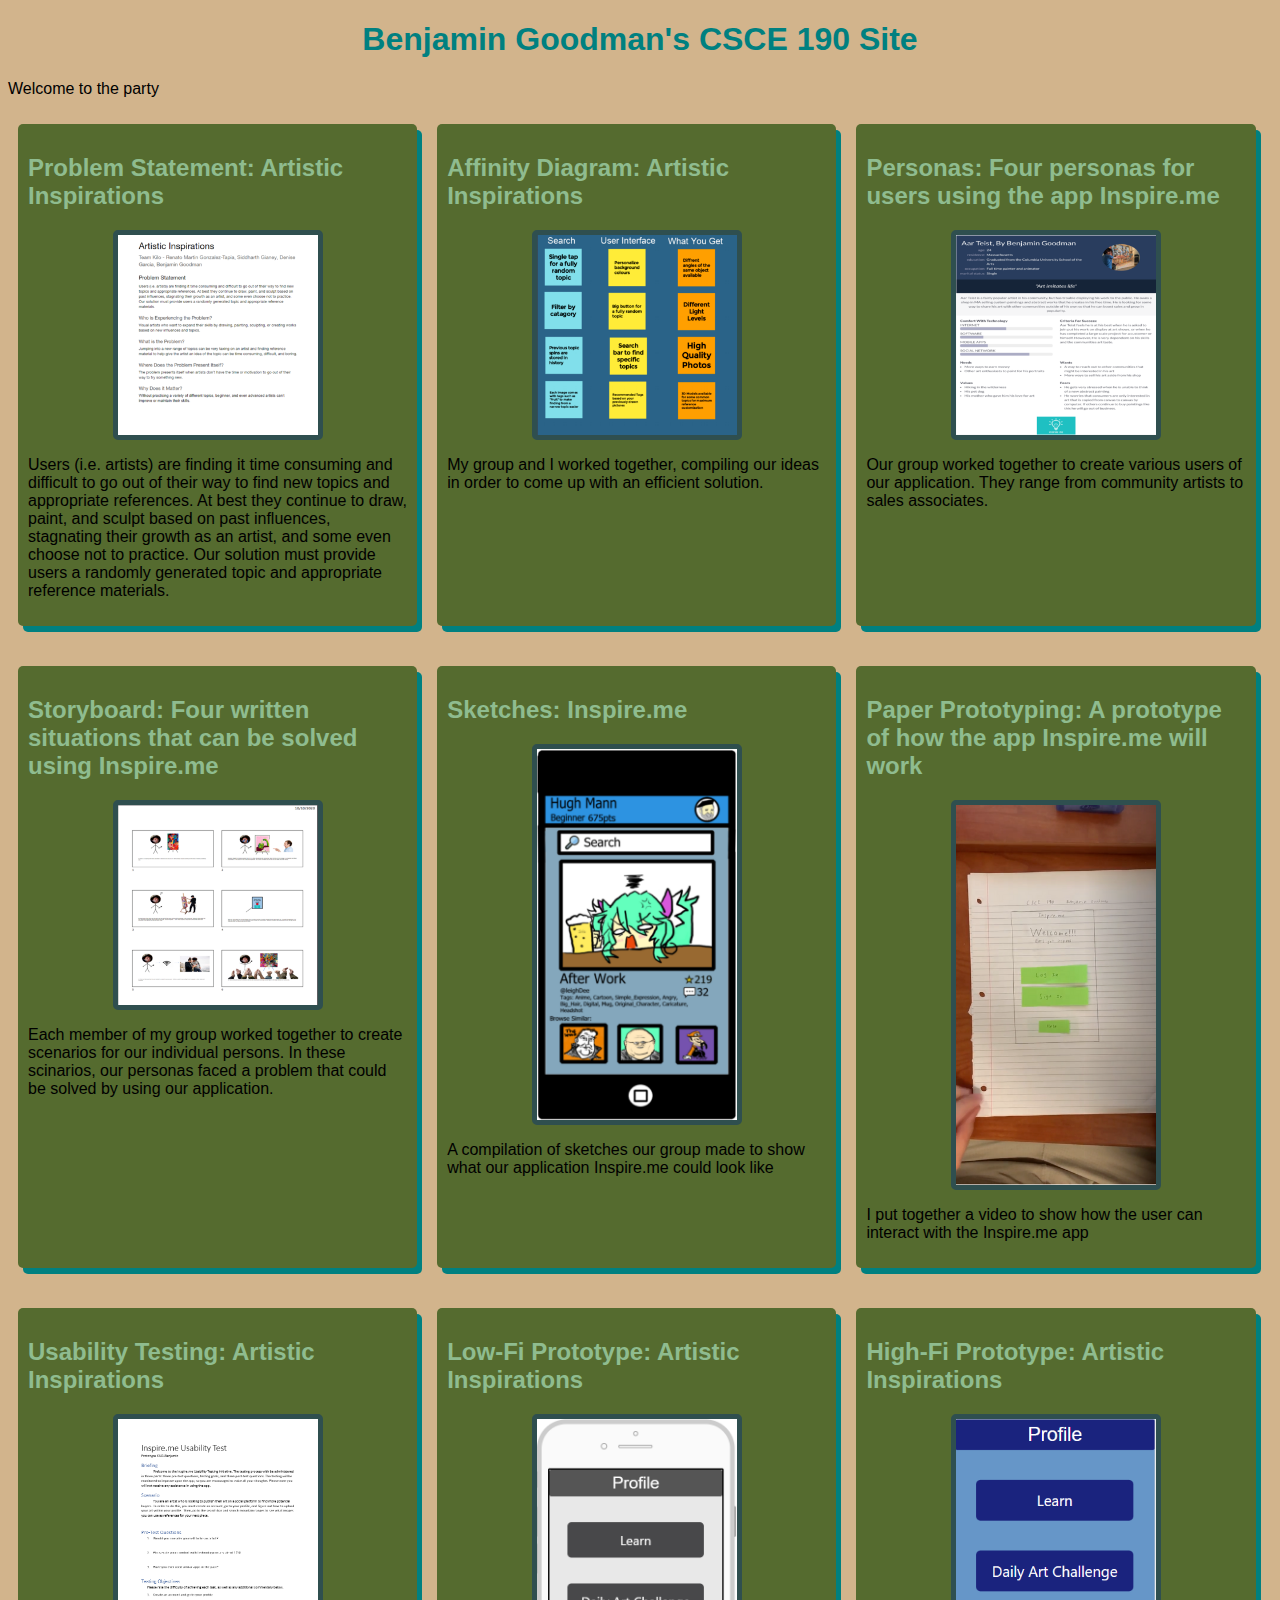
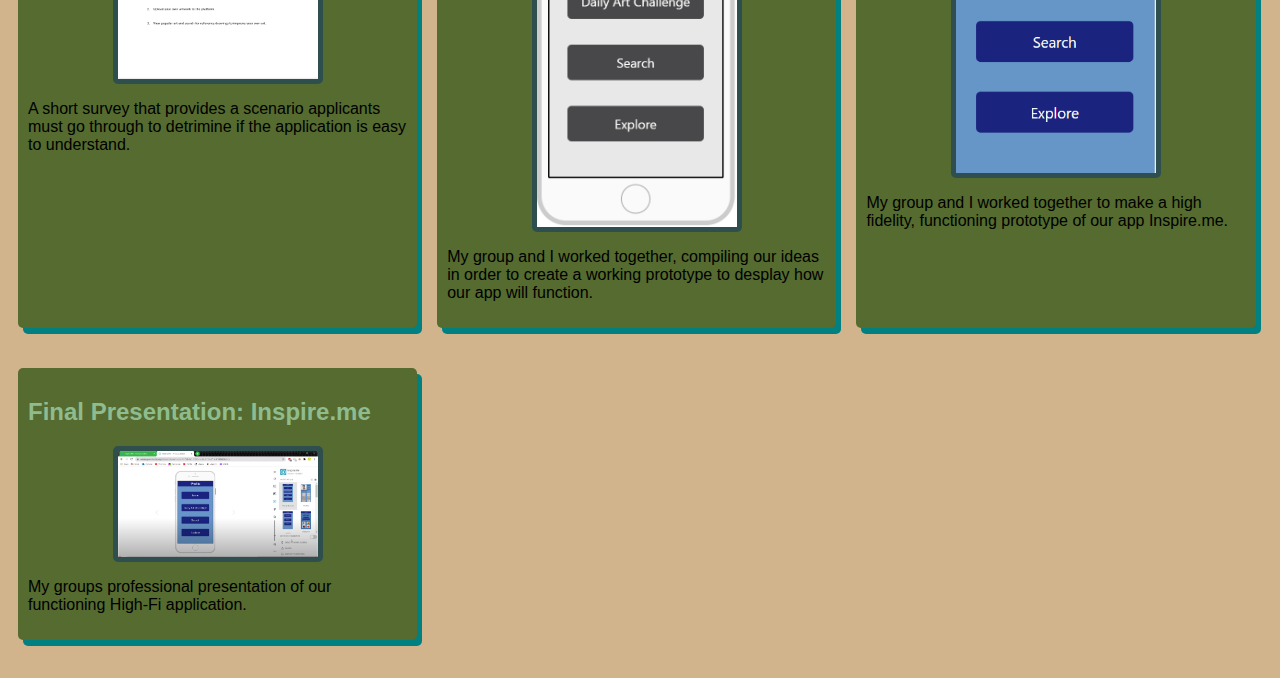
<file: index.html>
<!DOCTYPE html>
<html>
    <head>
        <title>CSEC 190: Benjamin Goodman</title>
        <link rel = "stylesheet" href="styles.css">
    </head>
    <body>
        <h1>Benjamin Goodman's CSCE 190 Site</h1>
        <p>Welcome to the party</p>
        
        <div class="assignments">
            <!-- Problem Statment Assignment-->
                    <section class="assignment">
                        <a href= "files/CSCE 190 Problem Statement.pdf"><h2>Problem Statement: Artistic Inspirations</h2></a>
                        <a href= "files/CSCE 190 Problem Statement.pdf"><img src="images/Problem Statement.png"></a>
                            <p> 
                                Users (i.e. artists) are finding it time consuming and difficult to go out of their way to find new topics and appropriate references. At best they continue to draw, paint, and sculpt based on past influences, stagnating their growth as an artist, and some even choose not to practice. Our solution must provide users a randomly generated topic and appropriate reference materials.
                            </p>
                    </section>

            <!-- Affinity Diagram Assignment-->
                    <section class="assignment">
                        <a href= "files/affinity-diagram.pdf"><h2>Affinity Diagram: Artistic Inspirations</h2></a>
                        <a href= "files/affinity-diagram.pdf"><img src="images/affinity-diagram.png"></a>
                            <p> 
                                My group and I worked together, compiling our ideas in order to come up with an efficient solution.
                            </p>
                    </section> 

            <!-- Persona Assignment-->
                    <section class="assignment">
                        <a href= "files/Personas.pdf"><h2>Personas: Four personas for users using the app Inspire.me</h2></a>
                        <a href= "files/Personas.pdf"><img src="images/Personas.PNG"></a>
                            <p> 
                                Our group worked together to create various users of our application.  They range from community artists to sales associates. 
                            </p>
                    </section> 

            <!-- Storyboard Assignment-->
                    <section class="assignment">
                        <a href= "files/Storyboard.pdf"><h2>Storyboard: Four written situations that can be solved using Inspire.me</h2></a>
                        <a href= "files/Storyboard.pdf"><img src="images/Storyboard.PNG"></a>
                            <p> 
                                Each member of my group worked together to create scenarios for our individual persons.  In these scinarios, our personas faced a problem that could be solved by using our application.
                            </p>
                    </section> 

            <!-- Sketches Assignment-->
            <section class="assignment">
                <a href= "files/Sketches.pdf"><h2>Sketches: Inspire.me</h2></a>
                <a href= "files/Sketches.pdf"><img src="images/Sketches.PNG"></a>
                    <p> 
                        A compilation of sketches our group made to show what our application Inspire.me could look like
                    </p>
            </section> 

            <!-- Paper Prototyping Assignment-->
            <section class="assignment">
                <a href= "https://youtu.be/HZyDT1EDSUc"><h2>Paper Prototyping: A prototype of how the app Inspire.me will work</h2></a>
                <a href= "https://youtu.be/HZyDT1EDSUc"><img src="images/Paper Prototyping.PNG"></a>
                    <p> 
                        I put together a video to show how the user can interact with the Inspire.me app
                    </p>
            </section> 

            <!-- Usability Testing Script Assignment-->
            <section class="assignment">
                <a href= "files/Usability Test.pdf"><h2>Usability Testing: Artistic Inspirations</h2></a>
                <a href= "files/Usability Test.pdf"><img src="images/Usability Test.PNG"></a>
                    <p> 
                        A short survey that provides a scenario applicants must go through to detrimine if the application is easy to understand.
                    </p>
            </section> 

            <!-- Low-Fi Prototype Assignment-->
            <section class="assignment">
                <a href= "files/low-fi prototype/index.html"><h2>Low-Fi Prototype: Artistic Inspirations</h2></a>
                <a href= "files/low-fi prototype/index.html"><img src="images/Working Prototype.PNG"></a>
                    <p> 
                        My group and I worked together, compiling our ideas in order to create a working prototype to desplay how our app will function.
                    </p>
            </section> 

            <!-- High-Fi Prototype Assignment-->
            <section class="assignment">
                <a href= "files/high-fi prototype/index.html"><h2>High-Fi Prototype: Artistic Inspirations</h2></a>
                <a href= "files/high-fi prototype/index.html"><img src="images/Working High-Fi Prototype.PNG"></a>
                    <p> 
                        My group and I worked together to make a high fidelity, functioning prototype of our app Inspire.me.
                    </p>
            </section> 

            <!-- High-Fi Presentation Assignment-->
            <section class="assignment">
                <a href= "https://www.youtube.com/watch?v=iQvk46XkQkA"><h2>Final Presentation: Inspire.me</h2></a>
                <a href= "https://www.youtube.com/watch?v=iQvk46XkQkA"><img src="images/High-Fi Prototype Presentation.PNG"></a>
                    <p> 
                        My groups professional presentation of our functioning High-Fi application.
                    </p>
            </section> 
        </div>
     </body>
 </html>
</file>
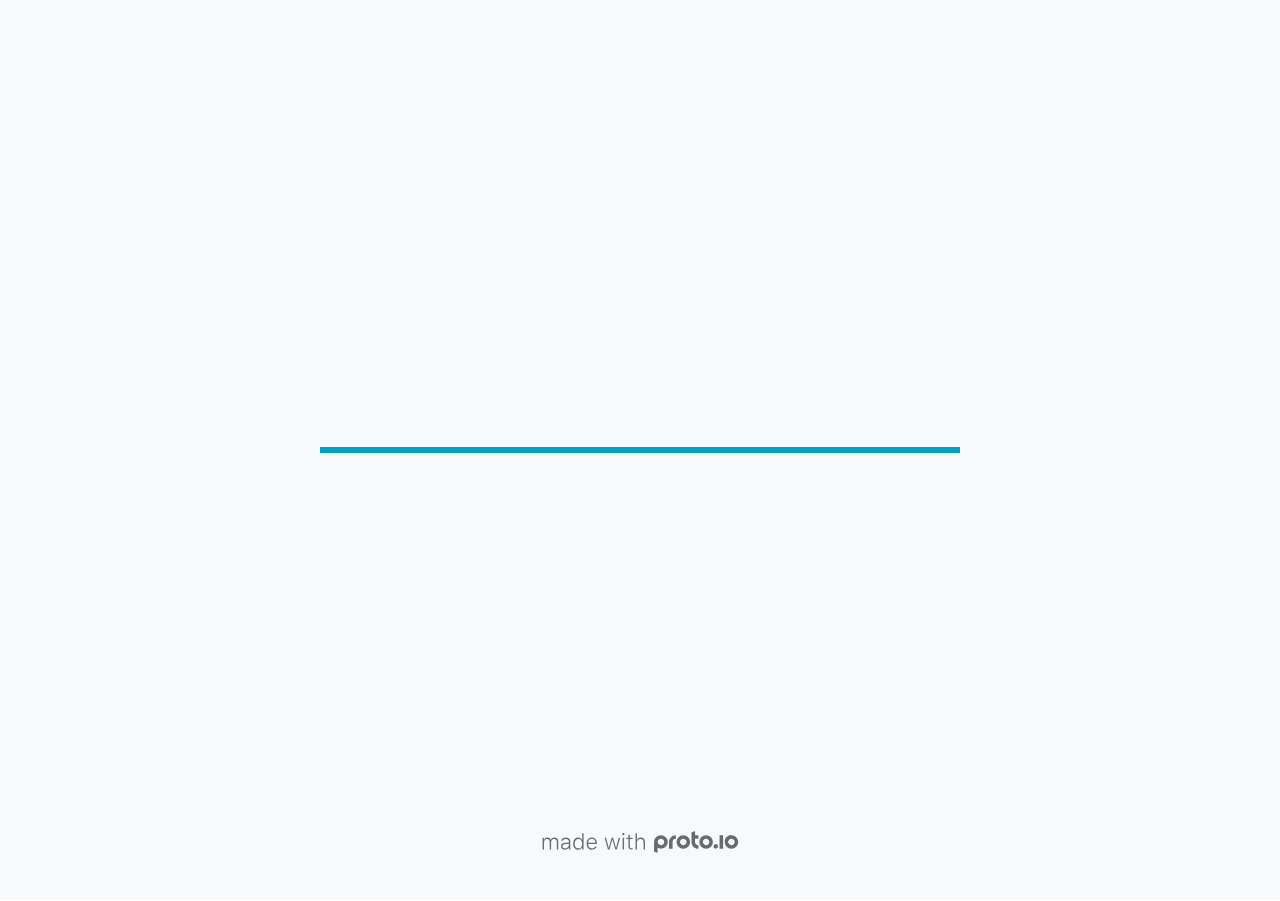
<file: high-fi prototype/index.html>
<!DOCTYPE HTML>
	<head>

		<meta charset="utf-8">

		<title>Inspire.Me - Proto.io</title>

		
			<meta name="HandheldFriendly" content="True">
			<meta name="MobileOptimized" content="375"> 

			
			
			
			<meta name="viewport" content="minimum-scale=1.00, maximum-scale=1.00, initial-scale=1.00, user-scalable=no, shrink-to-fit=no" />

			
				<meta name="apple-mobile-web-app-capable" content="yes" />
				<meta name="apple-mobile-web-app-status-bar-style" content="black-translucent" />
			

			<meta name="format-detection" content="telephone=no">


			

            
            <link rel="icon" sizes="192x192" href="./assets/branding/android-icon-hires.png">
            <link rel="icon" sizes="128x128" href="./assets/branding/android-icon.png">

            
            <link href="./assets/branding/apple-touch-icon-retina180.png" sizes="180x180" rel="apple-touch-icon">

            
            <link href="./assets/branding/apple-touch-icon-retina.png" sizes="114x114" rel="apple-touch-icon">

            
            <link href="./assets/branding/apple-touch-icon.png" sizes="57x57" rel="apple-touch-icon">

            
            <link href="./assets/branding/startup.png" media="(device-width: 320px)" rel="apple-touch-startup-image">

            
            <link href="./assets/branding/startup-retina.png" media="(device-width: 320px) and (device-height: 480px) and (-webkit-device-pixel-ratio: 2)" rel="apple-touch-startup-image">

            
            <link href="./assets/branding/startup-568.png" media="(device-width: 320px) and (device-height: 568px) and (-webkit-device-pixel-ratio: 2)" rel="apple-touch-startup-image">

            
            <link href="./assets/branding/startup-retina-6.png" media="(device-width: 375px) and (device-height: 667px) and (orientation: portrait) and (-webkit-device-pixel-ratio: 2)" rel="apple-touch-startup-image">

            
            <link href="./assets/branding/startup-retina-6plus.png" media="(device-width: 414px) and (device-height: 736px) and (orientation: portrait) and (-webkit-device-pixel-ratio: 3)" rel="apple-touch-startup-image">

            
            <link href="./assets/branding/startup-retina-6plus-landscape.png" media="(device-width: 414px) and (device-height: 736px) and (orientation: landscape) and (-webkit-device-pixel-ratio: 3)" rel="apple-touch-startup-image">

            
            <link href="./assets/branding/startup-ipad.png" media="(device-width: 768px) and (orientation: portrait)" rel="apple-touch-startup-image">

            
            <link href="./assets/branding/startup-ipad-landscape.png" media="(device-width: 768px) and (orientation: landscape)" rel="apple-touch-startup-image">

            
            <link href="./assets/branding/startup-ipad-retina.png" media="(device-width: 768px) and (orientation: portrait) and (-webkit-device-pixel-ratio: 2)" rel="apple-touch-startup-image">

            
            <link href="./assets/branding/startup-ipad-landscape-retina.png" media="(device-width: 768px) and (orientation: landscape) and (-webkit-device-pixel-ratio: 2)" rel="apple-touch-startup-image">

            
            <link href="./assets/branding/startup-ipad-pro.png" media="(device-width: 1024px) and (orientation: portrait) and (-webkit-device-pixel-ratio: 2)" rel="apple-touch-startup-image">

            
            <link href="./assets/branding/startup-ipad-pro-landscape.png" media="(device-width: 1024px) and (orientation: landscape) and (-webkit-device-pixel-ratio: 2)" rel="apple-touch-startup-image">

			<meta http-equiv="cleartype" content="on"> 


			 
		    <script type="text/javascript" src="./scripts/plugins/jquery/jquery.js"></script>

			
				<link rel="stylesheet" href="./stylesheets/player-export.css" />
				<script type="text/javascript" src="./scripts/player-export.js"></script>
			

			
			<script type="text/javascript" src="./libraries/common/components.js"></script> 
			<link type="text/css" rel="Stylesheet" href="./libraries/common/components.1.00.css" /> 

			
					<script type="text/javascript" src="./libraries/generic2/components.js"></script> 
					<link type="text/css" rel="Stylesheet" href="./libraries/generic2/components.1.00.css" /> 
				
					<script type="text/javascript" src="./libraries/ios9/components.js"></script> 
					<link type="text/css" rel="Stylesheet" href="./libraries/ios9/components.1.00.css" /> 
				
				<script type="text/javascript" src="./data/data.js"></script> 
			

		<style>
			body { width: 375px; height: 667px; }
			.landscape, .landscape .prx-page { min-height: 375px; }
			.portrait, .portrait .prx-page { min-height: 667px; }
		</style>

		<script type="text/javascript">

			prx.ver = '6.6.60.0';
			prx.url.account = 'https://renatogonzaleztapia.proto.io';
			prx.url.staticassets = 'https://gal.proto.io';
			prx.url.devices = 'https://dteyv52hbg2at.cloudfront.net/devices';
			prx.url.static = 'https://dteyv52hbg2at.cloudfront.net';
			prx.url.siteurl = 'proto.io';
			prx.url.crossmsg = 'https://renatogonzaleztapia.proto.io';

			prx.nodejsassetsserver = {};
			prx.nodejsassetsserver.host = ".proto.io";
			prx.nodejsassetsserver.subdomainprefix = "https://at";
			prx.nodejsassetsserver.maxsubdomains = "20";

			prx.device_library = 'ios9';
			prx.devices[prx.device] = {
				name: prx.device
				,defaultOrientation: 'portrait'
				,portrait_applies: 1 //new
				,portrait: [375,667]
				,landscape_applies: 1 //new
				,landscape: [667,375]
				,allow_orientation_change: 1 //new
				,statusbar_skin: 'default' // new
				,statusbarheightportrait: 0
				,statusbarheightlandscape: 0
				,navigationbar_skin: 'default' //new
				,navigationbarheightportrait: 0
				,navigationbarheightlandscape: 0
				,normalportrait: [375,667]
				,normallandscape: [667,375]
				,device_s3bucket: 'd4ef61c1-1c68-4222-8ad5-0b8391e1843b'
				,dpr: '1.00'
				,deviceType: "default"
                ,showiPhoneXNotch: false
                ,hasCustomSkinNotch: false
				,appleWatchRoundedCorners: false
				,scrollType: "default"
				,initialscale: 1.00
				,targetdensitydpi: "device-dpi"
			}

			prx.projectsettings.id = '8c110805-5d36-4c73-a71b-47d86b06fc65';
			prx.projectsettings.s3b = 'renatogonzaleztapia-1095449-proto';
			prx.projectsettings.account = 'renatogonzaleztapia';
			prx.projectsettings.statusbar = '0'; 
			prx.projectsettings.statusbarapplies = '0';
			prx.projectsettings.navigationbar = '0';
			prx.projectsettings.navigationbarapplies = '0';
			prx.projectsettings.initialpageid = -1;
			
			
			prx.projectsettings.flashactions = 1;
			prx.projectsettings.gatrackingcode = '';

			prx.export2html = '1' == true;
			prx.mobPlayer = 0;

			prx.user.country = 'US';

			prx.s3Links = []; 
			var sLinkedAssets = [];
			

			prx.csrf_token = '5B278BF94033A112AEE09123516B05F9B491B2DAAFC5BFE0263D06B2794798FD';

            

            
                            prx.assetsAccessToken = "eyJ0eXAiOiJKV1QiLCJhbGciOiJIUzI1NiJ9.eyJkIjp7InVpZCI6Ii0xIiwicHJvamVjdF9pZCI6IjhjMTEwODA1LTVkMzYtNGM3My1hNzFiLTQ3ZDg2YjA2ZmM2NSJ9LCJ2IjowLCJleHAiOjE2MDYyNzM1ODAsImlhdCI6MTYwNjA5MzU4MH0.Qm_B6C6W7bm9ahCFZVbMmqF_ddfla8AEGuuiQ9gPOcM";

			prx.iniPlayer.iniPreLoad();

		</script>
	</head>

	

			<body class="player device-cursor-touch mobile-device-true " " id="mbd" >

				
				<div id="window-wrapper">
					<div id="dragarea"></div>
					<div id="statusbar"></div>
					<div id="underlay" style=""></div>

					<div class="prx-page" data-role="page" id="p-1" data-id="1"></div>
					
								<div class="prx-page" data-role="page" id="p-2" data-id="2"></div>
							
								<div class="prx-page" data-role="page" id="p-3" data-id="3"></div>
							
								<div class="prx-page" data-role="page" id="p-4" data-id="4"></div>
							
								<div class="prx-page" data-role="page" id="p-5" data-id="5"></div>
							
								<div class="prx-page" data-role="page" id="p-6" data-id="6"></div>
							
								<div class="prx-page" data-role="page" id="p-7" data-id="7"></div>
							
								<div class="prx-page" data-role="page" id="p-8" data-id="8"></div>
							
								<div class="prx-page" data-role="page" id="p-9" data-id="9"></div>
							
								<div class="prx-page" data-role="page" id="p-10" data-id="10"></div>
							
								<div class="prx-page" data-role="page" id="p-11" data-id="11"></div>
							
								<div class="prx-page" data-role="page" id="p-12" data-id="12"></div>
							
								<div class="prx-page" data-role="page" id="p-13" data-id="13"></div>
							
								<div class="prx-page" data-role="page" id="p-14" data-id="14"></div>
							
					<div id="navigationbar"></div>
					<div id="overlay"></div>
					<div id="trash"></div>
					<div id="quick-audios"></div>
				</div>

				 
			<div id="loader-wrapper">
				
				<div class="progress">
					<div class="progress-bar"></div>
				</div>
				<div id="poweredby"></div>
			</div>
			


			</body>
		

</html>
</file>
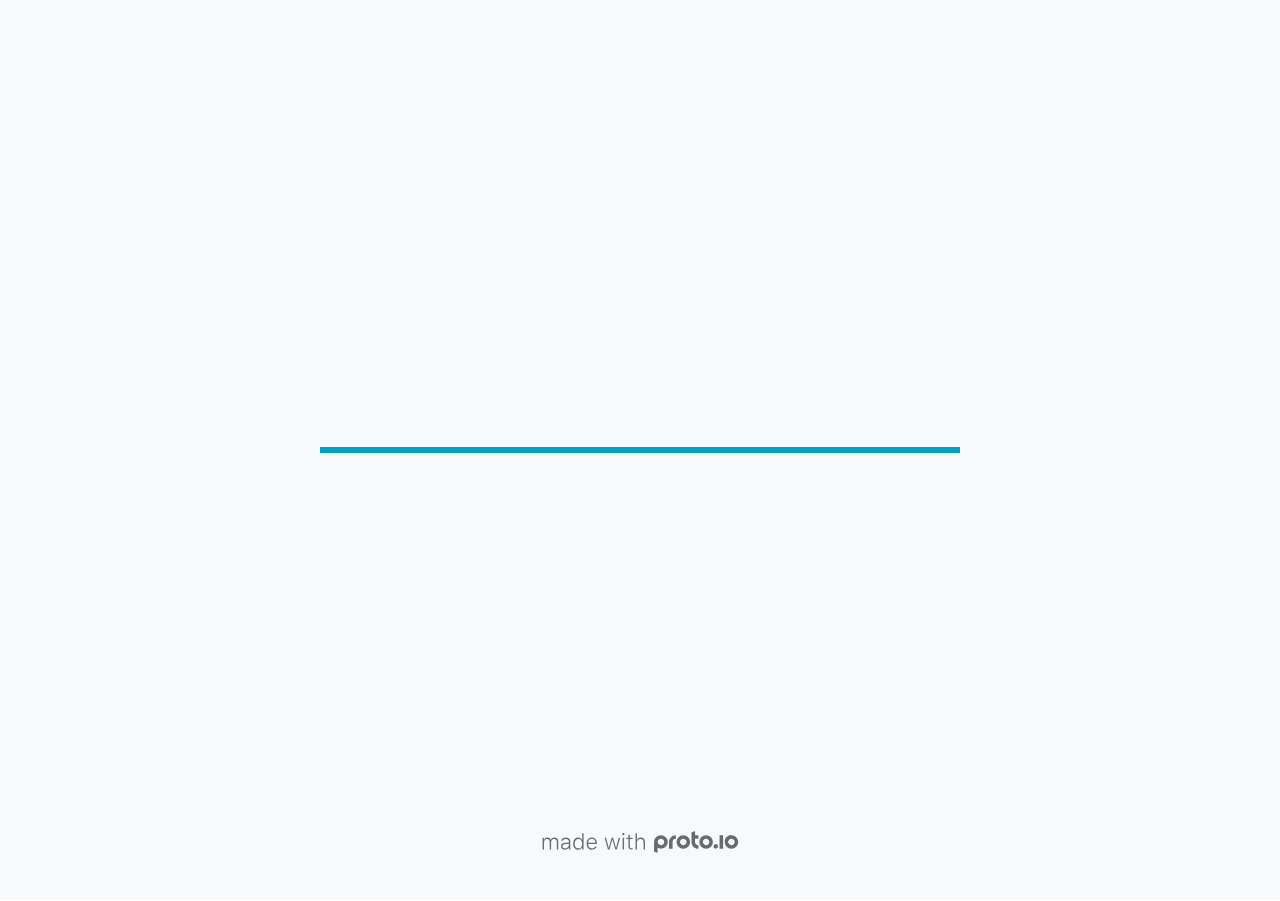
<file: files/low-fi prototype/index.html>
<!DOCTYPE HTML>
	<head>

		<meta charset="utf-8">

		<title>Inspire.Me - Proto.io</title>

		
			<meta name="HandheldFriendly" content="True">
			<meta name="MobileOptimized" content="375"> 

			
			
			
			<meta name="viewport" content="minimum-scale=1.00, maximum-scale=1.00, initial-scale=1.00, user-scalable=no, shrink-to-fit=no" />

			
				<meta name="apple-mobile-web-app-capable" content="yes" />
				<meta name="apple-mobile-web-app-status-bar-style" content="black-translucent" />
			

			<meta name="format-detection" content="telephone=no">


			

            
            <link rel="icon" sizes="192x192" href="./assets/branding/android-icon-hires.png">
            <link rel="icon" sizes="128x128" href="./assets/branding/android-icon.png">

            
            <link href="./assets/branding/apple-touch-icon-retina180.png" sizes="180x180" rel="apple-touch-icon">

            
            <link href="./assets/branding/apple-touch-icon-retina.png" sizes="114x114" rel="apple-touch-icon">

            
            <link href="./assets/branding/apple-touch-icon.png" sizes="57x57" rel="apple-touch-icon">

            
            <link href="./assets/branding/startup.png" media="(device-width: 320px)" rel="apple-touch-startup-image">

            
            <link href="./assets/branding/startup-retina.png" media="(device-width: 320px) and (device-height: 480px) and (-webkit-device-pixel-ratio: 2)" rel="apple-touch-startup-image">

            
            <link href="./assets/branding/startup-568.png" media="(device-width: 320px) and (device-height: 568px) and (-webkit-device-pixel-ratio: 2)" rel="apple-touch-startup-image">

            
            <link href="./assets/branding/startup-retina-6.png" media="(device-width: 375px) and (device-height: 667px) and (orientation: portrait) and (-webkit-device-pixel-ratio: 2)" rel="apple-touch-startup-image">

            
            <link href="./assets/branding/startup-retina-6plus.png" media="(device-width: 414px) and (device-height: 736px) and (orientation: portrait) and (-webkit-device-pixel-ratio: 3)" rel="apple-touch-startup-image">

            
            <link href="./assets/branding/startup-retina-6plus-landscape.png" media="(device-width: 414px) and (device-height: 736px) and (orientation: landscape) and (-webkit-device-pixel-ratio: 3)" rel="apple-touch-startup-image">

            
            <link href="./assets/branding/startup-ipad.png" media="(device-width: 768px) and (orientation: portrait)" rel="apple-touch-startup-image">

            
            <link href="./assets/branding/startup-ipad-landscape.png" media="(device-width: 768px) and (orientation: landscape)" rel="apple-touch-startup-image">

            
            <link href="./assets/branding/startup-ipad-retina.png" media="(device-width: 768px) and (orientation: portrait) and (-webkit-device-pixel-ratio: 2)" rel="apple-touch-startup-image">

            
            <link href="./assets/branding/startup-ipad-landscape-retina.png" media="(device-width: 768px) and (orientation: landscape) and (-webkit-device-pixel-ratio: 2)" rel="apple-touch-startup-image">

            
            <link href="./assets/branding/startup-ipad-pro.png" media="(device-width: 1024px) and (orientation: portrait) and (-webkit-device-pixel-ratio: 2)" rel="apple-touch-startup-image">

            
            <link href="./assets/branding/startup-ipad-pro-landscape.png" media="(device-width: 1024px) and (orientation: landscape) and (-webkit-device-pixel-ratio: 2)" rel="apple-touch-startup-image">

			<meta http-equiv="cleartype" content="on"> 


			 
		    <script type="text/javascript" src="./scripts/plugins/jquery/jquery.js"></script>

			
				<link rel="stylesheet" href="./stylesheets/player-export.css" />
				<script type="text/javascript" src="./scripts/player-export.js"></script>
			

			
			<script type="text/javascript" src="./libraries/common/components.js"></script> 
			<link type="text/css" rel="Stylesheet" href="./libraries/common/components.1.00.css" /> 

			
					<script type="text/javascript" src="./libraries/generic2/components.js"></script> 
					<link type="text/css" rel="Stylesheet" href="./libraries/generic2/components.1.00.css" /> 
				
					<script type="text/javascript" src="./libraries/ios9/components.js"></script> 
					<link type="text/css" rel="Stylesheet" href="./libraries/ios9/components.1.00.css" /> 
				
				<script type="text/javascript" src="./data/data.js"></script> 
			

		<style>
			body { width: 375px; height: 667px; }
			.landscape, .landscape .prx-page { min-height: 375px; }
			.portrait, .portrait .prx-page { min-height: 667px; }
		</style>

		<script type="text/javascript">

			prx.ver = '6.6.59.0';
			prx.url.account = 'https://renatogonzaleztapia.proto.io';
			prx.url.staticassets = 'https://gal.proto.io';
			prx.url.devices = 'https://dteyv52hbg2at.cloudfront.net/devices';
			prx.url.static = 'https://dteyv52hbg2at.cloudfront.net';
			prx.url.siteurl = 'proto.io';
			prx.url.crossmsg = 'https://renatogonzaleztapia.proto.io';

			prx.nodejsassetsserver = {};
			prx.nodejsassetsserver.host = ".proto.io";
			prx.nodejsassetsserver.subdomainprefix = "https://at";
			prx.nodejsassetsserver.maxsubdomains = "20";

			prx.device_library = 'ios9';
			prx.devices[prx.device] = {
				name: prx.device
				,defaultOrientation: 'portrait'
				,portrait_applies: 1 //new
				,portrait: [375,667]
				,landscape_applies: 1 //new
				,landscape: [667,375]
				,allow_orientation_change: 1 //new
				,statusbar_skin: 'default' // new
				,statusbarheightportrait: 0
				,statusbarheightlandscape: 0
				,navigationbar_skin: 'default' //new
				,navigationbarheightportrait: 0
				,navigationbarheightlandscape: 0
				,normalportrait: [375,667]
				,normallandscape: [667,375]
				,device_s3bucket: 'd4ef61c1-1c68-4222-8ad5-0b8391e1843b'
				,dpr: '1.00'
				,deviceType: "default"
                ,showiPhoneXNotch: false
                ,hasCustomSkinNotch: false
				,appleWatchRoundedCorners: false
				,scrollType: "default"
				,initialscale: 1.00
				,targetdensitydpi: "device-dpi"
			}

			prx.projectsettings.id = '8c110805-5d36-4c73-a71b-47d86b06fc65';
			prx.projectsettings.s3b = 'renatogonzaleztapia-1095449-proto';
			prx.projectsettings.account = 'renatogonzaleztapia';
			prx.projectsettings.statusbar = '0'; 
			prx.projectsettings.statusbarapplies = '0';
			prx.projectsettings.navigationbar = '0';
			prx.projectsettings.navigationbarapplies = '0';
			prx.projectsettings.initialpageid = -1;
			
			
			prx.projectsettings.flashactions = 1;
			prx.projectsettings.gatrackingcode = '';

			prx.export2html = '1' == true;
			prx.mobPlayer = 0;

			prx.user.country = 'US';

			prx.s3Links = []; 
			var sLinkedAssets = [];
			

			prx.csrf_token = '353620AD306D701F37BDC78133E50E97895EA1A73A0CC49A2FB977D30C949283';

            

            
                            prx.assetsAccessToken = "eyJ0eXAiOiJKV1QiLCJhbGciOiJIUzI1NiJ9.eyJkIjp7InVpZCI6Ii0xIiwicHJvamVjdF9pZCI6IjhjMTEwODA1LTVkMzYtNGM3My1hNzFiLTQ3ZDg2YjA2ZmM2NSJ9LCJ2IjowLCJleHAiOjE2MDUwNzUwNzIsImlhdCI6MTYwNDg5NTA3Mn0.S_N-TwgZ4FnB7D8gtklLaobnZFuN6bdXQLuF_65UQ7E";

			prx.iniPlayer.iniPreLoad();

		</script>
	</head>

	

			<body class="player device-cursor-touch mobile-device-true " " id="mbd" >

				
				<div id="window-wrapper">
					<div id="dragarea"></div>
					<div id="statusbar"></div>
					<div id="underlay" style=""></div>

					<div class="prx-page" data-role="page" id="p-1" data-id="1"></div>
					
								<div class="prx-page" data-role="page" id="p-2" data-id="2"></div>
							
								<div class="prx-page" data-role="page" id="p-3" data-id="3"></div>
							
								<div class="prx-page" data-role="page" id="p-4" data-id="4"></div>
							
								<div class="prx-page" data-role="page" id="p-5" data-id="5"></div>
							
								<div class="prx-page" data-role="page" id="p-6" data-id="6"></div>
							
								<div class="prx-page" data-role="page" id="p-7" data-id="7"></div>
							
								<div class="prx-page" data-role="page" id="p-8" data-id="8"></div>
							
								<div class="prx-page" data-role="page" id="p-9" data-id="9"></div>
							
								<div class="prx-page" data-role="page" id="p-10" data-id="10"></div>
							
								<div class="prx-page" data-role="page" id="p-11" data-id="11"></div>
							
								<div class="prx-page" data-role="page" id="p-12" data-id="12"></div>
							
								<div class="prx-page" data-role="page" id="p-13" data-id="13"></div>
							
								<div class="prx-page" data-role="page" id="p-14" data-id="14"></div>
							
					<div id="navigationbar"></div>
					<div id="overlay"></div>
					<div id="trash"></div>
					<div id="quick-audios"></div>
				</div>

				 
			<div id="loader-wrapper">
				
				<div class="progress">
					<div class="progress-bar"></div>
				</div>
				<div id="poweredby"></div>
			</div>
			


			</body>
		

</html>
</file>
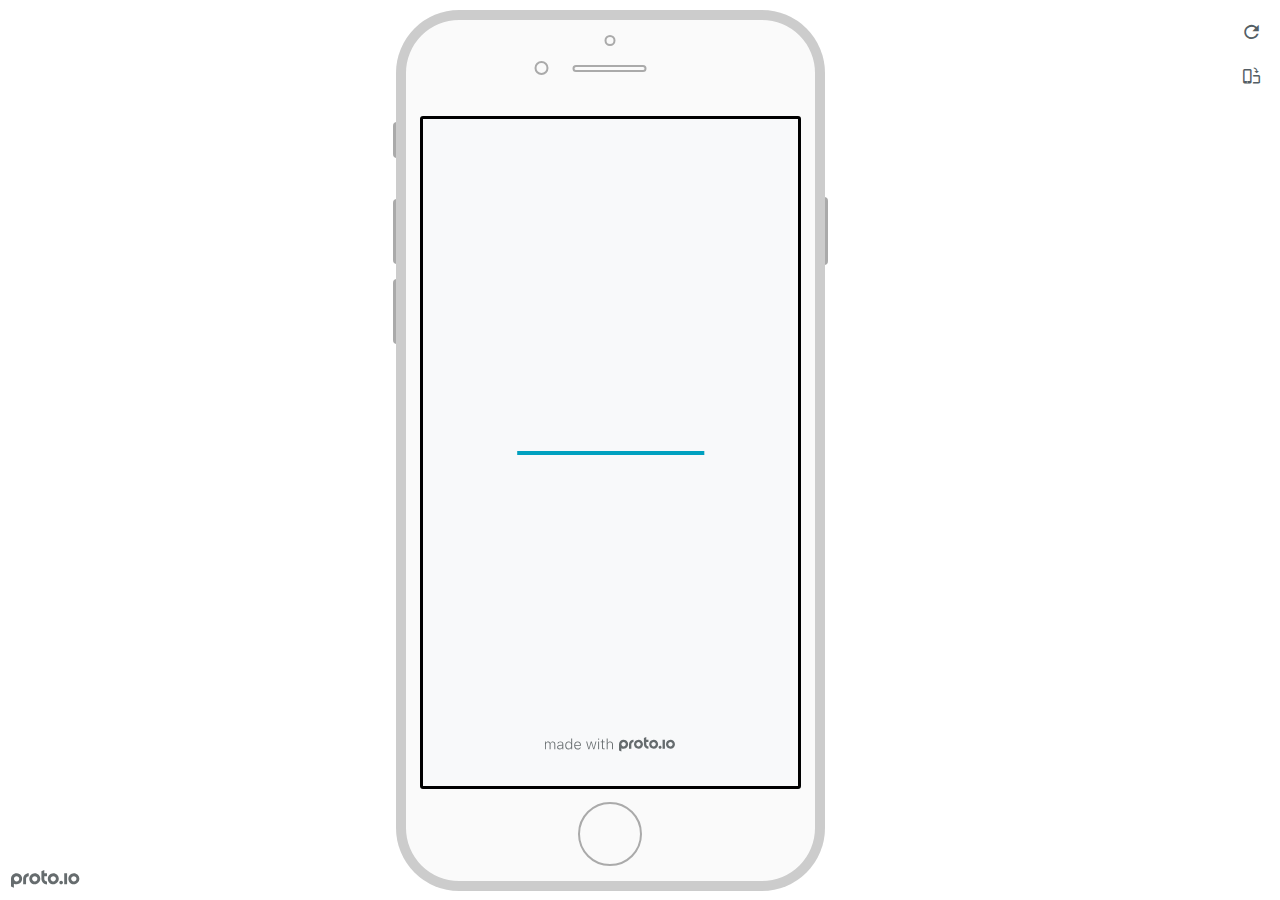
<file: high-fi prototype/frame.html>
<!DOCTYPE HTML>
    <head>
    <meta charset="utf-8">

    <title>Inspire.Me - Proto.io player</title>

    

			<link type="text/css" rel="stylesheet" href="./stylesheets/preview-export-min.css">
			<script type="text/javascript" src="./scripts/preview-export-min.js"></script>

		

    <script type="text/javascript">
        var prx = window.prx || {};
        prx.orientation = 'portrait';
        prx.orientations = {};
        prx.orientations.portrait = 1;
        prx.orientations.landscape = 1;
        prx.project = {};
        prx.project.id = '8c110805-5d36-4c73-a71b-47d86b06fc65';
        prx.project.title = 'Inspire.Me';
        prx.project.version = 0;
        prx.project.livepreview = 0;
        prx.project.account = "renatogonzaleztapia";
        prx.activePage = {};
        prx.usercountry = "us";
        
            prx.user = false;
        
        prx.skin = 'apple-phone-iphone8-1';
        prx.ver = '6.6.60.0';
        //prx.flashactions = 1;
		prx.flashactions = 1; //we are not using the DB value anymore

        prx.nodejsassetsserver = {};
        prx.nodejsassetsserver.host = ".proto.io";
        prx.nodejsassetsserver.subdomainprefix = "https://at";
        prx.nodejsassetsserver.maxsubdomains = "20";
        prx.account = "renatogonzaleztapia";
        prx.browserShowScreenshots = 'true';
        prx.url.crossmsg = 'https://renatogonzaleztapia.proto.io';
        prx.playerUrl = 'https://renatogonzaleztapia.proto.io/player/';
        prx.spaces = false;
        prx.csrf_token = '8C4FB983A562C68B0AF58E40D9EE72A7356030F3237A1A42E03D207EE0889EC4';

        
    </script>

    

</head>


<body style="background-color:#FFFFFF">

    

    <div class="page-sidebar">
        
        <div class="sidebar-action-buttons">

            
                <span class="header-action-button player-icon-reload embed-icon-reload" id="refresh-preview">
                    <span class="tooltip">Refresh preview</span>
                </span>
                
                    <span  class="header-action-button player-icon-rotate embed-icon-rotate" id="change-orientation">
                        <span class="tooltip">Change orientation</span>
                    </span>
                

        </div>

    </div>

    <div id="maincontent" class="portrait">

        <div id="shortcut-pressed-outer">
            <div id="shortcut-pressed"></div>
        </div>
        

			<div class="frame_generic">
				
				<div class="body_generic skin_apple-phone-iphone8-1 skin-wrapper skin-os-apple skin-device-phone skin-model-iphone8 skin-size-1 skin-color-white skin-orientation-portrait skin-dimensions-375-667">

					<div class="buttons top"></div>
					<div class="detail-top"></div>
					<div class="web-search"></div>
					<div class="buttons left"></div>

					<div class="body_generic_inner">
						
						<iframe id="pio-playerframe" src="index.html" scrolling="NO" style="width: 375px; height: 667px;" webkitAllowFullScreen mozallowfullscreen allowFullScreen allowvr allow="autoplay"></iframe>
						
                                <script type="text/javascript">
                                    // remove parameter from address bar immediately if no changes
                                    let url = new URL(window.location.href);
                                    url.searchParams.delete('hc');
									url.searchParams.delete('ap');
                                    window.history.replaceState({}, document.title, url.toString());
                                </script>
                            
					</div>

					<div class="buttons right"></div>
					<div class="detail-bottom"></div>
				</div>
				
			</div>
		
    </div>

    

    
            <div id="branding"></div>
        
</body>


<script type="text/javascript">
    
</script>
</html>
</file>
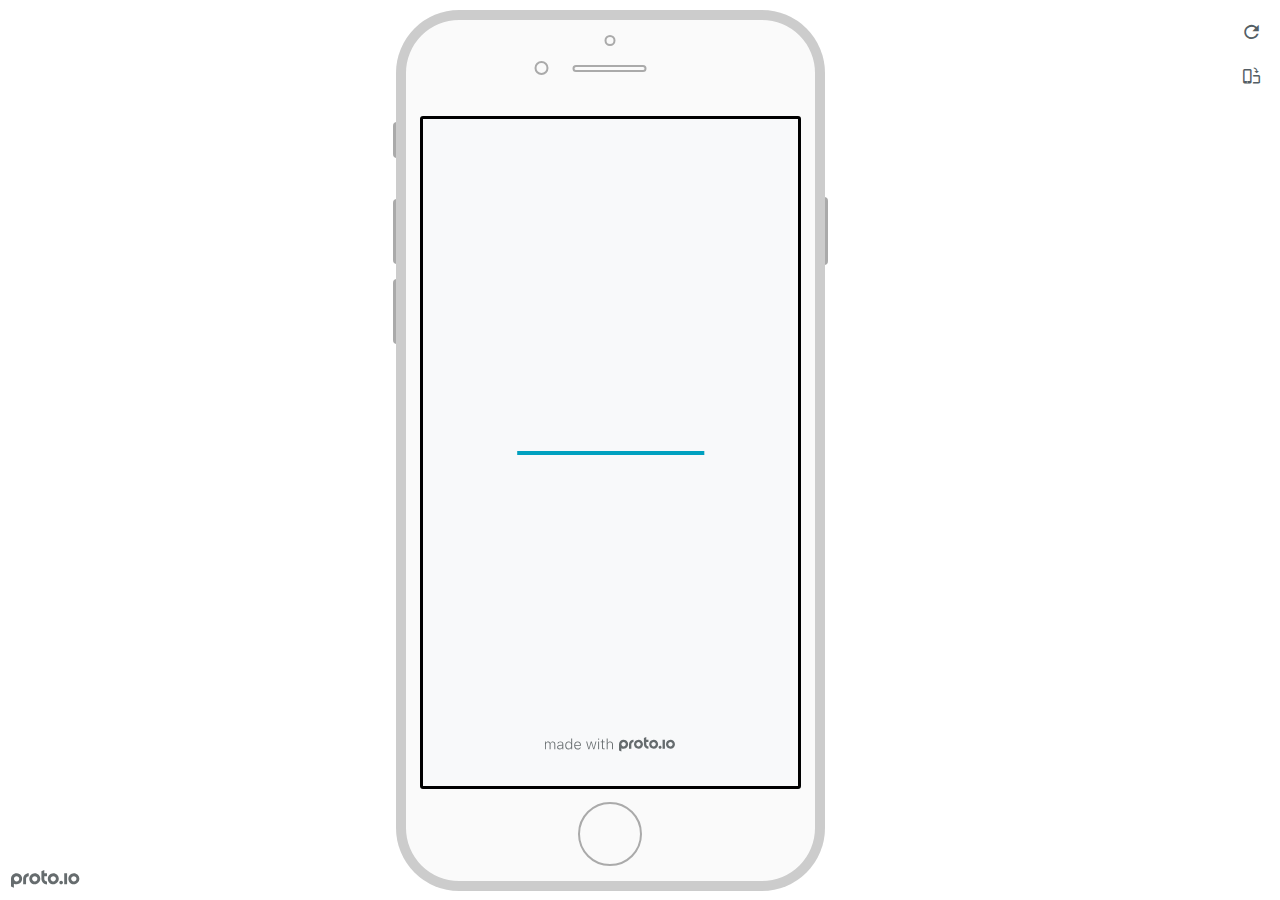
<file: files/low-fi prototype/frame.html>
<!DOCTYPE HTML>
    <head>
    <meta charset="utf-8">

    <title>Inspire.Me - Proto.io player</title>

    

			<link type="text/css" rel="stylesheet" href="./stylesheets/preview-export-min.css">
			<script type="text/javascript" src="./scripts/preview-export-min.js"></script>

		

    <script type="text/javascript">
        var prx = window.prx || {};
        prx.orientation = 'portrait';
        prx.orientations = {};
        prx.orientations.portrait = 1;
        prx.orientations.landscape = 1;
        prx.project = {};
        prx.project.id = '8c110805-5d36-4c73-a71b-47d86b06fc65';
        prx.project.title = 'Inspire.Me';
        prx.project.version = 0;
        prx.project.livepreview = 0;
        prx.project.account = "renatogonzaleztapia";
        prx.activePage = {};
        prx.usercountry = "us";
        
            prx.user = false;
        
        prx.skin = 'apple-phone-iphone8-1';
        prx.ver = '6.6.59.0';
        //prx.flashactions = 1;
		prx.flashactions = 1; //we are not using the DB value anymore

        prx.nodejsassetsserver = {};
        prx.nodejsassetsserver.host = ".proto.io";
        prx.nodejsassetsserver.subdomainprefix = "https://at";
        prx.nodejsassetsserver.maxsubdomains = "20";
        prx.account = "renatogonzaleztapia";
        prx.browserShowScreenshots = 'true';
        prx.url.crossmsg = 'https://renatogonzaleztapia.proto.io';
        prx.playerUrl = 'https://renatogonzaleztapia.proto.io/player/';
        prx.spaces = false;
        prx.csrf_token = '27A04C9B680F62CC51849E0993E56EDB0ED4D0D04CFC03E45F341D6164D943BB';

        
    </script>

    

</head>


<body style="background-color:#FFFFFF">

    

    <div class="page-sidebar">
        
        <div class="sidebar-action-buttons">

            
                <span class="header-action-button player-icon-reload embed-icon-reload" id="refresh-preview">
                    <span class="tooltip">Refresh preview</span>
                </span>
                
                    <span  class="header-action-button player-icon-rotate embed-icon-rotate" id="change-orientation">
                        <span class="tooltip">Change orientation</span>
                    </span>
                

        </div>

    </div>

    <div id="maincontent" class="portrait">

        <div id="shortcut-pressed-outer">
            <div id="shortcut-pressed"></div>
        </div>
        

			<div class="frame_generic">
				
				<div class="body_generic skin_apple-phone-iphone8-1 skin-wrapper skin-os-apple skin-device-phone skin-model-iphone8 skin-size-1 skin-color-white skin-orientation-portrait skin-dimensions-375-667">

					<div class="buttons top"></div>
					<div class="detail-top"></div>
					<div class="web-search"></div>
					<div class="buttons left"></div>

					<div class="body_generic_inner">
						
						<iframe id="pio-playerframe" src="index.html" scrolling="NO" style="width: 375px; height: 667px;" webkitAllowFullScreen mozallowfullscreen allowFullScreen allowvr allow="autoplay"></iframe>
						
                                <script type="text/javascript">
                                    // remove parameter from address bar immediately if no changes
                                    let url = new URL(window.location.href);
                                    url.searchParams.delete('hc');
									url.searchParams.delete('ap');
                                    window.history.replaceState({}, document.title, url.toString());
                                </script>
                            
					</div>

					<div class="buttons right"></div>
					<div class="detail-bottom"></div>
				</div>
				
			</div>
		
    </div>

    

    
            <div id="branding"></div>
        
</body>


<script type="text/javascript">
    
</script>
</html>
</file>
<file: styles.css>
body {
    background: tan;
    font-family:'Gill Sans', 'Gill Sans MT', Calibri, 'Trebuchet MS', sans-serif
}

.assignments{
    display:flex;
    flex-wrap:wrap;
}
.assignment {
    width:30%;
    padding: 10px;
    margin: 10px;
    margin-bottom: 30px;
    background: darkolivegreen;
    border-radius: 5px; 
    box-shadow: 5px 6px teal;
}

.assignment img{
    width: 200px;
    border: 5px solid #2F4F4F;
    margin-right: 20px;
    border-radius: 5px;
    display:block;
    margin:auto;
}
h1 {
    color:teal;
    text-align:center;
}

a {
    text-decoration:none;
    color:#8FBC8F;
}

.assignment a:hover{
    color:teal;
}
</file>
<file: high-fi prototype/stylesheets/player-export.css>
/*!
 * 
 *                                                                       
 *                              ::;;;;                                   
 *    ::,,,,::    ::,,  ,,,,::::::11ii::,,::,,,,::      ::::,,::,,,,::   
 *  ,,111111ii,,::1111::111111ii::111111::111111ii,,    ii11,,ii111111,, 
 *  11ii::;;11;;ii11::iiii::;;11;;11ii::ii11::::11ii    ii11;;11;;::ii11 
 *  11;;  ::11ii11;;::11ii  ::11ii11ii,,iiii..  iiii    ii11;;11::  ;;11 
 *  1111;;ii11;;11;;,,ii11::ii11;;ii11;;;;11;;;;11;;;;;;ii11::11ii;;11ii 
 *  11111111;;::11;;  ::ii1111;;  ::ii11::ii1111ii::11ii;;11,,;;1111ii:: 
 *  11;;,,::  ,,::,,      ::,,        ::::  ::::    ,,,,::::    ::,,     
 *  ;;;;                                                                 
 *                                                                       
 *  Build: 11/11/2020, 10:54:08 AM
 */

/*!
 * Waves v0.5.5
 * http://fian.my.id/Waves
 *
 * Copyright 2014 Alfiana E. Sibuea and other contributors
 * Released under the MIT license
 * https://github.com/fians/Waves/blob/master/LICENSE
 */.mask-inner{position:relative;background-size:100% 100%;background-repeat:no-repeat}.mask-inner .mask-inner{transform:none!important}.mask-border .mborder,.mask-filter{height:100%;width:100%}.mask-border .mborder{border:1px solid hsla(0,0%,100%,.8);position:absolute;pointer-events:none}.mask-border .area-border{border:1px solid #00a1c0;left:0;top:0;position:absolute;transform-origin:0 0;box-sizing:border-box}.mask-border .mask-radius{width:100%;height:100%;overflow:hidden;position:absolute}.mask-border .mask-radius .mask-radius-border{position:relative;width:100%;height:100%;border:1px solid hsla(0,0%,100%,.8)}.mask-border.hide-handles .prx-resizable-handle{opacity:0;pointer-events:none!important}.mask-border.hide-handles .area-border{border:1px dashed #b4bcbf}.mask-wrapper{overflow:hidden;height:100%;pointer-events:none}.mask-wrapper.borderPos-inside{box-sizing:border-box}.mask-wrapper.borderPos-outside{width:100%;height:100%}.mask-wrapper.borderPos-outside .mask-inner{box-sizing:content-box}.mask-edit-mode-handles{pointer-events:none}.mask-edit-mode-handles.hide-handles .prx-resizable-handle,.mask-edit-mode-handles.hide-handles .prx-rotate-handle{opacity:0;pointer-events:none!important}.mask-edit-mode-handles.hide-handles .xborder{border-color:#b4bcbf!important}abbr,address,article,aside,audio,b,blockquote,body,caption,cite,code,dd,del,dfn,div,dl,dt,em,fieldset,figure,footer,form,h1,h2,h3,h4,h5,h6,header,hgroup,html,i,iframe,img,ins,kbd,label,legend,li,mark,menu,nav,object,ol,p,pre,q,samp,section,small,span,strong,sub,sup,table,tbody,td,tfoot,th,thead,time,tr,ul,var,video{margin:0;padding:0;border:0;outline:0;font-size:100%;background:transparent}article,aside,details,figcaption,figure,footer,header,hgroup,nav,section{display:block}audio,canvas,video{display:inline-block;*display:inline;*zoom:1}[hidden],audio:not([controls]){display:none}html{font-size:100%;-webkit-text-size-adjust:100%;-ms-text-size-adjust:100%}body{margin:0;font-size:13px}body,button,input,select,textarea{font-family:sans-serif;color:#222}a{color:#00e}a:visited{color:#551a8b}a:hover{color:#06e}a:focus{outline:thin dotted}a:active,a:hover{outline:0}abbr[title]{border-bottom:1px dotted}b,strong{font-weight:700}blockquote{margin:1em 40px}dfn{font-style:italic}hr{display:block;height:1px;border:0;border-top:1px solid #ccc;margin:1em 0;padding:0}ins{background:#ff9;text-decoration:none}ins,mark{color:#000}mark{background:#ff0;font-style:italic;font-weight:700}code,kbd,pre,samp{font-family:monospace,serif;_font-family:courier new,monospace;font-size:1em}pre{white-space:pre;white-space:pre-wrap;word-wrap:break-word}q{quotes:none}q:after,q:before{content:"";content:none}small{font-size:85%}sub,sup{font-size:75%;line-height:0;position:relative;vertical-align:baseline}sup{top:-.5em}sub{bottom:-.25em}ol,ul{margin:1em 0;padding:0 0 0 40px}dd{margin:0 0 0 40px}nav ol,nav ul{list-style:none;list-style-image:none;margin:0;padding:0}img{border:0;-ms-interpolation-mode:bicubic}svg:not(:root){overflow:hidden}figure,form{margin:0}fieldset{margin:0}fieldset,legend{border:0;padding:0}legend{*margin-left:-7px}button,input,select,textarea{font-size:100%;margin:0;vertical-align:baseline;*vertical-align:middle}button,input{line-height:normal;*overflow:visible}table button,table input{*overflow:auto}[role=button],button,input[type=button],input[type=reset],input[type=submit]{-webkit-appearance:button}input[type=checkbox],input[type=radio]{box-sizing:border-box;padding:0}input[type=search]{-webkit-appearance:textfield;-moz-box-sizing:content-box;-webkit-box-sizing:content-box;box-sizing:content-box}input[type=search]::-webkit-search-decoration{-webkit-appearance:none}button::-moz-focus-inner{border:0;padding:0}textarea{overflow:auto;vertical-align:top;resize:vertical}input:invalid,textarea:invalid{background-color:#f0dddd}table{border-collapse:collapse;border-spacing:0}td{vertical-align:top}.nocallout{-webkit-touch-callout:none}textarea[contenteditable]{-webkit-appearance:none}.gifhidden{position:absolute;left:-100%}.ir{display:block;border:0;text-indent:-999em;overflow:hidden;background-color:transparent;background-repeat:no-repeat;text-align:left;direction:ltr}.ir br{display:none}.hidden{display:none!important;visibility:hidden}.visuallyhidden{border:0;clip:rect(0 0 0 0);height:1px;margin:-1px;overflow:hidden;padding:0;position:absolute;width:1px}.visuallyhidden.focusable:active,.visuallyhidden.focusable:focus{clip:auto;height:auto;margin:0;overflow:visible;position:static;width:auto}.invisible{visibility:hidden}.clearfix:after,.clearfix:before{content:"";display:table}.clearfix:after{clear:both}.clearfix{*zoom:1}@media print{*{background:transparent!important;color:#000!important;text-shadow:none!important;filter:none!important;-ms-filter:none!important}a,a:visited{text-decoration:underline}a[href]:after{content:" (" attr(href) ")"}abbr[title]:after{content:" (" attr(title) ")"}.ir a:after,a[href^="#"]:after,a[href^="javascript:"]:after{content:""}blockquote,pre{border:1px solid #999;page-break-inside:avoid}thead{display:table-header-group}img,tr{page-break-inside:avoid}img{max-width:100%!important}@page{margin:.5cm}h2,h3,p{orphans:3;widows:3}h2,h3{page-break-after:avoid}}#eval-iframe{display:none}body{-webkit-appearance:none;-webkit-box-flex:1;-webkit-touch-callout:none;-webkit-tap-highlight-color:rgba(0,0,0,0)}*{-webkit-user-select:none;-khtml-user-select:none;-moz-user-select:-moz-none;-o-user-select:none;user-select:none}input,textarea{-webkit-user-select:text;-khtml-user-select:text;-moz-user-select:text;-o-user-select:text;user-select:text}#dragarea{font-family:Helvetica,Arial,sans-serif;text-align:left}.text{height:95%;overflow:auto}.wrap{overflow:hidden}.pos,.spos{position:absolute}.action-highlight{position:absolute;top:0;left:0;height:100%;width:100%;background:rgba(255,255,0,.5);background:rgba(64,208,255,.3);opacity:0;pointer-events:none;-webkit-transition:opacity .2s ease-in;transition:opacity .2s ease-in;border:2px solid #40c8f4;padding:3px;box-sizing:border-box}.action-highlight-simple-visible,.action-highlight-visible{opacity:1}#appModeNote{background-color:#333;border-top:5px solid #000;bottom:0;color:#f0f0f0;display:none;font-family:helvetica;left:0;padding:10px 0;position:fixed;text-align:center;width:100%}#appModeNote em{display:block;font-size:20px;font-weight:700;line-height:26px}#appModeNote span{display:block;font-size:14px;line-height:20px}.hidden{display:none}.prx-page.loadedFrom{display:block}.prx-page.loadedTo{z-index:999999}.prx-page.loadedTo-1{z-index:10000000}.prx-page.loadedTo-2{z-index:10000001}.prx-page.loadedTo-3{z-index:10000002}.prx-page.loadedTo-4{z-index:10000003}.prx-page.loadedTo-5{z-index:10000004}.prx-page.loadedTo-6{z-index:10000005}.prx-page.loadedTo-7{z-index:10000006}.prx-page.loadedTo-8{z-index:10000007}.prx-page.loadedTo-9{z-index:10000008}.prx-page.loadedTo-10{z-index:10000009}.prx-page.loadedTo-11{z-index:10000010}.prx-page.loadedTo-12{z-index:10000011}.prx-page.loadedTo-13{z-index:10000012}.prx-page.loadedTo-14{z-index:10000013}.prx-page.loadedTo-15{z-index:10000014}.prx-page.loadedTo-16{z-index:10000015}.prx-page.loadedTo-17{z-index:10000016}.prx-page.loadedTo-18{z-index:10000017}.prx-page.loadedTo-19{z-index:10000018}.prx-page.loadedTo-20{z-index:10000019}.prx-page.loadedTo-21{z-index:10000020}.prx-page.loadedTo-22{z-index:10000021}.prx-page.loadedTo-23{z-index:10000022}.prx-page.loadedTo-24{z-index:10000023}.prx-page.loadedTo-25{z-index:10000024}.prx-page.loadedTo-26{z-index:10000025}.prx-page.loadedTo-27{z-index:10000026}.prx-page.loadedTo-28{z-index:10000027}.prx-page.loadedTo-29{z-index:10000028}.prx-page.loadedTo-30{z-index:10000029}#navigationbar,#statusbar{background:transparent 0 0;display:block;width:100%;border:0;top:0;position:fixed;z-index:1}#loader-wrapper{background:#f8f9fa;height:100%;left:0;position:fixed;top:0;width:100%;z-index:99999;font-size:11px}#loader-wrapper .progress{position:absolute;top:50%;left:50%;transform:translate(-50%,-50%);-ms-transform:translate(-50%,-50%);-webkit-transform:translate(-50%,-50%);width:50%;height:4px;background-color:#ddd}#loader-wrapper .progress-bar{position:relative;width:0;height:4px;-webkit-transition:.4s linear;-moz-transition:.4s linear;-o-transition:.4s linear;transition:.4s linear;-webkit-transition-property:width,background-color;-moz-transition-property:width,background-color;-o-transition-property:width,background-color;transition-property:width,background-color}#loader-wrapper .progress-bar:before,.progress-bar:after{content:"";position:absolute;top:0;left:0;right:0}#loader-wrapper .progress-bar:before{bottom:0;background-color:#ddd}#loader-wrapper .progress-bar:after{z-index:2;bottom:0;background:#00a1c0}#loader-wrapper #app-icon{position:absolute;top:50%;left:50%;transform:translate(-50%,-150%);-ms-transform:translate(-50%,-150%);-webkit-transform:translate(-50%,-150%);width:114px;height:114px}#loader-wrapper #poweredby{position:absolute;bottom:5%;left:50%;transform:translate(-50%);-ms-transform:translate(-50%);-webkit-transform:translate(-50%);width:100%;height:16px;background-image:url(/images/player/player-logo.svg);background-repeat:no-repeat;background-position:top;background-size:auto 200%;z-index:99999}body{-moz-transition:opacity .3s linear;-o-transition:opacity .3s linear;-webkit-transition:opacity .3s linear;transition:opacity .3s linear}.reloading{background:#fff!important;opacity:0}@media (min-width:481px) and (max-width:1079px){#loader-wrapper .progress,#loader-wrapper .progress-bar{height:4px}}@media (min-width:1080px){#loader-wrapper #poweredby{height:24px}#loader-wrapper .progress,#loader-wrapper .progress-bar{height:6px}}@media (width:1280px) and (height:768px){#loader-wrapper .progress,#loader-wrapper .progress-bar{height:2px}}.pointer-events-none{pointer-events:none!important}body .prx-page{-webkit-trans1form:translate3d(0,0,0)}.prx-page .type-symbol .box{-w1ebkit-transform:translateZ(0)}html{background:transparent}body{background:#fff;overflow:hidden}body.mobile-device-true *{-webkit-text-size-adjust:100%}body.mobile-device-false *{-webkit-text-size-adjust:initial}#window-wrapper{width:100%;height:100%;overflow:hidden;position:relative}#dragarea{background:transparent;display:none}#overlay,#quick-audios,#trash,#underlay{position:absolute;top:0;left:0}#quick-audios,#trash{display:none}.visible{display:block!important}.iScrollHorizontalScrollbar,.iScrollVerticalScrollbar{z-index:auto!important}.overlay{position:fixed;left:0;right:0;bottom:0;top:0}.ui-mobile-viewport-transitioning,.ui-mobile-viewport-transitioning .prx-page{o1verflow:visible!important}.box[style*="z-index:0;"],.box[style*="z-index: 0;"]{z-index:auto!important}.box[data-mpoverlay="1"]{pos1ition:fixed}#temp-for-external-link{display:none}#dragarea,html{background:transparent!important}.hide{display:none!important}*{outline:none}.ghost-component,.ghost-component *,.ghost-component .box *{pointer-events:none!important}#statusbar{position:fixed!important}.prx-page{position:absolute;display:none}.prx-page.prx-page-active,.prx-page[class*=prx-page-transitioning-]{display:block}.prx-page[class*=prx-page-transitioning-]{overflow:hidden}.prx-page.prx-page-transitioning-overlay-in-source,.prx-page.prx-page-transitioning-overlay-out-target{overflow:visible}.prx-page.prx-page-below{z-index:10}.prx-page.prx-page-above{z-index:20}#overlay{z-index:30}.prx-page.prx-page-transition-flip,.prx-page.prx-page-transition-turn{-webkit-backface-visibility:hidden;-moz-backface-visibility:hidden;backface-visibility:hidden}.prx-page.prx-page-transition-turn{-webkit-transform:translateZ(0);-moz-transform:translateZ(0);-webkit-transform-origin:0 center;-moz-transform-origin:0 center;transform-origin:0 center;transform:translateZ(0)}.prx-page.prx-page-transition-flow:not(.prx-page-transition-flow-overlay),.prx-page.prx-page-transition-overlay-top{box-shadow:0 0 20px rgba(0,0,0,.4)}.prx-page-above.prx-page-transition-notificationInWatchOS{transition:background-color .45s ease-out}.prx-page-above.prx-page-transition-notificationInWatchOS.prx-page-transition-notificationInWatchOS-notification-in{background-color:transparent!important;transition:background-color 0s ease-out}.device-cursor-touch,.device-cursor-touch *{cursor:url(/images/player/touch-cursor-64.png) 32 32,default}.device-cursor-web,.device-cursor-web *{cursor:default}.device-cursor-web .delayedtap,.device-cursor-web .delayedtap *,.device-cursor-web .interaction-click,.device-cursor-web .interaction-click *,.device-cursor-web .interaction-tap,.device-cursor-web .interaction-tap *,.device-cursor-web .release,.device-cursor-web .release *,.device-cursor-web .touch,.device-cursor-web .touch *{cursor:pointer;cursor:hand}.device-cursor-web [data-component-type=text]{cursor:default}.device-cursor-web .move,.device-cursor-web .move *{cursor:move}.device-cursor-web input,.device-cursor-web textarea{cursor:text}.do-chrome-fix #window-wrapper{-webkit-perspective:1}.do-chrome-fix .pos{-webkit-backface-visibility:hidden;-webkit-transform:translateZ(0)}.do-chrome-fix *{-w1ebkit-transform:translateZ(0) scale(1) scaleX(1) skew(0deg,0deg) skewX(0deg) skewY(0deg) rotateX(0deg) rotateY(0deg) rotate(0deg)}.do-chrome-fix.dont-do-chrome-fix #window-wrapper{-webkit-perspective:none}.do-chrome-fix.dont-do-chrome-fix .pos{-webkit-backface-visibility:visible;-webkit-transform:none}.prx-page-transitioning:not(.prx-page-transitioning-overlay-in-source):not(.loadedFrom) [data-mpoverlay="1"]{display:none}#fps{position:fixed;z-index:9999;font-size:18px;top:20px;left:20px;background:rgba(0,0,0,.8);border-radius:6px;color:#fff;padding:3px 10px}#fps,.cbutton{pointer-events:none}.cbutton{position:absolute;display:inline-block;padding:0;border:none;background:none;color:#286aab;font-size:1.4em;overflow:visible;-webkit-transition:color .7s;transition:color .7s;-webkit-tap-highlight-color:rgba(0,0,0,0)}.cbutton.cbutton--click,.cbutton:focus{outline:none;color:#3c8ddc}.cbutton:after{position:absolute;width:100%;height:100%;border-radius:50%;content:"";opacity:0;pointer-events:none}.cbutton--effect-jelena:after{border:3px solid hsla(0,0%,82.7%,.7)}.cbutton--effect-jelena.cbutton--click:after{-webkit-animation:anim-effect-jelena .3s ease-out forwards;animation:anim-effect-jelena .3s ease-out forwards}@-webkit-keyframes anim-effect-jelena{0%{opacity:1;-webkit-transform:scale3d(.6,.6,1);transform:scale3d(.6,.6,1)}to{opacity:0;-webkit-transform:scale3d(1.2,1.2,1);transform:scale3d(1.2,1.2,1)}}@keyframes anim-effect-jelena{0%{opacity:1;-webkit-transform:scale3d(.5,.5,1);transform:scale3d(.5,.5,1)}to{opacity:0;-webkit-transform:scale3d(1.2,1.2,1);transform:scale3d(1.2,1.2,1)}}.cbutton--effect-sanja:after{background:hsla(0,0%,75.3%,.3)}.cbutton--effect-sanja.cbutton--click:after{-webkit-animation:anim-effect-sanja 1s ease-out forwards;animation:anim-effect-sanja 1s ease-out forwards}@-webkit-keyframes anim-effect-sanja{0%{opacity:1;-webkit-transform:scale3d(.5,.5,1);transform:scale3d(.5,.5,1)}25%{opacity:1;-webkit-transform:scaleX(1);transform:scaleX(1)}to{opacity:0;-webkit-transform:scaleX(1);transform:scaleX(1)}}@keyframes anim-effect-sanja{0%{opacity:1;-webkit-transform:scale3d(.5,.5,1);transform:scale3d(.5,.5,1)}25%{opacity:1;-webkit-transform:scaleX(1);transform:scaleX(1)}to{opacity:0;-webkit-transform:scaleX(1);transform:scaleX(1)}}#log{position:fixed;z-index:9999;font-size:24px;top:20px;right:20px;pointer-events:none}.watchOSscrollbars .iScrollVerticalScrollbar{position:fixed!important;width:12px!important;background-color:hsla(0,0%,100%,.3)!important;border-radius:8px!important;z-index:99999!important}.watchOSscrollbars .iScrollIndicator{background:#fff!important;border-radius:8px!important;left:2px!important;width:8px!important}.applewatch-rounded-corners{-webkit-clip-path:inset(0 0 0 0 round 63px);clip-path:inset(0 0 0 0 round 63px)}.group-action-prediv{position:absolute}.player .type-symbol.type-symbol-transparent .group-action-prediv{pointer-events:auto}.initialise-hidden-container{display:block!important;visibility:hidden!important}.a-enter-vr{height:0!important}.fullscreen-vr .prx-page{transform:none!important;position:fixed!important}

/*!
 * Waves v0.5.5
 * http://fian.my.id/Waves
 *
 * Copyright 2014 Alfiana E. Sibuea and other contributors
 * Released under the MIT license
 * https://github.com/fians/Waves/blob/master/LICENSE
 */.waves-effect{position:relative;overflow:hidden}.waves-effect.box{position:absolute}.waves-effect .waves-ripple{position:absolute;border-radius:50%;width:100px;height:100px;margin-top:-50px;margin-left:-50px;opacity:0;background-color:rgba(0,0,0,.2);pointer-events:none}.waves-effect.waves-light .waves-ripple{background-color:hsla(0,0%,100%,.4)}.waves-button,.waves-circle{-webkit-mask-image:-webkit-radial-gradient(circle,#fff 100%,#000 0);mask-image:radial-gradient(circle,#fff 100%,#000 0)}.waves-button,.waves-button-input,.waves-button:hover,.waves-button:link,.waves-button:visited{white-space:nowrap;vertical-align:middle;cursor:pointer;border:none;outline:none;color:inherit;background-color:transparent;font-size:14px;text-align:center;text-decoration:none;z-index:1}.waves-button{padding:10px 15px;border-radius:2px}.waves-button-input{margin:0;padding:10px 15px}.waves-input-wrapper{border-radius:2px;vertical-align:bottom}.waves-input-wrapper.waves-button{padding:0}.waves-input-wrapper .waves-button-input{position:relative;top:0;left:0;z-index:1}.waves-block{display:block}a.waves-effect .waves-ripple{z-index:-1}#loader-wrapper #poweredby{background-image:url(../images/player/player-logo.svg)!important}.device-cursor-touch,.device-cursor-touch *{cursor:url(../images/player/touch-cursor-64.png) 32 32,default!important}
</file>
<file: high-fi prototype/libraries/common/components.1.00.css>
.type-shapes .shape-wrapper{width:100%;height:100%;-moz-box-sizing:border-box;-webkit-box-sizing:border-box;box-sizing:border-box;background-clip:content-box}.type-shapes .shapes-text-container{position:absolute;top:0;left:0;right:0;display:table;width:100%;height:100%;text-align:center}.type-shapes .shapes-text-container>span{display:table-cell;vertical-align:middle}.type-shapes svg{overflow:visible}.player .type-symbol{overflow:hidden}.player .type-symbol.symbol-scroll{-webkit-perspective:1000}.player .type-symbol.type-symbol-transparent{pointer-events:none !important}.player .type-symbol.type-symbol-transparent .box{pointer-events:auto}.type-symbol.fullscreen{transform:none !important;width:100vw !important;height:100vh !important}.type-symbol>.type-symbol-hover-message,.type-symbol.ui-draggable-dragging:hover>.type-symbol-hover-message,.type-symbol.prx-resizable-resizing:hover>.type-symbol-hover-message{display:none;position:absolute;color:#fff;font-family:Helvetica, Arial, sans-serif !important;background:rgba(0,0,0,0.7);top:50%;left:50%;text-align:center;position:absolute;pointer-events:none;width:70px;height:30px;line-height:15px;font-size:10px !important;border-radius:3px;margin:-20px 0 0 -40px;padding:5px}.type-symbol:hover>.type-symbol-hover-message{display:block}.type-vrsymbol.fullscreen{transform:none !important;width:100vw !important;height:100vh !important}.type-vrsymbol.fullscreen canvas{width:100vw !important;height:100vh !important}.type-vrsymbol>.type-vrsymbol-hover-message,.type-vrsymbol.ui-draggable-dragging:hover>.type-vrsymbol-hover-message,.type-vrsymbol.prx-resizable-resizing:hover>.type-vrsymbol-hover-message{display:none;position:absolute;color:#fff;font-family:Helvetica, Arial, sans-serif !important;background:rgba(0,0,0,0.7);top:50%;left:50%;text-align:center;position:absolute;pointer-events:none;width:70px;height:30px;line-height:15px;font-size:10px !important;border-radius:3px;margin:-20px 0 0 -40px;padding:5px}.type-vrsymbol:hover>.type-vrsymbol-hover-message{display:block}.type-text.v2-text .text-contents{o1verflow:hidden;width:100%;height:100%}.type-text.v2-text.box [data-editableProperty]{word-wrap:break-word !important}.type-text .autoresize{white-space:nowrap}.player .type-text .autoResize-true{white-space:nowrap}.type-richtext p{margin:0;line-height:normal}.type-rectangle .inner-rec{position:absolute;width:100%;height:100%;-moz-box-sizing:border-box;-webkit-box-sizing:border-box;box-sizing:border-box;background-clip:content-box}.type-rectangle .shapes-image-background{top:0;left:0;width:100%;height:100%;position:absolute;background-position:center;background-repeat:no-repeat}.type-rectangle[data-shape-type="oval"] .shapes-image-background{border-radius:50%}.type-rectangle .shapes-text-container{display:table;width:100%;height:100%;text-align:center}.type-rectangle .shapes-text-container>span{display:table-cell;vertical-align:middle}.type-horizontalline .inner{width:100%;height:0}.type-verticalline .inner{width:0;height:100%}.type-actionarea .inner-rec{width:100%;height:100%}.type-actionarea .inner-rec div{width:100%;height:100%;background:#40C8F4;opacity:0.4;-moz-box-sizing:border-box;-webkit-box-sizing:border-box;box-sizing:border-box}.type-actionarea .inner-rec div:before{content:" ";display:block;position:absolute;top:50%;left:50%;width:24px;height:24px;margin:-12px 0 0 -12px}.player .type-actionarea .inner-rec div{background:transparent}.player .type-actionarea .inner-rec div:before{background-image:none}.type-image,.type-image .type-image-wrapper{background:0 0 repeat;background-size:100% 100%;width:100%;height:100%;background-clip:content-box}.type-image .type-image-wrapper.type-image-svg{background:center center no-repeat;background-size:contain}.type-image .type-image-wrapper img{display:none}.player .type-image .type-image-wrapper.gif img{display:block !important;width:1px;height:1px;opacity:0.1}.type-image.type-image-repeater,.type-image.type-image-repeater .type-image-wrapper{background-size:auto}.type-image .image-inner{width:100%;height:100%}.type-image .image-inner.borderPos-inside .type-image-wrapper{box-sizing:border-box;background-origin:border-box}.type-image .image-inner.borderPos-outside{display:-webkit-box;display:-moz-box;display:-ms-flexbox;display:-webkit-flex;display:flex;-moz-flex-flow:row;-ms-flex-flow:row;-webkit-flex-flow:row;flex-flow:row;-moz-box-orient:horizontal;-ms-box-orient:horizontal;-webkit-box-orient:horizontal;box-orient:horizontal;-ms-align-items:center;-webkit-align-items:center;align-items:center;-ms-box-align:center;-webkit-box-align:center;box-align:center;-ms-flex-align:center;-webkit-flex-align:center;flex-align:center;-ms-justify-content:center;-webkit-justify-content:center;justify-content:center;-ms-box-pack:center;-webkit-box-pack:center;box-pack:center;-ms-flex-pack:center;-webkit-flex-pack:center;flex-pack:center}.type-image .image-inner.borderPos-outside .type-image-wrapper{-ms-flex-shrink:0;-webkit-flex-shrink:0;flex-shrink:0;box-sizing:content-box}.type-image>.type-image-hover-message,.type-image.ui-draggable-dragging:hover>.type-image-hover-message,.type-image.prx-resizable-resizing:hover>.type-image-hover-message{display:none;position:absolute;color:#fff;font-family:Helvetica, Arial, sans-serif !important;background:rgba(0,0,0,0.7);top:50%;left:50%;text-align:center;position:absolute;pointer-events:none;width:70px;height:30px;line-height:15px;font-size:10px !important;border-radius:3px;margin:-20px 0 0 -40px;padding:5px}.type-image:hover>.type-image-hover-message{display:block}.type-placeholder .bg{position:absolute;width:100%;height:100%;-moz-box-sizing:border-box;-webkit-box-sizing:border-box;box-sizing:border-box}.type-placeholder .diagonal{border:0px solid transparent;position:absolute;-moz-box-sizing:border-box;-webkit-box-sizing:border-box;box-sizing:border-box}.type-placeholder .diagonal1{-moz-transform-origin:0 0;-webkit-transform-origin:0 0;-o-transform-origin:0 0;transform-origin:0 0}.type-placeholder .diagonal2{-moz-transform-origin:right top;-webkit-transform-origin:right top;-o-transform-origin:right top;transform-origin:right top}.type-placeholder .contents{width:100%;height:100%;display:-webkit-box;display:-moz-box;display:-ms-flexbox;display:-webkit-flex;display:flex;-ms-justify-content:center;-webkit-justify-content:center;justify-content:center;-ms-box-pack:center;-webkit-box-pack:center;box-pack:center;-ms-flex-pack:center;-webkit-flex-pack:center;flex-pack:center;-ms-align-items:center;-webkit-align-items:center;align-items:center;-ms-box-align:center;-webkit-box-align:center;box-align:center;-ms-flex-align:center;-webkit-flex-align:center;flex-align:center}.type-placeholder .contents>span{display:inline-block}.type-placeholder .contents span[data-editableproperty]:empty{padding:0}.type-webview .webview-scroll-wrapper{width:100%;height:100%;-webkit-overflow-scrolling:touch;overflow:auto}.type-webview iframe{width:100%;height:100%;border:none}.type-html iframe{width:100%;height:100%;overflow:hidden;border:none}.type-animationtarget{position:relative}.type-animationtarget.type-animatiotarget-fixed-positioning{position:absolute}.type-animationtarget .animationtarget-circle{-moz-box-sizing:border-box;-webkit-box-sizing:border-box;box-sizing:border-box;width:0;height:0;position:absolute;top:0;left:0;border-radius:50%;display:none}.type-animationtarget .animationtarget-vertical{position:absolute;top:0}.type-animationtarget .animationtarget-horizontal{position:absolute;top:0%;left:0}.player .type-animationtarget{opacity:0 !important;pointer-events:none !important}.type-bannerad .bannerad-outer{display:table;height:100%;width:100%}.type-bannerad .bannerad-inner{display:table-cell;position:relative;text-align:center;vertical-align:middle;width:100%;background-size:100% 100%}.type-tooltip .tooltip-content-wrapper{width:100%;height:100%;position:relative}.type-tooltip .tooltip-content-wrapper .tooltip-outer{position:absolute;overflow:hidden}.type-tooltip .tooltip-content-wrapper .tooltip{position:absolute;-moz-transform:rotate(45deg);-webkit-transform:rotate(45deg);transform:rotate(45deg);filter:progid:DXImageTransform.Microsoft.Matrix(sizingMethod='auto expand', M11=0.7071067811865476, M12=-0.7071067811865475, M21=0.7071067811865475, M22=0.7071067811865476);-ms-filter:"progid:DXImageTransform.Microsoft.Matrix(SizingMethod='auto expand', M11=0.7071067811865476, M12=-0.7071067811865475, M21=0.7071067811865475, M22=0.7071067811865476)";-moz-box-sizing:border-box;-webkit-box-sizing:border-box;box-sizing:border-box}.type-tooltip .tooltip-content-wrapper .tooltip-content-outer{position:absolute;width:100%;height:100%;-moz-box-sizing:border-box;-webkit-box-sizing:border-box;box-sizing:border-box}.type-tooltip .tooltip-content-wrapper .tooltip-content{width:100%;height:100%;overflow:hidden;padding:10px;-moz-box-sizing:border-box;-webkit-box-sizing:border-box;box-sizing:border-box}.type-tooltip.verticalAlignCenter .tooltip-content{display:-webkit-box;display:-moz-box;display:-ms-flexbox;display:-webkit-flex;display:flex;-ms-box-align:center;-webkit-box-align:center;box-align:center;-ms-flex-align:center;-webkit-flex-align:center;flex-align:center;-ms-align-items:center;-webkit-align-items:center;align-items:center}.type-tooltip.verticalAlignCenter .tooltip-content .tooltip-text{width:100%}.type-vectoranimation .type-vectoranimation-wrapper{width:100%;height:100%}.type-vectoranimation .bodymovin,.type-vectoranimation .bodymovin-player{width:100%;height:100%}.type-vectoranimation .vector-inner{width:100%;height:100%}.type-vectoranimation .vector-inner.borderPos-inside .type-vectoranimation-wrapper{box-sizing:border-box;background-origin:border-box;overflow:hidden}.type-vectoranimation .vector-inner.borderPos-outside{display:-webkit-box;display:-moz-box;display:-ms-flexbox;display:-webkit-flex;display:flex;-moz-flex-flow:row;-ms-flex-flow:row;-webkit-flex-flow:row;flex-flow:row;-moz-box-orient:horizontal;-ms-box-orient:horizontal;-webkit-box-orient:horizontal;box-orient:horizontal;-ms-align-items:center;-webkit-align-items:center;align-items:center;-ms-box-align:center;-webkit-box-align:center;box-align:center;-ms-flex-align:center;-webkit-flex-align:center;flex-align:center;-ms-justify-content:center;-webkit-justify-content:center;justify-content:center;-ms-box-pack:center;-webkit-box-pack:center;box-pack:center;-ms-flex-pack:center;-webkit-flex-pack:center;flex-pack:center}.type-vectoranimation .vector-inner.borderPos-outside .type-vectoranimation-wrapper{-ms-flex-shrink:0;-webkit-flex-shrink:0;flex-shrink:0;box-sizing:content-box}.type-vectoranimation>.type-vectoranimation-hover-message,.type-vectoranimation.ui-draggable-dragging:hover>.type-vectoranimation-hover-message,.type-vectoranimation.prx-resizable-resizing:hover>.type-vectoranimation-hover-message{display:none;position:absolute;color:#fff;font-family:Helvetica, Arial, sans-serif !important;background:rgba(0,0,0,0.7);top:50%;left:50%;text-align:center;position:absolute;pointer-events:none;width:70px;height:45px;line-height:15px;font-size:10px !important;border-radius:3px;margin:-27px 0 0 -40px;padding:5px}.type-vectoranimation:hover>.type-vectoranimation-hover-message{display:block}.type-basic-tabbar ul{margin:0;padding:0;list-style:none;height:100%}.type-basic-tabbar ul li{margin:0;padding:0;float:left;text-align:center;height:100%;position:relative}.type-basic-tabbar ul li:first-child{border-left:0 none !important}.type-basic-tabbar ul li input{display:none}.type-basic-tabbar ul li label{width:100%;height:100%;display:block}.type-basic-tabbar ul li label .icon-wrapper{width:100%;height:100%;display:block}.type-basic-tabbar ul li label .icon{height:100%;background-position:center center;background-repeat:no-repeat;background-size:auto 60%;-webkit-mask-size:auto 60%;mask-size:auto 60%;-webkit-mask-repeat:no-repeat;mask-repeat:no-repeat;-webkit-mask-position:center center;mask-position:center center}.type-basic-tabbar.type-basic-tabbar-icon-top ul li label .icon{height:75%}.type-basic-tabbar.type-basic-tabbar-icon-top ul li label .caption{display:inline-block;width:100%;height:25%;float:left}.type-generic-onoffswitch input[type=checkbox]{display:none}.type-generic-onoffswitch label{display:block;overflow:hidden}.type-generic-onoffswitch .onoffswitch-inner{width:200%;margin-left:-100%;-moz-transition:margin 0.3s ease-in 0s;-webkit-transition:margin 0.3s ease-in 0s;-ms-transition:margin 0.3s ease-in 0s;-o-transition:margin 0.3s ease-in 0s;transition:margin 0.3s ease-in 0s}.type-generic-onoffswitch input:checked+label .onoffswitch-inner{margin-left:0}.type-generic-onoffswitch .onoffswitch-inner div{float:left;width:50%;color:white;font-family:Trebuchet, Arial, sans-serif;font-weight:bold;-moz-box-sizing:border-box;-webkit-box-sizing:border-box;-ms-box-sizing:border-box;-o-box-sizing:border-box;box-sizing:border-box}.type-generic-onoffswitch .onoffswitch-inner .active{background-color:#2FCCFF;color:#FFFFFF}.type-generic-onoffswitch .onoffswitch-inner .inactive{background-color:#EEEEEE;color:#999999;text-align:right}.type-generic-onoffswitch .onoffswitch-switch{background:#FFFFFF;position:absolute;top:0;bottom:0;-moz-transition:right 0.3s ease-in 0s;-webkit-transition:right 0.3s ease-in 0s;-ms-transition:right 0.3s ease-in 0s;-o-transition:right 0.3s ease-in 0s;transition:right 0.3s ease-in 0s}.type-generic-onoffswitch input:checked+label .onoffswitch-switch{right:0px !important}.type-datetime #background{box-sizing:border-box;margin:0;padding:0;height:100%;overflow:hidden;display:-webkit-box;display:-moz-box;display:-ms-flexbox;display:-webkit-flex;display:flex;-ms-justify-content:center;-webkit-justify-content:center;justify-content:center;-ms-box-pack:center;-webkit-box-pack:center;box-pack:center;-ms-flex-pack:center;-webkit-flex-pack:center;flex-pack:center;-ms-align-items:center;-webkit-align-items:center;align-items:center;-ms-box-align:center;-webkit-box-align:center;box-align:center;-ms-flex-align:center;-webkit-flex-align:center;flex-align:center}.type-datetime #datetime{width:100%}.type-basic-button .basic-button-inner{height:100%;width:100%;-moz-box-sizing:border-box;box-sizing:border-box;display:-webkit-box;display:-moz-box;display:-ms-flexbox;display:-webkit-flex;display:flex;-ms-box-pack:center;-webkit-box-pack:center;box-pack:center;-ms-flex-pack:center;-webkit-flex-pack:center;flex-pack:center;-ms-align-items:center;-webkit-align-items:center;align-items:center;-ms-box-align:center;-webkit-box-align:center;box-align:center;-ms-flex-align:center;-webkit-flex-align:center;flex-align:center;-moz-flex-flow:row;-ms-flex-flow:row;-webkit-flex-flow:row;flex-flow:row;-moz-box-orient:horizontal;-ms-box-orient:horizontal;-webkit-box-orient:horizontal;box-orient:horizontal;-ms-align-items:center;-webkit-align-items:center;align-items:center;-ms-box-align:center;-webkit-box-align:center;box-align:center;-ms-flex-align:center;-webkit-flex-align:center;flex-align:center}.type-basic-button .basic-button-icon{height:50%}.type-basic-button .basic-button-icon img{height:50%;vertical-align:middle}.type-basic-slider .slider-bar{position:absolute;top:50%;width:100%}.type-basic-slider .slider-bar-filled{height:100%}.type-basic-slider .slider-button{display:block;position:absolute;top:0;bottom:0}#iphoneX-notch-player{display:none}#iphoneX-notch,#iphoneX-notch-player{background:#000000;position:absolute;z-index:9999999;pointer-events:none}#iphoneX-notch:before,#iphoneX-notch:after,#iphoneX-notch-player:before,#iphoneX-notch-player:after{content:'';display:block;background-color:#191919;position:absolute}#iphoneX-notch:after,#iphoneX-notch-player:after{border-radius:50%}#iphoneX-notch.portrait,#iphoneX-notch.portrait-p,#iphoneX-notch-player.portrait,#iphoneX-notch-player.portrait-p{left:50%;transform:translateX(-50%)}#iphoneX-notch.portrait:before,#iphoneX-notch.portrait-p:before,#iphoneX-notch-player.portrait:before,#iphoneX-notch-player.portrait-p:before{left:50%;transform:translateX(-50%)}#iphoneX-notch.portrait-p,#iphoneX-notch-player.portrait-p{display:block !important}#iphoneX-notch.landscape,#iphoneX-notch.landscape-p,#iphoneX-notch-player.landscape,#iphoneX-notch-player.landscape-p{top:50%;left:0;transform:translateY(-50%)}#iphoneX-notch.landscape:before,#iphoneX-notch.landscape-p:before,#iphoneX-notch-player.landscape:before,#iphoneX-notch-player.landscape-p:before{top:50%;transform:translateY(-50%)}#iphoneX-notch.landscape .iphoneX-notch-corners:before,#iphoneX-notch.landscape .iphoneX-notch-corners:after,#iphoneX-notch.landscape-p .iphoneX-notch-corners:before,#iphoneX-notch.landscape-p .iphoneX-notch-corners:after,#iphoneX-notch-player.landscape .iphoneX-notch-corners:before,#iphoneX-notch-player.landscape .iphoneX-notch-corners:after,#iphoneX-notch-player.landscape-p .iphoneX-notch-corners:before,#iphoneX-notch-player.landscape-p .iphoneX-notch-corners:after{left:auto;top:auto;right:auto}#iphoneX-notch.landscape-p-minus90,#iphoneX-notch-player.landscape-p-minus90{display:block !important;top:50%;right:0 !important;transform:translateY(-50%) rotate(180deg) !important}#iphoneX-notch.landscape-p-minus90:before,#iphoneX-notch-player.landscape-p-minus90:before{top:50%;transform:translateY(-50%)}#iphoneX-notch.landscape-p-minus90 .iphoneX-notch-corners:before,#iphoneX-notch.landscape-p-minus90 .iphoneX-notch-corners:after,#iphoneX-notch-player.landscape-p-minus90 .iphoneX-notch-corners:before,#iphoneX-notch-player.landscape-p-minus90 .iphoneX-notch-corners:after{left:auto;top:auto;right:auto}#iphoneX-notch.landscape-p,#iphoneX-notch-player.landscape-p{display:block !important}#iphoneX-notch .iphoneX-notch-corners,#iphoneX-notch-player .iphoneX-notch-corners{width:100%;height:100%;display:block}#iphoneX-notch .iphoneX-notch-corners:before,#iphoneX-notch .iphoneX-notch-corners:after,#iphoneX-notch-player .iphoneX-notch-corners:before,#iphoneX-notch-player .iphoneX-notch-corners:after{content:" ";display:block;position:absolute;top:0;background-position:0 0;background-repeat:no-repeat}#dragarea,.timeline-dragarea{font-size:16px}.type-richtext{font-size:12px !important}.type-richtext .fr-element{font-size:12px !important;f1ont-family:'Arial,sans-serif'}.type-basic-button.generic .basic-button-inner{padding:0px 10px}.type-basic-button.generic .basic-button-icon,.type-basic-button.generic .basic-button-text{margin:0px 6px}.type-placeholder .bg{border:5px solid #999}.type-placeholder .diagonal1{left:2px}.type-placeholder .diagonal2{right:2px}.type-placeholder .contents>span{margin:0 1px}.type-placeholder .contents span[data-editableproperty]{padding:5px}.type-placeholder .contents span[data-editableproperty] textarea{margin-left:-5px}.type-animationtarget .animationtarget-circle{border:2px solid #09c}.type-animationtarget .animationtarget-vertical{border-left:2px solid #09c;height:24px;margin-top:-4px}.type-animationtarget .animationtarget-horizontal{border-top:2px solid #09c;width:24px;margin-left:-4px}.type-tooltip .tooltip-content-wrapper .tooltip{width:40px;height:40px}.type-tooltip .tooltip-content-wrapper .tooltip-content{padding:10px}.type-basic-tabbar.type-basic-tabbar-icon-top ul li label .caption{margin-top:-5px}.type-generic-onoffswitch label{border:2px solid #999;border-radius:20px}.type-generic-onoffswitch .onoffswitch-inner div{padding:0px 10px;line-height:30px}.type-generic-onoffswitch .onoffswitch-switch{width:32px;border:2px solid #999;border-radius:20px;right:56px;margin:-1px}#iphoneX-notch:before,#iphoneX-notch-player:before{border-radius:6px}#iphoneX-notch:after,#iphoneX-notch-player:after{width:11px;height:11px}#iphoneX-notch.portrait,#iphoneX-notch.portrait-p,#iphoneX-notch-player.portrait,#iphoneX-notch-player.portrait-p{width:210px;height:30px;border-radius:0 0 22px 22px}#iphoneX-notch.portrait:before,#iphoneX-notch.portrait-p:before,#iphoneX-notch-player.portrait:before,#iphoneX-notch-player.portrait-p:before{width:50px;height:6px;top:6px}#iphoneX-notch.portrait:after,#iphoneX-notch.portrait-p:after,#iphoneX-notch-player.portrait:after,#iphoneX-notch-player.portrait-p:after{top:4px;right:54px}#iphoneX-notch.landscape,#iphoneX-notch.landscape-p,#iphoneX-notch.landscape-p-minus90,#iphoneX-notch-player.landscape,#iphoneX-notch-player.landscape-p,#iphoneX-notch-player.landscape-p-minus90{width:30px;height:210px;border-radius:0 22px 22px 0}#iphoneX-notch.landscape:before,#iphoneX-notch.landscape-p:before,#iphoneX-notch.landscape-p-minus90:before,#iphoneX-notch-player.landscape:before,#iphoneX-notch-player.landscape-p:before,#iphoneX-notch-player.landscape-p-minus90:before{width:6px;height:50px;left:6px}#iphoneX-notch.landscape:after,#iphoneX-notch.landscape-p:after,#iphoneX-notch.landscape-p-minus90:after,#iphoneX-notch-player.landscape:after,#iphoneX-notch-player.landscape-p:after,#iphoneX-notch-player.landscape-p-minus90:after{left:4px;top:54px}#iphoneX-notch .iphoneX-notch-corners,#iphoneX-notch-player .iphoneX-notch-corners{width:100%;height:100%}#iphoneX-notch .iphoneX-notch-corners:before,#iphoneX-notch .iphoneX-notch-corners:after,#iphoneX-notch-player .iphoneX-notch-corners:before,#iphoneX-notch-player .iphoneX-notch-corners:after{width:6px;height:6px}#iphoneX-notch .iphoneX-notch-corners:before,#iphoneX-notch-player .iphoneX-notch-corners:before{left:-6px;background-image:radial-gradient(circle at 0 100%, transparent 6px, #000 7px)}#iphoneX-notch .iphoneX-notch-corners:after,#iphoneX-notch-player .iphoneX-notch-corners:after{right:-6px;background-image:radial-gradient(circle at 100% 100%, transparent 6px, #000 7px)}#iphoneX-notch.landscape .iphoneX-notch-corners:before,#iphoneX-notch.landscape-p .iphoneX-notch-corners:before,#iphoneX-notch-player.landscape .iphoneX-notch-corners:before,#iphoneX-notch-player.landscape-p .iphoneX-notch-corners:before{top:-6px;background-image:radial-gradient(circle at 100% 0, transparent 6px, #000 7px)}#iphoneX-notch.landscape .iphoneX-notch-corners:after,#iphoneX-notch.landscape-p .iphoneX-notch-corners:after,#iphoneX-notch-player.landscape .iphoneX-notch-corners:after,#iphoneX-notch-player.landscape-p .iphoneX-notch-corners:after{bottom:-6px;background-image:radial-gradient(circle at 100% 100%, transparent 6px, #000 7px)}a-scene.round-corners-device .a-enter-vr{margin-right:10px}.type-basic-segmentedcontrol .icon{margin:5px}
</file>
<file: high-fi prototype/libraries/generic2/components.1.00.css>
.type-basic-checkbox label{display:-webkit-box;display:-moz-box;display:-ms-flexbox;display:-webkit-flex;display:flex;-ms-align-items:top;-webkit-align-items:top;align-items:top;-ms-box-align:top;-webkit-box-align:top;box-align:top;-ms-flex-align:top;-webkit-flex-align:top;flex-align:top;height:100%;width:100%}.type-basic-checkbox label .basic-checkbox-text{word-wrap:break-word}.type-basic-checkbox label .basic-checkbox-inner{position:absolute;-moz-box-sizing:border-box;box-sizing:border-box;display:-webkit-box;display:-moz-box;display:-ms-flexbox;display:-webkit-flex;display:flex;-ms-align-items:center;-webkit-align-items:center;align-items:center;-ms-box-align:center;-webkit-box-align:center;box-align:center;-ms-flex-align:center;-webkit-flex-align:center;flex-align:center;-moz-box-orient:horizontal;-ms-box-orient:horizontal;-webkit-box-orient:horizontal;box-orient:horizontal;-ms-justify-content:center;-webkit-justify-content:center;justify-content:center;-ms-box-pack:center;-webkit-box-pack:center;box-pack:center;-ms-flex-pack:center;-webkit-flex-pack:center;flex-pack:center}.type-basic-checkbox input{display:none}.type-basic-checkbox label .basic-checkbox-icon{display:none;height:50%}.type-basic-checkbox input:checked+label .basic-checkbox-inner .basic-checkbox-icon{display:block}.type-basic-searchbar input,.type-basic-searchbar .basic-searchbar-faux-input{-moz-box-sizing:border-box;-webkit-box-sizing:border-box;box-sizing:border-box;height:100%;width:100%;border:medium none;-webkit-appearance:none;-moz-appearance:none;appearance:none}.type-basic-searchbar .basic-searchbar-faux-input{overflow:hidden}.type-basic-searchbar.box.current-component [data-editableProperty] textarea{height:100% !important;vertical-align:initial}.type-basic-searchbar .basic-searchbar-icon{background:center center no-repeat;background-size:contain;display:block;height:100%}.type-basic-searchbar .basic-searchbar-icon-faux{height:100%}.type-basic-searchbar .basic-searchbar-icon-erase{height:40%;background:center center no-repeat;background-size:contain;visibility:hidden}.type-basic-searchbar input,.type-basic-searchbar .basic-searchbar-faux-input{background-color:transparent}.type-basic-searchbar input:valid+.basic-searchbar-input-overlay,.type-basic-searchbar input:focus+.basic-searchbar-input-overlay,.type-basic-searchbar .basic-searchbar-faux-input:not(:empty)+.basic-searchbar-faux-input-overlay{-ms-flex-line-pack:start;-webkit-flex-line-pack:start;align-flex-line-pack:start;-ms-align-content:flex-start;-webkit-align-content:flex-start;align-content:flex-start;-ms-box-pack:start;-webkit-box-pack:start;box-pack:start;-ms-flex-pack:start;-webkit-flex-pack:start;flex-pack:start;-ms-justify-content:flex-start;-webkit-justify-content:flex-start;justify-content:flex-start}.type-basic-searchbar input:valid ~ .basic-searchbar-icon-erase{visibility:visible}.type-basic-searchbar .basic-searchbar-faux-input:not(:empty) ~ .basic-searchbar-icon-erase{visibility:visible}.type-basic-searchbar .basic-searchbar-faux-input:not(:empty)+.basic-searchbar-faux-input-overlay .placeholder-input{display:none}.type-basic-searchbar input:invalid{box-shadow:none}.type-basic-searchbar .basic-searchbar-input-overlay,.type-basic-searchbar .basic-searchbar-faux-input-overlay{width:100%;height:100%;position:absolute;left:0;top:0;pointer-events:none;display:-webkit-box;display:-moz-box;display:-ms-flexbox;display:-webkit-flex;display:flex;-ms-box-align:center;-webkit-box-align:center;box-align:center;-ms-flex-align:center;-webkit-flex-align:center;flex-align:center;-ms-align-items:center;-webkit-align-items:center;align-items:center;-ms-box-pack:center;-webkit-box-pack:center;box-pack:center;-ms-flex-pack:center;-webkit-flex-pack:center;flex-pack:center;-ms-justify-content:center;-webkit-justify-content:center;justify-content:center}.type-basic-searchbar.textAlign-left .basic-searchbar-input-overlay,.type-basic-searchbar.textAlign-left .basic-searchbar-faux-input-overlay{-ms-box-pack:start;-webkit-box-pack:start;box-pack:start;-ms-flex-pack:start;-webkit-flex-pack:start;flex-pack:start;-ms-justify-content:flex-start;-webkit-justify-content:flex-start;justify-content:flex-start}.type-basic-searchbar.textAlign-right input:valid+.basic-searchbar-input-overlay,.type-basic-searchbar.textAlign-right input:focus+.basic-searchbar-input-overlay,.type-basic-searchbar.textAlign-right .basic-searchbar-faux-input:not(:empty)+.basic-searchbar-faux-input-overlay{-ms-flex-line-pack:justify;-webkit-flex-line-pack:justify;align-flex-line-pack:justify;-ms-align-content:space-between;-webkit-align-content:space-between;align-content:space-between;-ms-box-pack:justify;-webkit-box-pack:justify;box-pack:justify;-ms-flex-pack:justify;-webkit-flex-pack:justify;flex-pack:justify;-ms-justify-content:space-between;-webkit-justify-content:space-between;justify-content:space-between}.type-basic-searchbar.textAlign-right .basic-searchbar-input-overlay,.type-basic-searchbar.textAlign-right .basic-searchbar-faux-input-overlay{-ms-box-pack:justify;-webkit-box-pack:justify;box-pack:justify;-ms-flex-pack:justify;-webkit-flex-pack:justify;flex-pack:justify;-ms-justify-content:space-between;-webkit-justify-content:space-between;justify-content:space-between}.type-basic-searchbar .basic-searchbar-input-flex{width:100%;height:100%;position:absolute;-moz-box-sizing:border-box;-webkit-box-sizing:border-box;box-sizing:border-box;display:-webkit-box;display:-moz-box;display:-ms-flexbox;display:-webkit-flex;display:flex;-ms-box-align:center;-webkit-box-align:center;box-align:center;-ms-flex-align:center;-webkit-flex-align:center;flex-align:center;-ms-align-items:center;-webkit-align-items:center;align-items:center;-ms-box-pack:start;-webkit-box-pack:start;box-pack:start;-ms-flex-pack:start;-webkit-flex-pack:start;flex-pack:start;-ms-justify-content:flex-start;-webkit-justify-content:flex-start;justify-content:flex-start}.type-basic-searchbar .basic-searchbar-input-flex .basic-searchbar-icon,.type-basic-searchbar .basic-searchbar-input-flex .basic-searchbar-icon-faux{-ms-flex-grow:0;-webkit-flex-grow:0;flex-grow:0;-ms-flex-shrink:0;-webkit-flex-shrink:0;flex-shrink:0}.type-basic-select .basic-select-contextmenu{display:none;position:absolute;min-width:75%;box-sizing:border-box}.type-basic-select.current-component .basic-select-contextmenu{display:block}.type-basic-select .basic-select-item{position:relative;white-space:nowrap;display:-webkit-box;display:-moz-box;display:-ms-flexbox;display:-webkit-flex;display:flex;-ms-flex-direction:row;-moz-flex-direction:row;-webkit-flex-direction:row;flex-direction:row}.type-basic-select .basic-select-item .error-msg{-ms-align-self:center;-webkit-align-self:center;align-self:center;-ms-flex-item-align:center;-webkit-flex-item-align:center;flex-item-align:center;width:100%}.type-basic-select .basic-select-item .image{-ms-align-self:center;-webkit-align-self:center;align-self:center;-ms-flex-item-align:center;-webkit-flex-item-align:center;flex-item-align:center;display:-webkit-box;display:-moz-box;display:-ms-flexbox;display:-webkit-flex;display:flex;-ms-justify-content:center;-webkit-justify-content:center;justify-content:center;-ms-box-pack:center;-webkit-box-pack:center;box-pack:center;-ms-flex-pack:center;-webkit-flex-pack:center;flex-pack:center}.type-basic-select .basic-select-item .image img{-ms-align-self:center;-webkit-align-self:center;align-self:center;-ms-flex-item-align:center;-webkit-flex-item-align:center;flex-item-align:center;display:none}.type-basic-select .basic-select-item.active img{display:block}.type-basic-select .select-trigger{overflow:hidden;height:100%;-moz-box-sizing:border-box;-webkit-box-sizing:border-box;box-sizing:border-box;text-overflow:ellipsis}.type-basic-select .select-trigger-icon{height:100%;float:right;background:center center no-repeat;background-size:50%}.type-basic-dropdown.position-dropdown-flex-end .basic-dropdown-wrapper{-ms-justify-content:flex-end;-webkit-justify-content:flex-end;justify-content:flex-end;-ms-box-pack:end;-webkit-box-pack:end;box-pack:end;-ms-flex-pack:end;-webkit-flex-pack:end;flex-pack:end}.type-basic-dropdown.position-dropdown-center .basic-dropdown-wrapper{-ms-justify-content:center;-webkit-justify-content:center;justify-content:center;-ms-box-pack:center;-webkit-box-pack:center;box-pack:center;-ms-flex-pack:center;-webkit-flex-pack:center;flex-pack:center}.type-basic-dropdown.position-dropdown-flex-start .basic-dropdown-wrapper{-ms-justify-content:flex-start;-webkit-justify-content:flex-start;justify-content:flex-start;-ms-box-pack:start;-webkit-box-pack:start;box-pack:start;-ms-flex-pack:start;-webkit-flex-pack:start;flex-pack:start}.type-basic-dropdown .basic-dropdown-wrapper{display:-webkit-box;display:-moz-box;display:-ms-flexbox;display:-webkit-flex;display:flex}.type-basic-dropdown .basic-dropdown-contextmenu{display:none}.type-basic-dropdown.current-component .basic-dropdown-contextmenu{display:block}.type-basic-dropdown .basic-dropdown-item{position:relative;white-space:nowrap}.type-basic-dropdown .dropdown-trigger{overflow:hidden;height:100%;-moz-box-sizing:border-box;-webkit-box-sizing:border-box;box-sizing:border-box;display:-webkit-box;display:-moz-box;display:-ms-flexbox;display:-webkit-flex;display:flex;-ms-flex-wrap:nowrap;-moz-flex-wrap:nowrap;-webkit-flex-wrap:nowrap;flex-wrap:nowrap;-ms-justify-content:space-between;-webkit-justify-content:space-between;justify-content:space-between;-ms-box-pack:justify;-webkit-box-pack:justify;box-pack:justify;-ms-flex-pack:justify;-webkit-flex-pack:justify;flex-pack:justify}.type-basic-dropdown .basic-dropdown-active-value{overflow:hidden;text-overflow:ellipsis;white-space:nowrap;display:block;min-width:1px;-ms-flex-grow:99999;-webkit-flex-grow:99999;flex-grow:99999}.type-basic-dropdown .dropdown-trigger-icon{height:100%;-ms-flex-grow:1;-webkit-flex-grow:1;flex-grow:1;display:-webkit-box;display:-moz-box;display:-ms-flexbox;display:-webkit-flex;display:flex;-ms-align-items:center;-webkit-align-items:center;align-items:center}.type-basic-dropdown .dropdown-trigger-icon img{width:auto;height:60%}.type-basic-dropdown iframe.fr-iframe{width:100%}.type-basic-radiobutton label{display:-webkit-box;display:-moz-box;display:-ms-flexbox;display:-webkit-flex;display:flex;-ms-align-items:top;-webkit-align-items:top;align-items:top;-ms-box-align:top;-webkit-box-align:top;box-align:top;-ms-flex-align:top;-webkit-flex-align:top;flex-align:top}.type-basic-radiobutton .bordered-circle{box-sizing:border-box;border-radius:50%;border-style:solid;position:relative}.type-basic-radiobutton .bordered-circle .circle{top:50%;left:50%;display:none;box-sizing:border-box;border-radius:50%;background-clip:content-box;border:0px solid transparent;position:absolute}.type-basic-radiobutton input:checked+label .circle{display:block}.type-basic-switch input{display:none}.type-basic-switch label{display:flex;align-items:center;height:100%;width:100%}.type-basic-switch .switch-background{display:block;position:relative;-webkit-box-sizing:border-box;-moz-box-sizing:border-box;box-sizing:border-box;-webkit-transition:all 0.3s ease-in;-moz-transition:all 0.3s ease-in;-o-transition:all 0.3s ease-in;transition:all 0.3s ease-in}.type-basic-switch .switch{position:absolute;-webkit-box-sizing:border-box;-moz-box-sizing:border-box;box-sizing:border-box;-webkit-transition:all 0.3s ease-in;-moz-transition:all 0.3s ease-in;-o-transition:all 0.3s ease-in;transition:all 0.3s ease-in;top:50%;-webkit-transform:translate(0, -50%);-moz-transform:translate(0, -50%);-o-transform:translate(0, -50%);transform:translate(0, -50%)}.type-basic-pagecontroller .basic-pagecontroller-inner{width:100%;height:100%;-moz-box-sizing:border-box;box-sizing:border-box;display:-webkit-box;display:-webkit-flexbox;display:-ms-flexbox;display:-webkit-flex;display:flex}.type-basic-pagecontroller .basic-pagecontroller-button{height:100%;-webkit-box-flex:1;-webkit-flex-grow:1;-ms-flex-grow:1;flex-grow:1;display:-webkit-box;-webkit-box-orient:horizontal;-webkit-box-pack:center;-webkit-box-align:center;display:-webkit-flexbox;display:-ms-flexbox;display:-webkit-flex;display:flex;-ms-justify-content:center;-webkit-justify-content:center;justify-content:center}.type-basic-pagecontroller .basic-pagecontroller-button input{display:none}.type-basic-pagecontroller .basic-pagecontroller-button label{height:100%;display:block}.type-basic-progressbar .progressbar-bar{width:100%;height:100%}.type-basic-progressbar .progressbar-bar-filled{height:100%}.type-basic-buttongroup .basic-buttongroup-inner{width:100%;height:100%;-moz-box-sizing:border-box;box-sizing:border-box;display:-webkit-box;display:-moz-box;display:-ms-flexbox;display:-webkit-flex;display:flex}.type-basic-buttongroup .basic-buttongroup-button{-webkit-box-flex:1;-ms-flex-grow:1;-webkit-flex-grow:1;flex-grow:1;-ms-flex-basis:1px;-webkit-flex-basis:1px;flex-basis:1px;position:relative;overflow:hidden}.type-basic-buttongroup .basic-buttongroup-button input{display:none}.type-basic-buttongroup .basic-buttongroup-button label{width:100%;height:100%;text-align:center;box-sizing:border-box;display:-webkit-box;-webkit-box-orient:horizontal;-webkit-box-pack:center;-webkit-box-align:center;display:-webkit-box;display:-moz-box;display:-ms-flexbox;display:-webkit-flex;display:flex;-ms-align-items:center;-webkit-align-items:center;align-items:center;-ms-box-align:center;-webkit-box-align:center;box-align:center;-ms-flex-align:center;-webkit-flex-align:center;flex-align:center;-ms-justify-content:center;-webkit-justify-content:center;justify-content:center;-ms-box-pack:center;-webkit-box-pack:center;box-pack:center;-ms-flex-pack:center;-webkit-flex-pack:center;flex-pack:center;position:absolute;top:0;left:0;right:0;bottom:0}.type-basic-buttongroup .basic-buttongroup-button label .icon-wrapper{max-width:100%;position:relative}.type-basic-buttongroup .basic-buttongroup-button label .icon-wrapper .icon{position:absolute;top:0;left:0;right:0;bottom:0}.type-basic-buttongroup .basic-buttongroup-button:first-child{border-left:0 none !important}.type-basic-buttongroup.iconpos-top .basic-buttongroup-button label{-ms-flex-direction:column;-moz-flex-direction:column;-webkit-flex-direction:column;flex-direction:column}.type-basic-buttongroup.iconpos-left .basic-buttongroup-button label,.type-basic-buttongroup.iconpos-right .basic-buttongroup-button label,.type-basic-buttongroup.iconpos-none .basic-buttongroup-button label,.type-basic-buttongroup.iconpos-notext .basic-buttongroup-button label{-ms-flex-direction:row;-moz-flex-direction:row;-webkit-flex-direction:row;flex-direction:row}.type-basic-buttongroup.iconpos-top .basic-buttongroup-button label .caption{-ms-flex-grow:1;-webkit-flex-grow:1;flex-grow:1}.type-basic-buttongroup.iconpos-top.iconSize-1 .basic-buttongroup-button label .icon-wrapper{-ms-flex-grow:1.5;-webkit-flex-grow:1.5;flex-grow:1.5}.type-basic-buttongroup.iconpos-top.iconSize-2 .basic-buttongroup-button label .icon-wrapper{-ms-flex-grow:3;-webkit-flex-grow:3;flex-grow:3}.type-basic-buttongroup.iconpos-top.iconSize-3 .basic-buttongroup-button label .icon-wrapper{-ms-flex-grow:4.5;-webkit-flex-grow:4.5;flex-grow:4.5}.type-basic-buttongroup.iconpos-top.iconSize-4 .basic-buttongroup-button label .icon-wrapper{-ms-flex-grow:6;-webkit-flex-grow:6;flex-grow:6}.type-basic-buttongroup.iconpos-top.iconSize-5 .basic-buttongroup-button label .icon-wrapper{-ms-flex-grow:8.5;-webkit-flex-grow:8.5;flex-grow:8.5}.type-basic-buttongroup .icon{overflow:hidden;background-position:center center;background-repeat:no-repeat;background-size:auto 60%;-webkit-mask-size:auto 60%;mask-size:auto 60%;-webkit-mask-repeat:no-repeat;mask-repeat:no-repeat;-webkit-mask-position:center center;mask-position:center center}.type-basic-buttongroup .icon img{opacity:0}.type-basic-buttongroup.type-basic-buttongroup div div label .top{display:inline-block;width:100%;height:25%;float:left}.type-basic-buttongroup.horizontal.textAlign-right:not(.iconpos-top) .basic-buttongroup-button label{-ms-justify-content:flex-end;-webkit-justify-content:flex-end;justify-content:flex-end;-ms-box-pack:end;-webkit-box-pack:end;box-pack:end;-ms-flex-pack:end;-webkit-flex-pack:end;flex-pack:end;text-align:right}.type-basic-buttongroup.horizontal.textAlign-left:not(.iconpos-top) .basic-buttongroup-button label{-ms-justify-content:flex-start;-webkit-justify-content:flex-start;justify-content:flex-start;-ms-box-pack:flex-start;-webkit-box-pack:flex-start;box-pack:flex-start;-ms-flex-pack:flex-start;-webkit-flex-pack:flex-start;flex-pack:flex-start;text-align:left}.type-basic-buttongroup.horizontal.textAlign-center:not(.iconpos-top) .basic-buttongroup-button label{-ms-justify-content:center;-webkit-justify-content:center;justify-content:center;-ms-box-pack:center;-webkit-box-pack:center;box-pack:center;-ms-flex-pack:center;-webkit-flex-pack:center;flex-pack:center;text-align:center}.type-basic-buttongroup.horizontal.textAlign-right.iconpos-top .basic-buttongroup-button label{-ms-align-items:flex-end;-webkit-align-items:flex-end;align-items:flex-end;-ms-box-align:flex-end;-webkit-box-align:flex-end;box-align:flex-end;-ms-flex-align:flex-end;-webkit-flex-align:flex-end;flex-align:flex-end;text-align:right}.type-basic-buttongroup.horizontal.textAlign-left.iconpos-top .basic-buttongroup-button label{-ms-align-items:flex-start;-webkit-align-items:flex-start;align-items:flex-start;-ms-box-align:flex-start;-webkit-box-align:flex-start;box-align:flex-start;-ms-flex-align:flex-start;-webkit-flex-align:flex-start;flex-align:flex-start;text-align:left}.type-basic-buttongroup.horizontal.textAlign-center.iconpos-top .basic-buttongroup-button label{-ms-align-items:center;-webkit-align-items:center;align-items:center;-ms-box-align:center;-webkit-box-align:center;box-align:center;-ms-flex-align:center;-webkit-flex-align:center;flex-align:center;text-align:center}.type-basic-buttongroup.horizontal.textAlign-justify .basic-buttongroup-button label{text-align:justify}.type-basic-buttongroup.vertical.textAlign-right .basic-buttongroup-button label{-ms-justify-content:flex-end;-webkit-justify-content:flex-end;justify-content:flex-end;-ms-box-pack:end;-webkit-box-pack:end;box-pack:end;-ms-flex-pack:end;-webkit-flex-pack:end;flex-pack:end;text-align:right}.type-basic-buttongroup.vertical.textAlign-left .basic-buttongroup-button label{-ms-justify-content:left;-webkit-justify-content:left;justify-content:left;-ms-box-pack:left;-webkit-box-pack:left;box-pack:left;-ms-flex-pack:left;-webkit-flex-pack:left;flex-pack:left;text-align:left}.type-basic-buttongroup.vertical.textAlign-center .basic-buttongroup-button label{-ms-justify-content:center;-webkit-justify-content:center;justify-content:center;-ms-box-pack:center;-webkit-box-pack:center;box-pack:center;-ms-flex-pack:center;-webkit-flex-pack:center;flex-pack:center;text-align:center}.type-basic-buttongroup.vertical.textAlign-justify .basic-buttongroup-button label{text-align:justify}.type-basic-buttongroup.vertical .icon-wrapper{-ms-flex-shrink:0;-webkit-flex-shrink:0;flex-shrink:0}.type-basic-buttongroup.vertical .basic-buttongroup-inner{-ms-flex-direction:column;-moz-flex-direction:column;-webkit-flex-direction:column;flex-direction:column}.type-basic-buttongroup.vertical .basic-buttongroup-button{position:relative}.type-basic-buttongroup.vertical .basic-buttongroup-button label{position:absolute;top:0;right:0;bottom:0;left:0}.type-basic-checkboxlist .basic-checkboxlist-inner{width:100%;height:100%;-moz-box-sizing:border-box;box-sizing:border-box;overflow:hidden;display:-webkit-box;display:-moz-box;display:-ms-flexbox;display:-webkit-flex;display:flex}.type-basic-checkboxlist .basic-checkboxlist-button{position:relative;-webkit-box-flex:1;-ms-flex-grow:1;-webkit-flex-grow:1;flex-grow:1;-ms-flex-basis:1px;-webkit-flex-basis:1px;flex-basis:1px}.type-basic-checkboxlist .basic-checkboxlist-button:first-child{border-left:0 none !important}.type-basic-checkboxlist .basic-checkboxlist-button input{display:none}.type-basic-checkboxlist .basic-checkboxlist-button label{width:auto;height:100%;text-align:center;box-sizing:border-box;display:-webkit-box;-webkit-box-orient:horizontal;-webkit-box-pack:center;-webkit-box-align:center;display:-webkit-box;display:-moz-box;display:-ms-flexbox;display:-webkit-flex;display:flex;-ms-align-items:center;-webkit-align-items:center;align-items:center;-ms-box-align:center;-webkit-box-align:center;box-align:center;-ms-flex-align:center;-webkit-flex-align:center;flex-align:center;-ms-justify-content:space-between;-webkit-justify-content:space-between;justify-content:space-between;-ms-box-pack:space-between;-webkit-box-pack:space-between;box-pack:space-between;-ms-flex-pack:space-between;-webkit-flex-pack:space-between;flex-pack:space-between}.type-basic-checkboxlist.iconpos-top .basic-checkboxlist-button label{-ms-flex-direction:column;-moz-flex-direction:column;-webkit-flex-direction:column;flex-direction:column}.type-basic-checkboxlist.iconpos-left .basic-checkboxlist-button label,.type-basic-checkboxlist.iconpos-right .basic-checkboxlist-button label,.type-basic-checkboxlist.iconpos-none .basic-checkboxlist-button label,.type-basic-checkboxlist.iconpos-notext .basic-checkboxlist-button label{-ms-flex-direction:row;-moz-flex-direction:row;-webkit-flex-direction:row;flex-direction:row}.type-basic-checkboxlist.iconpos-left .caption{order:2}.type-basic-checkboxlist.iconpos-left .icon{order:1}.type-basic-checkboxlist.iconpos-right .caption{order:1}.type-basic-checkboxlist.iconpos-right .icon{order:2}.type-basic-checkboxlist .icon-box{display:-webkit-box;display:-moz-box;display:-ms-flexbox;display:-webkit-flex;display:flex;-ms-justify-content:space-between;-webkit-justify-content:space-between;justify-content:space-between;-ms-box-pack:space-between;-webkit-box-pack:space-between;box-pack:space-between;-ms-flex-pack:space-between;-webkit-flex-pack:space-between;flex-pack:space-between;-ms-flex-shrink:0;-webkit-flex-shrink:0;flex-shrink:0}.type-basic-checkboxlist label .activeIcon{display:none}.type-basic-checkboxlist label .inactiveIcon{display:block}.type-basic-checkboxlist input:checked+label .activeIcon{display:block}.type-basic-checkboxlist input:checked+label .inactiveIcon{display:none}.type-basic-checkboxlist .icon img{-ms-align-self:center;-webkit-align-self:center;align-self:center;-ms-flex-item-align:center;-webkit-flex-item-align:center;flex-item-align:center;max-width:100%;max-height:100%}.type-basic-checkboxlist .caption{width:100%;-ms-flex-shrink:9999;-webkit-flex-shrink:9999;flex-shrink:9999}.type-basic-checkboxlist.type-basic-checkboxlist div div label .top{display:inline-block;width:100%;height:25%;float:left}.type-basic-checkboxlist.horizontal.textAlign-right:not(.iconpos-top) .basic-checkboxlist-button label{text-align:right}.type-basic-checkboxlist.horizontal.textAlign-left:not(.iconpos-top) .basic-checkboxlist-button label{text-align:left}.type-basic-checkboxlist.horizontal.textAlign-center:not(.iconpos-top) .basic-checkboxlist-button label{text-align:center}.type-basic-checkboxlist.horizontal.textAlign-justify .basic-checkboxlist-button label{text-align:justify}.type-basic-checkboxlist.vertical.textAlign-right .basic-checkboxlist-button label{text-align:right}.type-basic-checkboxlist.vertical.textAlign-left .basic-checkboxlist-button label{text-align:left}.type-basic-checkboxlist.vertical.textAlign-center .basic-checkboxlist-button label{text-align:center}.type-basic-checkboxlist.vertical.textAlign-justify .basic-checkboxlist-button label{text-align:justify}.type-basic-checkboxlist.vertical .basic-checkboxlist-inner{-ms-flex-direction:column;-moz-flex-direction:column;-webkit-flex-direction:column;flex-direction:column}.type-basic-checkboxlist.vertical .basic-checkboxlist-button label{position:absolute;top:0;right:0;bottom:0;left:0}.type-basic-circularprogressbar.type-basic-loader .circularprogressbar{animation:basic-loader-rotation infinite .75s linear}.type-basic-circularprogressbar .circularprogressbar-bar{width:100%;height:100%}.type-basic-circularprogressbar .circularprogressbar-bar-filled{height:100%}@-webkit-keyframes basic-loader-rotation{0%{-webkit-transform:rotate(0);-ms-transform:rotate(0);-o-transform:rotate(0);transform:rotate(0)}100%{-webkit-transform:rotate(360deg);-ms-transform:rotate(360deg);-o-transform:rotate(360deg);transform:rotate(360deg)}}@-moz-keyframes basic-loader-rotation{0%{-webkit-transform:rotate(0);-ms-transform:rotate(0);-o-transform:rotate(0);transform:rotate(0)}100%{-webkit-transform:rotate(360deg);-ms-transform:rotate(360deg);-o-transform:rotate(360deg);transform:rotate(360deg)}}@-o-keyframes basic-loader-rotation{0%{-webkit-transform:rotate(0);-ms-transform:rotate(0);-o-transform:rotate(0);transform:rotate(0)}100%{-webkit-transform:rotate(360deg);-ms-transform:rotate(360deg);-o-transform:rotate(360deg);transform:rotate(360deg)}}@keyframes basic-loader-rotation{0%{-webkit-transform:rotate(0);-ms-transform:rotate(0);-o-transform:rotate(0);transform:rotate(0)}100%{-webkit-transform:rotate(360deg);-ms-transform:rotate(360deg);-o-transform:rotate(360deg);transform:rotate(360deg)}}.type-basic-textfield input,.type-basic-textfield .faux-input{-moz-box-sizing:border-box;-webkit-box-sizing:border-box;box-sizing:border-box;height:100%;width:100%;border:medium none;-webkit-appearance:none;-moz-appearance:none;appearance:none;overflow:hidden}.type-basic-textfield .faux-input{display:-webkit-box;-webkit-box-orient:horizontal;-webkit-box-pack:center;-webkit-box-align:center;display:-webkit-flexbox;display:-ms-flexbox;display:-webkit-flex;display:flex;-webkit-flex-align:center;-ms-flex-align:center;-webkit-align-items:center;align-items:center;white-space:nowrap;overflow:hidden}.type-basic-textfield .faux-input:empty,.type-basic-textfield .faux-input.placeholder-input{display:none}.type-basic-textfield .faux-input:empty+.faux-input.placeholder-input{display:-webkit-box;display:-webkit-flexbox;display:-ms-flexbox;display:-webkit-flex;display:flex}.type-basic-textfield.box.current-component [data-editableProperty] textarea{height:100% !important}.type-basic-textfield.type-basic-textfield-password .faux-input:not(.placeholder-input),.type-basic-textfield.type-basic-textfield-password.box.current-component [data-editableProperty] textarea{-webkit-text-security:disc}.type-basic-textfield input[type=number]::-webkit-inner-spin-button,.type-basic-textfield input[type=number]::-webkit-outer-spin-button{-webkit-appearance:none;margin:0}.type-basic-textarea>textarea,.type-basic-textarea .faux-input{-moz-box-sizing:border-box;-webkit-box-sizing:border-box;box-sizing:border-box;height:100%;width:100%;resize:none;border:medium none;-webkit-appearance:none;-moz-appearance:none;appearance:none}.type-basic-textarea .faux-input:empty,.type-basic-textarea .faux-input.placeholder-input{display:none}.type-basic-textarea .faux-input:empty+.faux-input.placeholder-input{display:block}.type-basic-searchbar input,.type-basic-searchbar .basic-searchbar-faux-input{margin:0 16px}.type-basic-searchbar .basic-searchbar-icon{margin-left:17px}.type-basic-searchbar .basic-searchbar-icon-faux{margin-left:17px}.type-basic-searchbar .basic-searchbar-icon-erase{margin-right:13px}.type-basic-searchbar .basic-searchbar-input-overlay .placeholder-input,.type-basic-searchbar .basic-searchbar-faux-input-overlay .placeholder-input{margin-left:16px;margin-right:17px}.type-basic-searchbar.textAlign-right .basic-searchbar-faux-input-overlay .placeholder-input,.type-basic-searchbar.textAlign-right .basic-searchbar-input-overlay .placeholder-input{margin-right:38px}.type-basic-searchbar .basic-searchbar-icon-faux ~ input,.type-basic-searchbar .basic-searchbar-icon-faux ~ .basic-searchbar-faux-input{margin:0 12px}.type-basic-searchbar .basic-searchbar-icon-faux ~ .basic-searchbar-input-overlay .placeholder-input,.type-basic-searchbar .basic-searchbar-icon-faux ~ .basic-searchbar-faux-input-overlay .placeholder-input{margin-left:12px}.type-basic-select .basic-select-contextmenu{padding:8px 0px}.type-basic-select .basic-select-contextmenu .basic-select-item .error-msg{margin-right:8px}.type-basic-select .basic-select-contextmenu .basic-select-item .image{width:16px;height:16px;margin:0px 8px}.type-basic-select .basic-select-contextmenu .basic-select-item .image img{max-width:16px;max-height:16px}.type-basic-select .select-trigger{padding-left:16px}.type-basic-dropdown .basic-dropdown-contextmenu{padding:8px 0px}.type-basic-dropdown .basic-dropdown-item{padding:8px 26px}.type-basic-dropdown .dropdown-trigger{padding-left:10px}.type-basic-dropdown .dropdown-trigger-icon img{padding:0 16px 0 12px}.type-basic-radiobutton label{border-width:2px}.type-basic-tabbar.type-basic-tabbar-icon-top ul li label .caption{margin-top:-5px}.type-basic-checkboxlist label{padding:0px 12px}.type-basic-checkboxlist .icon,.type-basic-checkboxlist .caption{margin:0px 4px}.type-basic-buttongroup label{padding:0 12px}.type-basic-buttongroup .icon-wrapper,.type-basic-buttongroup .caption{margin:0 4px}.type-basic-buttongroup.iconpos-top .caption{margin-top:8px}.type-basic-buttongroup.iconpos-top .icon-wrapper{margin-top:8px}.type-basic-textfield input,.type-basic-textfield .faux-input{padding:0 16px}.type-basic-textarea>textarea,.type-basic-textarea .faux-input{padding:16px}
</file>
<file: high-fi prototype/libraries/ios9/components.1.00.css>
.type-ios7-navbar .ios7-navbar-inner{width:100%;height:100%;-moz-box-sizing:border-box;box-sizing:border-box;background-clip:padding-box}.type-ios7-navbar .ios7-navbar-title{display:-webkit-box;display:-moz-box;display:-ms-flexbox;display:-webkit-flex;display:flex;-ms-justify-content:center;-webkit-justify-content:center;justify-content:center;-ms-box-pack:center;-webkit-box-pack:center;box-pack:center;-ms-flex-pack:center;-webkit-flex-pack:center;flex-pack:center;-ms-align-items:center;-webkit-align-items:center;align-items:center;-ms-box-align:center;-webkit-box-align:center;box-align:center;-ms-flex-align:center;-webkit-flex-align:center;flex-align:center;text-align:center;height:100%}.type-ios7-navbar .ios7-navbar-button{display:-webkit-box;display:-moz-box;display:-ms-flexbox;display:-webkit-flex;display:flex;-ms-align-items:center;-webkit-align-items:center;align-items:center;-ms-box-align:center;-webkit-box-align:center;box-align:center;-ms-flex-align:center;-webkit-flex-align:center;flex-align:center;height:100%}.type-ios7-navbar .ios7-navbar-button-left{position:absolute;top:0;-ms-justify-content:flex-start;-webkit-justify-content:flex-start;justify-content:flex-start;-ms-box-pack:start;-webkit-box-pack:start;box-pack:start;-ms-flex-pack:start;-webkit-flex-pack:start;flex-pack:start}.type-ios7-navbar .ios7-navbar-button-right{position:absolute;top:0;-ms-justify-content:flex-end;-webkit-justify-content:flex-end;justify-content:flex-end;-ms-box-pack:end;-webkit-box-pack:end;box-pack:end;-ms-flex-pack:end;-webkit-flex-pack:end;flex-pack:end}.type-ios7-navbar .ios7-navbar-button-icon{height:50%}.type-ios7-toolbar .ios7-toolbar-inner{height:100%;-moz-box-sizing:border-box;box-sizing:border-box;display:-webkit-box;-webkit-box-orient:horizontal;display:-webkit-flexbox;display:-ms-flexbox;display:-webkit-flex;display:flex}.type-ios7-toolbar .ios7-toolbar-button{position:relative;height:100%;float:left;background:no-repeat center center;background-size:auto 50%;-webkit-box-flex:1;-webkit-flex-grow:1;-ms-flex-grow:1;flex-grow:1;-webkit-flex-basis:1px;-ms-flex-basis:1px;flex-basis:1px}.type-ios7-statusbar .ios7-statusbar-inner{width:100%;height:100%;display:-webkit-box;-webkit-box-orient:horizontal;-webkit-box-pack:center;-webkit-box-align:center;display:-webkit-flexbox;display:-ms-flexbox;display:-webkit-flex;display:flex;-ms-justify-content:center;-webkit-justify-content:center;justify-content:center;-webkit-flex-align:center;-ms-flex-align:center;-webkit-align-items:center;align-items:center;position:relative}.type-ios7-statusbar .ios7-statusbar-signal{-webkit-box-flex:1;-webkit-flex-grow:1;-ms-flex-grow:1;flex-grow:1;-webkit-flex-basis:1px;-ms-flex-basis:1px;flex-basis:1px}.type-ios7-statusbar .ios7-statusbar-signal-dot{border-radius:50%;float:left}.type-ios7-statusbar .ios7-statusbar-signal-dot-empty{background-color:transparent !important}.type-ios7-statusbar .ios7-statusbar-provider{float:left;height:100%}.type-ios7-statusbar .ios7-statusbar-time{font-family:HelveticaNeue-Medium,Helvetica,Verdana,Arial,sans-serif;-webkit-box-flex:0;-webkit-flex-grow:0;-ms-flex-grow:0;flex-grow:0;text-align:center}.type-ios7-statusbar .ios7-statusbar-battery-life{-webkit-box-flex:1;-webkit-flex-grow:1;-ms-flex-grow:1;flex-grow:1;-webkit-flex-basis:1px;-ms-flex-basis:1px;flex-basis:1px;text-align:right}.type-ios7-statusbar .ios7-statusbar-battery-life-text{float:right;height:100%}.type-ios7-statusbar .ios7-statusbar-battery-life-icon{float:right;background:#000;background-clip:content-box;-moz-box-sizing:border-box;box-sizing:border-box;position:relative}.type-ios7-statusbar .ios7-statusbar-battery-life-icon-battery-pole{position:absolute;top:0;bottom:0;overflow:hidden}.type-ios7-statusbar .ios7-statusbar-battery-life-icon-battery-pole-inner{content:" ";display:block;position:absolute}.type-ios11-statusbar .ios11-statusbar-inner{display:-webkit-box;display:-moz-box;display:-ms-flexbox;display:-webkit-flex;display:flex;-ms-align-items:center;-webkit-align-items:center;align-items:center;-ms-box-align:center;-webkit-box-align:center;box-align:center;-ms-flex-align:center;-webkit-flex-align:center;flex-align:center;width:100%;height:100%;box-sizing:border-box}.type-ios11-statusbar .ios11-statusbar-inner .ios11-statusbar-time{-ms-flex-grow:1;-webkit-flex-grow:1;flex-grow:1;display:-webkit-box;display:-moz-box;display:-ms-flexbox;display:-webkit-flex;display:flex;-ms-align-items:center;-webkit-align-items:center;align-items:center;-ms-box-align:center;-webkit-box-align:center;box-align:center;-ms-flex-align:center;-webkit-flex-align:center;flex-align:center}.type-ios11-statusbar .ios11-statusbar-inner .ios11-statusbar-icons{-ms-flex-grow:0;-webkit-flex-grow:0;flex-grow:0;-ms-flex-shrink:0;-webkit-flex-shrink:0;flex-shrink:0;display:-webkit-box;display:-moz-box;display:-ms-flexbox;display:-webkit-flex;display:flex;-ms-align-items:center;-webkit-align-items:center;align-items:center;-ms-box-align:center;-webkit-box-align:center;box-align:center;-ms-flex-align:center;-webkit-flex-align:center;flex-align:center}.type-ios7-button .ios7-button-inner{height:100%;width:100%;-moz-box-sizing:border-box;box-sizing:border-box;display:-webkit-box;-webkit-box-orient:horizontal;-webkit-box-pack:center;-webkit-box-align:center;display:-webkit-flexbox;display:-ms-flexbox;display:-webkit-flex;display:flex;-webkit-flex-align:center;-ms-flex-align:center;-webkit-align-items:center;align-items:center}.type-ios7-button .ios7-button-icon{height:50%}.type-ios7-button .ios7-button-icon img{height:50%;v1ertical-align:middle}.type-ios7-segmentedcontrol .ios7-segmentedcontrol-inner{width:100%;height:100%;-moz-box-sizing:border-box;box-sizing:border-box;display:-webkit-box;display:-webkit-flexbox;display:-ms-flexbox;display:-webkit-flex;display:flex}.type-ios7-segmentedcontrol .ios7-segmentedcontrol-button{height:100%;-webkit-box-flex:1;-webkit-flex-grow:1;-ms-flex-grow:1;flex-grow:1;-webkit-flex-basis:1px;-ms-flex-basis:1px;flex-basis:1px;position:relative}.type-ios7-segmentedcontrol .ios7-segmentedcontrol-button:first-child{border-left:0 none !important}.type-ios7-segmentedcontrol .ios7-segmentedcontrol-button input{display:none}.type-ios7-segmentedcontrol .ios7-segmentedcontrol-button label{width:100%;height:100%;text-align:center;display:-webkit-box;-webkit-box-orient:horizontal;-webkit-box-pack:center;-webkit-box-align:center;display:-webkit-flexbox;display:-ms-flexbox;display:-webkit-flex;display:flex;-webkit-flex-align:center;-ms-flex-align:center;-webkit-align-items:center;align-items:center;-ms-justify-content:center;-webkit-justify-content:center;justify-content:center}.type-ios7-segmentedcontrol.type-ios13-segmentedcontrol{overflow:hidden}.type-ios7-segmentedcontrol.type-ios13-segmentedcontrol .ios7-segmentedcontrol-inner{overflow:hidden}.type-ios7-segmentedcontrol.type-ios13-segmentedcontrol .ios7-segmentedcontrol-button input:not(:checked)+label .label-separator{content:"";height:40%;width:0;position:absolute}.type-ios7-pagecontroller .ios7-pagecontroller-inner{width:100%;height:100%;-moz-box-sizing:border-box;box-sizing:border-box;display:-webkit-box;display:-webkit-flexbox;display:-ms-flexbox;display:-webkit-flex;display:flex}.type-ios7-pagecontroller .ios7-pagecontroller-button{height:100%;-webkit-box-flex:1;-webkit-flex-grow:1;-ms-flex-grow:1;flex-grow:1;display:-webkit-box;-webkit-box-orient:horizontal;-webkit-box-pack:center;-webkit-box-align:center;display:-webkit-flexbox;display:-ms-flexbox;display:-webkit-flex;display:flex;-ms-justify-content:center;-webkit-justify-content:center;justify-content:center}.type-ios7-pagecontroller .ios7-pagecontroller-button input{display:none}.type-ios7-pagecontroller .ios7-pagecontroller-button label{height:100%;display:block}.type-ios7-label .ios7-label-inner{height:100%;width:100%;display:-webkit-box;-webkit-box-orient:horizontal;-webkit-box-pack:center;-webkit-box-align:center;display:-webkit-flexbox;display:-ms-flexbox;display:-webkit-flex;display:flex;-webkit-flex-align:center;-ms-flex-align:center;-webkit-align-items:center;align-items:center}.type-ios7-textfield input,.type-ios7-textfield .faux-input{-moz-box-sizing:border-box;-webkit-box-sizing:border-box;box-sizing:border-box;height:100%;width:100%;border:medium none;-webkit-appearance:none;-moz-appearance:none;appearance:none;overflow:hidden}.type-ios7-textfield .faux-input{display:-webkit-box;-webkit-box-orient:horizontal;-webkit-box-pack:center;-webkit-box-align:center;display:-webkit-flexbox;display:-ms-flexbox;display:-webkit-flex;display:flex;-webkit-flex-align:center;-ms-flex-align:center;-webkit-align-items:center;align-items:center;white-space:nowrap;overflow:hidden}.type-ios7-textfield .faux-input:empty,.type-ios7-textfield .faux-input.placeholder-input{display:none}.type-ios7-textfield .faux-input:empty+.faux-input.placeholder-input{display:-webkit-box;display:-webkit-flexbox;display:-ms-flexbox;display:-webkit-flex;display:flex}.type-ios7-textfield.box.current-component [data-editableProperty] textarea{height:100% !important}.type-ios7-textfield.type-ios7-textfield-password .faux-input:not(.placeholder-input),.type-ios7-textfield.type-ios7-textfield-password.box.current-component [data-editableProperty] textarea{-webkit-text-security:disc}.type-ios7-textfield input[type=number]::-webkit-inner-spin-button,.type-ios7-textfield input[type=number]::-webkit-outer-spin-button{-webkit-appearance:none;margin:0}.type-ios7-textarea>textarea,.type-ios7-textarea .faux-input{-moz-box-sizing:border-box;-webkit-box-sizing:border-box;box-sizing:border-box;height:100%;width:100%;resize:none;border:medium none;-webkit-appearance:none;-moz-appearance:none;appearance:none}.type-ios7-textarea .faux-input:empty,.type-ios7-textarea .faux-input.placeholder-input{display:none}.type-ios7-textarea .faux-input:empty+.faux-input.placeholder-input{display:block}.type-ios7-checkbox .ios7-checkbox-inner{height:100%;width:100%;-moz-box-sizing:border-box;box-sizing:border-box;display:-webkit-box;-webkit-box-orient:horizontal;-webkit-box-pack:center;-webkit-box-align:center;display:-webkit-flexbox;display:-ms-flexbox;display:-webkit-flex;display:flex;-webkit-flex-align:center;-ms-flex-align:center;-webkit-align-items:center;align-items:center;-ms-justify-content:center;-webkit-justify-content:center;justify-content:center}.type-ios7-checkbox input{display:none}.type-ios7-checkbox input:checked+.ios7-checkbox-inner{border-width:0 !important}.type-ios7-checkbox .ios7-checkbox-icon{display:none;height:50%}.type-ios7-checkbox input:checked+.ios7-checkbox-inner .ios7-checkbox-icon{display:block}.type-ios7-switch input{display:none}.type-ios7-switch label{display:block;width:100%;height:100%;-moz-box-sizing:border-box;-webkit-box-sizing:border-box;box-sizing:border-box;-moz-transition:all 0.3s ease-in;-webkit-transition:all 0.3s ease-in;transition:all 0.3s ease-in}.type-ios7-switch .switch{position:absolute;border-radius:50%;-moz-box-sizing:border-box;-webkit-box-sizing:border-box;box-sizing:border-box;-moz-transition:all 0.3s ease-in;-webkit-transition:all 0.3s ease-in;transition:all 0.3s ease-in}.type-ios7-slider .slider-bar{position:absolute;top:50%;width:100%}.type-ios7-slider .slider-bar-filled{height:100%}.type-ios7-slider .slider-button{display:block;position:absolute;top:0;bottom:0}.player .type-ios7-picker ul{-webkit-perspective:1000;margin:0;right:0}.type-ios7-picker .outer{height:100%}.type-ios7-picker .inner{height:100%;overflow:hidden;position:relative;background:white}.type-ios7-picker .inner ul{list-style:none}.type-ios7-picker .inner ul input{display:none}.type-ios7-picker .inner ul label{display:inline;white-space:nowrap;overflow:hidden;text-overflow:ellipsis}.type-ios7-picker .inner ul input:checked+label{color:#2A3666;font-size:120%}.type-ios7-picker .inner ul input+label span{visibility:hidden;float:left;display:inline-block}.type-ios7-picker .inner ul input:checked+label span{visibility:visible}.type-ios7-picker .bar{width:100%;position:absolute;top:50%;pointer-events:none}.type-ios8-searchbar input,.type-ios8-searchbar .ios8-searchbar-faux-input{-moz-box-sizing:border-box;-webkit-box-sizing:border-box;box-sizing:border-box;height:100%;width:100%;border:medium none;-webkit-appearance:none;-moz-appearance:none;appearance:none}.type-ios8-searchbar .ios8-searchbar-faux-input{overflow:hidden}.type-ios8-searchbar.box.current-component [data-editableProperty] textarea{height:100% !important}.type-ios8-searchbar .ios8-searchbar-icon{background:center center no-repeat;background-size:contain;display:block;height:100%}.type-ios8-searchbar .ios8-searchbar-icon-faux{height:100%}.type-ios8-searchbar .ios8-searchbar-icon-erase{height:40%;background:center center no-repeat;background-size:contain;display:none}.type-ios8-searchbar input,.type-ios8-searchbar .ios8-searchbar-faux-input{background-color:transparent;text-align:left !important}.type-ios8-searchbar input:valid+.ios8-searchbar-input-overlay,.type-ios8-searchbar input:focus+.ios8-searchbar-input-overlay,.type-ios8-searchbar .ios8-searchbar-faux-input:not(:empty)+.ios8-searchbar-faux-input-overlay{-webkit-box-pack:start;-webkit-box-align:start;-ms-justify-content:flex-start;-webkit-justify-content:flex-start;justify-content:flex-start}.type-ios8-searchbar input:valid ~ .ios8-searchbar-icon-erase,.type-ios8-searchbar .ios8-searchbar-faux-input:not(:empty) ~ .ios8-searchbar-icon-erase{display:block}.type-ios8-searchbar .ios8-searchbar-faux-input:not(:empty)+.ios8-searchbar-faux-input-overlay .placeholder-input{display:none}.type-ios8-searchbar input:invalid{box-shadow:none}.type-ios8-searchbar .ios8-searchbar-input-overlay,.type-ios8-searchbar .ios8-searchbar-faux-input-overlay{width:100%;height:100%;position:absolute;left:0;top:0;pointer-events:none;display:-webkit-box;display:-moz-box;display:-ms-flexbox;display:-webkit-flex;display:flex;-ms-justify-content:center;-webkit-justify-content:center;justify-content:center;-ms-box-pack:center;-webkit-box-pack:center;box-pack:center;-ms-flex-pack:center;-webkit-flex-pack:center;flex-pack:center;-ms-align-items:center;-webkit-align-items:center;align-items:center;-ms-box-align:center;-webkit-box-align:center;box-align:center;-ms-flex-align:center;-webkit-flex-align:center;flex-align:center}.type-ios8-searchbar .ios8-searchbar-input-overlay.ios13,.type-ios8-searchbar .ios8-searchbar-faux-input-overlay.ios13{-ms-justify-content:flex-start;-webkit-justify-content:flex-start;justify-content:flex-start;-ms-box-pack:start;-webkit-box-pack:start;box-pack:start;-ms-flex-pack:start;-webkit-flex-pack:start;flex-pack:start}.type-ios8-searchbar .ios8-searchbar-input-flex{width:100%;height:100%;position:absolute;-moz-box-sizing:border-box;-webkit-box-sizing:border-box;box-sizing:border-box;display:-webkit-box;-webkit-box-orient:horizontal;-webkit-box-pack:center;-webkit-box-align:center;display:-webkit-flexbox;display:-ms-flexbox;display:-webkit-flex;display:flex;-webkit-flex-align:center;-ms-flex-align:center;-webkit-align-items:center;align-items:center;-ms-justify-content:flex-start;-webkit-justify-content:flex-start;justify-content:flex-start}.type-ios8-searchbar .ios8-searchbar-input-flex .ios8-searchbar-icon,.type-ios8-searchbar .ios8-searchbar-input-flex .ios8-searchbar-icon-faux{-webkit-flex-grow:0;-ms-flex-grow:0;flex-grow:0;-webkit-flex-shrink:0;-ms-flex-shrink:0;flex-shrink:0}.type-ios7-list .ios7-list-inner{display:-webkit-box;-webkit-box-orient:vertical;-webkit-box-pack:center;-webkit-box-align:center;display:-webkit-flexbox;display:-ms-flexbox;display:-webkit-flex;display:flex;-webkit-flex-align:center;-ms-flex-align:center;-webkit-align-items:center;align-items:center;-ms-justify-content:center;-webkit-justify-content:center;justify-content:center;-webkit-flex-direction:column;-ms-flex-direction:column;flex-direction:column;height:100%;-moz-box-sizing:border-box;box-sizing:border-box;border-left:0 none !important;border-right:0 none !important}.type-ios7-list .ios7-list-listitem{width:100%;-webkit-box-flex:1;-webkit-flex-grow:1;-ms-flex-grow:1;flex-grow:1;-webkit-flex-basis:1px;-ms-flex-basis:1px;flex-basis:1px;position:relative}.type-ios7-list .ios7-list-listitem label{-moz-box-sizing:border-box;box-sizing:border-box;display:-webkit-box;-webkit-box-orient:horizontal;-webkit-box-pack:center;-webkit-box-align:center;display:-webkit-flexbox;display:-ms-flexbox;display:-webkit-flex;display:flex;-ms-justify-content:center;-webkit-justify-content:center;justify-content:center;-webkit-flex-align:center;-ms-flex-align:center;-webkit-align-items:center;align-items:center;position:absolute;top:0;left:0;right:0;bottom:0}.type-ios7-list .ios7-list-listitem input{display:none}.type-ios7-list .ios7-list-thumb,.type-ios7-list .ios7-list-icon{background:center center no-repeat;background-clip:content-box;background-size:contain;-ms-flex-shrink:0;-webkit-flex-shrink:0;flex-shrink:0}.type-ios7-list .ios7-list-thumb{height:60%}.type-ios7-list .ios7-list-listitem .bordered-container{-webkit-box-flex:1;-webkit-flex-grow:1;-ms-flex-grow:1;flex-grow:1;display:-webkit-box;-webkit-box-orient:horizontal;-webkit-box-pack:center;-webkit-box-align:center;display:-webkit-flexbox;display:-ms-flexbox;display:-webkit-flex;display:flex;-ms-justify-content:center;-webkit-justify-content:center;justify-content:center;-webkit-flex-align:center;-ms-flex-align:center;-webkit-align-items:center;align-items:center;height:100%}.type-ios7-list .ios7-list-listitem:first-child .bordered-container{border-top:0 none !important}.type-ios7-list .ios7-list-listitem .bordered-container .text-and-subtitle{-webkit-box-flex:1;-webkit-flex-grow:1;-ms-flex-grow:1;flex-grow:1}.type-ios7-list .ios7-list-listitem-type-checkbox .ios7-list-icon,.type-ios7-list .ios7-list-listitem-type-radio .ios7-list-icon{visibility:hidden}.type-ios7-list .ios7-list-listitem-type-checkbox input:checked+label .ios7-list-icon,.type-ios7-list .ios7-list-listitem-type-radio input:checked+label .ios7-list-icon{visibility:visible}.type-ios7-list label,.type-ios7-list label .ios7-list-subtitle,.type-ios7-list label .ios7-list-value{-webkit-transition:all 0.2s ease-in;-moz-transition:all 0.2s ease-in;-o-transition:all 0.2s ease-in;transition:all 0.2s ease-in}.type-ios7-list label:active,.type-ios7-list label:active .ios7-list-subtitle,.type-ios7-list label:active .ios7-list-value{-webkit-transition:all 0s ease-in;-moz-transition:all 0s ease-in;-o-transition:all 0s ease-in;transition:all 0s ease-in}.type-ios7-list-header .ios7-list-header-inner{text-align:center;display:-webkit-box;-webkit-box-orient:horizontal;-webkit-box-pack:center;-webkit-box-align:center;display:-webkit-flexbox;display:-ms-flexbox;display:-webkit-flex;display:flex;-webkit-flex-align:center;-ms-flex-align:center;-webkit-align-items:center;align-items:center;-ms-justify-content:center;-webkit-justify-content:center;justify-content:center;height:100%;width:100%;-moz-box-sizing:border-box;box-sizing:border-box}.type-ios7-alert .ios7-alert-inner{height:100%;overflow:hidden}.type-ios7-alert .ios7-alert-text,.type-ios7-alert .ios7-alert-title{text-align:center}.type-ios7-alert .ios7-alert-buttons{position:absolute;bottom:0;left:0;right:0;display:-webkit-box;display:-webkit-box;display:-moz-box;display:-ms-flexbox;display:-webkit-flex;display:flex}.type-ios7-alert .ios7-alert-button{-webkit-box-flex:1;-ms-flex-grow:1;-webkit-flex-grow:1;flex-grow:1;-ms-flex-basis:1px;-webkit-flex-basis:1px;flex-basis:1px;display:-webkit-box;display:-moz-box;display:-ms-flexbox;display:-webkit-flex;display:flex;-ms-justify-content:center;-webkit-justify-content:center;justify-content:center;-ms-box-pack:center;-webkit-box-pack:center;box-pack:center;-ms-flex-pack:center;-webkit-flex-pack:center;flex-pack:center;-ms-align-items:center;-webkit-align-items:center;align-items:center;-ms-box-align:center;-webkit-box-align:center;box-align:center;-ms-flex-align:center;-webkit-flex-align:center;flex-align:center;position:relative}.type-ios7-alert .ios7-alert-button:first-child{border-left:0 none}.type-ios10-vertical-alert .ios7-alert-buttons{-moz-flex-flow:column;-ms-flex-flow:column;-webkit-flex-flow:column;flex-flow:column;-moz-box-orient:vertical;-ms-box-orient:vertical;-webkit-box-orient:vertical;box-orient:vertical}.type-ios10-vertical-alert .ios7-alert-button{-ms-flex-basis:auto;-webkit-flex-basis:auto;flex-basis:auto;box-sizing:border-box}.type-ios10-vertical-alert .ios7-alert-button:first-child{border-top:0 none}.type-ios7-actionsheet .ios7-actionsheet-inner{display:-webkit-box;-webkit-box-orient:vertical;-webkit-box-pack:center;-webkit-box-align:center;display:-webkit-flexbox;display:-ms-flexbox;display:-webkit-flex;display:flex;-webkit-flex-align:center;-ms-flex-align:center;-webkit-align-items:center;align-items:center;-ms-justify-content:center;-webkit-justify-content:center;justify-content:center;-webkit-flex-direction:column;-ms-flex-direction:column;flex-direction:column;height:100%}.type-ios7-actionsheet .ios7-actionsheet-buttons{width:100%;text-align:center;display:-webkit-box;-webkit-box-orient:vertical;-webkit-box-pack:center;-webkit-box-align:center;display:-webkit-flexbox;display:-ms-flexbox;display:-webkit-flex;display:flex;-webkit-flex-align:center;-ms-flex-align:center;-webkit-align-items:center;align-items:center;-ms-justify-content:center;-webkit-justify-content:center;justify-content:center;-webkit-flex-direction:column;-ms-flex-direction:column;flex-direction:column;-webkit-box-flex:1;-webkit-flex-grow:1;-ms-flex-grow:1;flex-grow:1}.type-ios7-actionsheet .ios7-actionsheet-button{-webkit-box-flex:1;-webkit-flex-grow:1;-ms-flex-grow:1;flex-grow:1;display:-webkit-box;-webkit-box-orient:vertical;-webkit-box-pack:center;-webkit-box-align:center;display:-webkit-flexbox;display:-ms-flexbox;display:-webkit-flex;display:flex;-webkit-flex-align:center;-ms-flex-align:center;-webkit-align-items:center;align-items:center;-ms-justify-content:center;-webkit-justify-content:center;justify-content:center;-webkit-flex-direction:column;-ms-flex-direction:column;flex-direction:column;width:100%;position:relative}.type-ios7-actionsheet .ios7-actionsheet-button:first-child{border-top:0 none}.type-ios7-actionsheet .ios7-actionsheet-button-title{-webkit-box-flex:1;-webkit-flex-grow:1;-ms-flex-grow:1;flex-grow:1;-moz-box-sizing:border-box;box-sizing:border-box}.type-ios7-control-popover .ios7-control-popover-inner{width:100%;height:100%;-moz-box-sizing:border-box;box-sizing:border-box;display:-webkit-box;display:-webkit-flexbox;display:-ms-flexbox;display:-webkit-flex;display:flex;border:0px solid transparent}.type-ios7-control-popover .ios7-control-popover-buttons{width:100%;height:100%;display:-webkit-box;display:-webkit-flexbox;display:-ms-flexbox;display:-webkit-flex;display:flex}.type-ios7-control-popover .ios7-control-popover-button{height:100%;-webkit-box-flex:1;-webkit-flex-grow:1;-ms-flex-grow:1;flex-grow:1;text-align:center;display:-webkit-box;-webkit-box-orient:horizontal;-webkit-box-pack:center;-webkit-box-align:center;display:-webkit-flexbox;display:-ms-flexbox;display:-webkit-flex;display:flex;-webkit-flex-align:center;-ms-flex-align:center;-webkit-align-items:center;align-items:center;-ms-justify-content:center;-webkit-justify-content:center;justify-content:center}.type-ios7-control-popover .ios7-control-popover-button:first-child{border-left:0 none !important}.type-ios7-control-popover .ios7-control-popover-tooltip{position:absolute;bottom:0;overflow:hidden}.type-ios7-control-popover .ios7-control-popover-tooltip-inner{width:100%;height:200%;-moz-transform:rotate(45deg);-webkit-transform:rotate(45deg);-o-transform:rotate(45deg);-ms-transform:rotate(45deg);transform:rotate(45deg)}.type-ios7-popover .ios7-popover-inner{width:100%;height:100%;-moz-box-sizing:border-box;box-sizing:border-box;border:0px solid transparent;position:absolute}.type-ios7-popover .ios7-popover-body{width:100%;height:100%}.type-ios7-popover .ios7-popover-tooltip{position:absolute;overflow:hidden}.type-ios7-popover .ios7-popover-tooltip-inner{width:100%;height:100%;-moz-transform:rotate(45deg);-webkit-transform:rotate(45deg);-o-transform:rotate(45deg);-ms-transform:rotate(45deg);transform:rotate(45deg)}.type-ios7-progressbar .progressbar-bar{width:100%;height:100%}.type-ios7-progressbar .progressbar-bar-filled{height:100%}.type-ios7-badge .ios7-badge-inner{width:100%;height:100%;display:-webkit-box;-webkit-box-orient:horizontal;-webkit-box-pack:center;-webkit-box-align:center;display:-webkit-flexbox;display:-ms-flexbox;display:-webkit-flex;display:flex;-webkit-flex-align:center;-ms-flex-align:center;-webkit-align-items:center;align-items:center;-ms-justify-content:center;-webkit-justify-content:center;justify-content:center}.type-ios8-map-tag .ios8-map-tag-wrapper{display:-webkit-box;-webkit-box-orient:horizontal;-webkit-box-pack:center;-webkit-box-align:center;display:-webkit-flexbox;display:-ms-flexbox;display:-webkit-flex;display:flex;-webkit-flex-align:center;-ms-flex-align:center;-webkit-align-items:center;align-items:center;-ms-justify-content:center;-webkit-justify-content:center;justify-content:center;height:100%;position:relative}.type-ios8-map-tag .ios8-map-tag-point{display:block;width:0;height:0;border-style:solid;border-right-color:transparent !important;border-bottom-color:transparent !important;border-left-color:transparent !important;position:absolute;left:50%}.type-ios8-map-tag .ios8-map-tag-icon-right{background:center center no-repeat;background-size:contain}.type-ios8-map-tag .ios8-map-tag-text{-webkit-box-flex:1;-webkit-flex-grow:1;-ms-flex-grow:1;flex-grow:1}.type-ios8-map-tag .ios8-map-tag-left-info{height:100%;position:relative;-webkit-flex-shrink:0;-ms-flex-shrink:0;flex-shrink:0;display:-webkit-box;-webkit-box-orient:vertical;-webkit-box-pack:center;-webkit-box-align:center;display:-webkit-flexbox;display:-ms-flexbox;display:-webkit-flex;display:flex;-webkit-flex-align:center;-ms-flex-align:center;-webkit-align-items:center;align-items:center;-ms-justify-content:center;-webkit-justify-content:center;justify-content:center;-webkit-flex-direction:column;-ms-flex-direction:column;flex-direction:column}.type-ios8-map-tag .ios8-map-tag-icon-left{width:100%;background:center center no-repeat;background-size:contain;background-clip:content-box;background-origin:content-box;margin:0 auto;-webkit-box-flex:1;-webkit-flex-grow:1;-ms-flex-grow:1;flex-grow:1;-webkit-box-sizing:border-box;-moz-box-sizing:border-box;box-sizing:border-box}.type-ios8-map-tag .ios8-map-tag-duration{text-align:center}.type-ios8-map-tag .ios8-map-tag-duration:empty{padding:0}.type-ios8-message-bubble .ios8-message-bubble-wrapper{position:relative;border-style:solid;border-width:0px;width:100%;height:100%;-moz-box-sizing:border-box;-webkit-box-sizing:border-box;box-sizing:border-box;overflow:hidden;text-align:left}.type-ios8-message-bubble .ios8-message-bubble-wrapper:before,.type-ios8-message-bubble .ios8-message-bubble-wrapper:after{content:"";display:table}.type-ios8-message-bubble .ios8-message-bubble-wrapper:after{clear:both}.type-ios8-message-bubble .ios8-message-bubble-thumb{background-size:cover;background-position:center center;display:inline-block}.type-ios8-message-bubble .ios8-message-bubble-tip{position:absolute;border:0 solid transparent;-webkit-transform:rotate(-81deg);-moz-transform:rotate(-81deg);-ms-transform:rotate(-81deg);-o-transform:rotate(-81deg)}.type-ios8-message-bubble .ios8-message-bubble-tip.right{left:auto;-webkit-transform:rotate(81deg);-moz-transform:rotate(81deg);-ms-transform:rotate(81deg);-o-transform:rotate(81deg)}.type-ios10-widget .ios10-widget-wrapper{width:100%;height:100%}.type-ios10-widget .ios10-widget-wrapper .ios10-widget-title-bar{display:-webkit-box;display:-moz-box;display:-ms-flexbox;display:-webkit-flex;display:flex;-ms-align-items:center;-webkit-align-items:center;align-items:center;-ms-box-align:center;-webkit-box-align:center;box-align:center;-ms-flex-align:center;-webkit-flex-align:center;flex-align:center;box-sizing:border-box}.type-ios10-widget .ios10-widget-wrapper .ios10-widget-title-bar .ios10-widget-title-bar-icon{-ms-flex-grow:0;-webkit-flex-grow:0;flex-grow:0;-ms-flex-shrink:0;-webkit-flex-shrink:0;flex-shrink:0;background:rgba(255,255,255,0.5);background-size:contain !important;background-position:center center !important}.type-ios10-widget .ios10-widget-wrapper .ios10-widget-title-bar .ios10-widget-title-bar-title{-ms-flex-grow:1;-webkit-flex-grow:1;flex-grow:1}.type-ios10-widget .ios10-widget-wrapper .ios10-widget-title-bar .ios10-widget-title-bar-more{-ms-flex-grow:0;-webkit-flex-grow:0;flex-grow:0;-ms-flex-shrink:0;-webkit-flex-shrink:0;flex-shrink:0}.type-ios10-widget .ios10-widget-wrapper .ios10-widget-content{box-sizing:border-box}.type-ios11-home-indicator .ios11-home-indicator-wrapper{width:100%;height:100%;box-sizing:border-box}.type-ios11-home-indicator .ios11-home-indicator-wrapper .ios11-home-indicator-inner{margin:0 auto}.type-ios13-contextmenu .ios7-list-listitem label{padding-left:0 !important;padding-right:0 !important}.player .type-ios11-home-indicator{pointer-events:none}.player .type-ios11-home-indicator .ios11-home-indicator-inner{pointer-events:auto}.type-ios7-navbar .ios7-navbar-inner{padding:0 8px}.type-ios7-navbar .ios7-navbar-button-left{left:8px}.type-ios7-navbar .ios7-navbar-button-right{right:8px}.type-ios7-navbar .ios7-navbar-button-left .ios7-navbar-button-icon{margin-right:3px}.type-ios7-navbar .ios7-navbar-button-right .ios7-navbar-button-icon{margin-left:3px}.ios7-statusbar-signal{padding-left:8px}.type-ios7-statusbar .ios7-statusbar-inner{font-size:12px}.type-ios7-statusbar .ios7-statusbar-signal-dot{height:5px;width:5px;margin:auto 2px auto 0;border:1px solid #000}.type-ios7-statusbar .ios7-statusbar-signal-dot-empty{margin-right:5px}.type-ios7-statusbar .ios7-statusbar-battery-life{padding-right:8px}.type-ios7-statusbar .ios7-statusbar-battery-life-icon{border:1px solid #000;border-radius:2px;padding:1px 2px 1px 1px;margin:auto 2px 0 5px}.type-ios7-statusbar .ios7-statusbar-battery-life-icon-battery-pole{right:-3px;width:2px}.type-ios7-statusbar .ios7-statusbar-battery-life-icon-battery-pole-inner{width:3px;height:3px;border-radius:25px;left:-2px;top:3px}.type-ios11-statusbar .ios11-statusbar-inner{padding:12px 14px 9px 29px}.type-ios11-statusbar .ios11-statusbar-inner .ios11-statusbar-time{font-size:15px}.type-ios11-statusbar .ios11-statusbar-inner .ios11-statusbar-icons{padding-top:2px}.type-ios11-statusbar .ios11-statusbar-inner .ios11-statusbar-icons>div{display:-webkit-box;display:-moz-box;display:-ms-flexbox;display:-webkit-flex;display:flex}.type-ios11-statusbar .ios11-statusbar-inner .ios11-statusbar-icons .ios11-statusbar-signal{margin-right:4px}.type-ios11-statusbar .ios11-statusbar-inner .ios11-statusbar-icons .ios11-statusbar-wifi{margin-right:5px}.type-ios7-textfield input,.type-ios7-textfield .faux-input{padding:0 8px}.type-ios7-textarea>textarea,.type-ios7-textarea .faux-input{padding:4px}.type-ios7-slider .slider-bar,.type-ios7-slider .slider-bar-filled{border-radius:2px}.type-ios7-slider .slider-button{box-shadow:0 0 1px 1px rgba(0,0,0,0.3)}.type-ios7-picker .inner{font-size:16px}.type-ios7-picker .inner ul li{height:32px;line-height:32px;padding:0 20px}.type-ios7-picker .inner ul input+label span{padding:0 10px 0 0}.type-ios7-picker .bar{height:32px;margin:-16px 0 auto;border:1px solid #000;border-width:1px 0}.type-ios8-searchbar input,.type-ios8-searchbar .ios8-searchbar-faux-input{margin:0 5px}.type-ios8-searchbar .ios8-searchbar-icon{margin-left:5px}.type-ios8-searchbar .ios8-searchbar-icon-faux{margin-left:5px}.type-ios8-searchbar .ios8-searchbar-icon-erase{margin-right:2px}.type-ios8-searchbar .ios8-searchbar-input-overlay .placeholder-input,.type-ios8-searchbar .ios8-searchbar-faux-input-overlay .placeholder-input{margin-left:5px}.type-ios7-list .ios7-list-listitem label{padding-left:15px}.type-ios7-list .ios7-list-listitem label .bordered-container{padding-right:15px}.type-ios7-list .ios7-list-thumb{margin-right:15px}.type-ios7-list .ios7-list-icon-left{margin-right:15px}.type-ios7-list .ios7-list-icon-right{margin-left:15px}.type-ios7-list .ios7-list-value{margin-left:15px}.type-ios7-list .ios7-list-badge{border-radius:10px;padding:1px 4px;margin-left:15px}.type-ios7-list-header .ios7-list-header-inner{padding:0 15px}.type-ios7-alert .ios7-alert-text,.type-ios7-alert .ios7-alert-title{margin:15px 15px 0}.type-ios7-alert .ios7-alert-text{margin-top:8px}.type-ios7-alert .ios7-alert-buttons{border-top:1px solid #ccc}.type-ios7-alert .ios7-alert-button{border-left:1px solid #ccc;padding:10px 3px}.type-ios10-vertical-alert .ios7-alert-button{height:40px}.type-ios10-vertical-alert .ios7-alert-button{border-left:0 none;border-top:1px solid #ccc;padding:10px 3px}.type-ios7-actionsheet .ios7-actionsheet-buttons+.ios7-actionsheet-buttons{margin-top:5px}.type-ios7-actionsheet .ios7-actionsheet-button{border-top:1px solid transparent}.type-ios7-actionsheet .ios7-actionsheet-button-title{padding:5px 10px}.type-ios7-progressbar .progressbar-bar,.type-ios7-progressbar .progressbar-bar-filled{border-radius:2px}.type-ios8-map-tag .ios8-map-tag-icon-right{width:8px;height:8px;margin-right:5px}.type-ios8-map-tag .ios8-map-tag-text{padding:0 5px}.type-ios8-map-tag .ios8-map-tag-icon-left{padding:5px}.type-ios8-map-tag .ios8-map-tag-duration{padding:0 3px 3px 3px}.type-ios8-map-tag .ios8-map-tag-duration:first-child{padding-top:3px}.type-ios8-message-bubble .ios8-message-bubble-wrapper{padding:8px;border-radius:10px 10px 10px 5px}.type-ios8-message-bubble .ios8-message-bubble-wrapper.right{border-radius:10px 10px 5px 10px}.type-ios8-message-bubble .ios8-message-bubble-thumb-wrapper{margin-top:5px}.type-ios8-message-bubble .ios8-message-bubble-thumb{width:50px;height:50px}.type-ios8-message-bubble .ios8-message-bubble-tip{border-bottom:4px solid;border-radius:0 0 0 10px;bottom:-3px;left:-5px;width:8px;height:5px}.type-ios8-message-bubble .ios8-message-bubble-tip.right{border-radius:0 0 10px 0;right:-5px}.type-ios10-widget .ios10-widget-title-bar{padding:6px 8px}.type-ios10-widget .ios10-widget-title-bar .ios10-widget-title-bar-icon{width:20px;height:20px;margin-right:10px;border-radius:5px}.type-ios10-widget .ios10-widget-title-bar .ios10-widget-title-bar-more{margin-left:10px}.type-ios10-widget .ios10-widget-content{padding:12px 14px}.type-ios11-home-indicator .ios11-home-indicator-wrapper{padding:9px 0 0}.type-ios11-home-indicator .ios11-home-indicator-wrapper .ios11-home-indicator-inner{width:134px;height:5px;padding:10px 5px}.type-ios11-home-indicator .ios11-home-indicator-wrapper .ios11-home-indicator-inner .ios11-home-indicator-icon{width:134px;height:5px;border-radius:100px}.type-ios13-contextmenu .ios7-list-inner{border-radius:15px;border:none !important}.type-ios13-contextmenu .ios7-list-inner .ios7-list-listitem label .bordered-container{padding-left:15px !important;padding-right:15px !important}.type-ios13-contextmenu .ios7-list-inner .ios7-list-listitem:first-child label{border-radius:15px 15px 0 0}.type-ios13-contextmenu .ios7-list-inner .ios7-list-listitem:last-child label{border-radius:0 0 15px 15px}.type-ios13-segmentedcontrol .ios7-segmentedcontrol-button label{border-radius:7px;border:1px solid transparent}.type-ios13-segmentedcontrol .ios7-segmentedcontrol-button input:checked+label{box-shadow:0px 3px 3px rgba(0,0,0,0.12)}.type-ios13-segmentedcontrol .ios7-segmentedcontrol-inner{padding:1px}.type-ios13-segmentedcontrol .ios7-segmentedcontrol-button:not(:last-child) input:not(:checked)+label .label-separator{border-right:1px solid rgba(142,142,147,0.3);right:-3px}
</file>
<file: files/low-fi prototype/stylesheets/player-export.css>
/*!
 * 
 *                                                                       
 *                              ::;;;;                                   
 *    ::,,,,::    ::,,  ,,,,::::::11ii::,,::,,,,::      ::::,,::,,,,::   
 *  ,,111111ii,,::1111::111111ii::111111::111111ii,,    ii11,,ii111111,, 
 *  11ii::;;11;;ii11::iiii::;;11;;11ii::ii11::::11ii    ii11;;11;;::ii11 
 *  11;;  ::11ii11;;::11ii  ::11ii11ii,,iiii..  iiii    ii11;;11::  ;;11 
 *  1111;;ii11;;11;;,,ii11::ii11;;ii11;;;;11;;;;11;;;;;;ii11::11ii;;11ii 
 *  11111111;;::11;;  ::ii1111;;  ::ii11::ii1111ii::11ii;;11,,;;1111ii:: 
 *  11;;,,::  ,,::,,      ::,,        ::::  ::::    ,,,,::::    ::,,     
 *  ;;;;                                                                 
 *                                                                       
 *  Build: 11/4/2020, 11:04:57 AM
 */

/*!
 * Waves v0.5.5
 * http://fian.my.id/Waves
 *
 * Copyright 2014 Alfiana E. Sibuea and other contributors
 * Released under the MIT license
 * https://github.com/fians/Waves/blob/master/LICENSE
 */.mask-inner{position:relative;background-size:100% 100%;background-repeat:no-repeat}.mask-inner .mask-inner{transform:none!important}.mask-border .mborder,.mask-filter{height:100%;width:100%}.mask-border .mborder{border:1px solid hsla(0,0%,100%,.8);position:absolute;pointer-events:none}.mask-border .area-border{border:1px solid #00a1c0;left:0;top:0;position:absolute;transform-origin:0 0;box-sizing:border-box}.mask-border .mask-radius{width:100%;height:100%;overflow:hidden;position:absolute}.mask-border .mask-radius .mask-radius-border{position:relative;width:100%;height:100%;border:1px solid hsla(0,0%,100%,.8)}.mask-border.hide-handles .prx-resizable-handle{opacity:0;pointer-events:none!important}.mask-border.hide-handles .area-border{border:1px dashed #b4bcbf}.mask-wrapper{overflow:hidden;height:100%;pointer-events:none}.mask-wrapper.borderPos-inside{box-sizing:border-box}.mask-wrapper.borderPos-outside{width:100%;height:100%}.mask-wrapper.borderPos-outside .mask-inner{box-sizing:content-box}.mask-edit-mode-handles{pointer-events:none}.mask-edit-mode-handles.hide-handles .prx-resizable-handle,.mask-edit-mode-handles.hide-handles .prx-rotate-handle{opacity:0;pointer-events:none!important}.mask-edit-mode-handles.hide-handles .xborder{border-color:#b4bcbf!important}abbr,address,article,aside,audio,b,blockquote,body,caption,cite,code,dd,del,dfn,div,dl,dt,em,fieldset,figure,footer,form,h1,h2,h3,h4,h5,h6,header,hgroup,html,i,iframe,img,ins,kbd,label,legend,li,mark,menu,nav,object,ol,p,pre,q,samp,section,small,span,strong,sub,sup,table,tbody,td,tfoot,th,thead,time,tr,ul,var,video{margin:0;padding:0;border:0;outline:0;font-size:100%;background:transparent}article,aside,details,figcaption,figure,footer,header,hgroup,nav,section{display:block}audio,canvas,video{display:inline-block;*display:inline;*zoom:1}[hidden],audio:not([controls]){display:none}html{font-size:100%;-webkit-text-size-adjust:100%;-ms-text-size-adjust:100%}body{margin:0;font-size:13px}body,button,input,select,textarea{font-family:sans-serif;color:#222}a{color:#00e}a:visited{color:#551a8b}a:hover{color:#06e}a:focus{outline:thin dotted}a:active,a:hover{outline:0}abbr[title]{border-bottom:1px dotted}b,strong{font-weight:700}blockquote{margin:1em 40px}dfn{font-style:italic}hr{display:block;height:1px;border:0;border-top:1px solid #ccc;margin:1em 0;padding:0}ins{background:#ff9;text-decoration:none}ins,mark{color:#000}mark{background:#ff0;font-style:italic;font-weight:700}code,kbd,pre,samp{font-family:monospace,serif;_font-family:courier new,monospace;font-size:1em}pre{white-space:pre;white-space:pre-wrap;word-wrap:break-word}q{quotes:none}q:after,q:before{content:"";content:none}small{font-size:85%}sub,sup{font-size:75%;line-height:0;position:relative;vertical-align:baseline}sup{top:-.5em}sub{bottom:-.25em}ol,ul{margin:1em 0;padding:0 0 0 40px}dd{margin:0 0 0 40px}nav ol,nav ul{list-style:none;list-style-image:none;margin:0;padding:0}img{border:0;-ms-interpolation-mode:bicubic}svg:not(:root){overflow:hidden}figure,form{margin:0}fieldset{margin:0}fieldset,legend{border:0;padding:0}legend{*margin-left:-7px}button,input,select,textarea{font-size:100%;margin:0;vertical-align:baseline;*vertical-align:middle}button,input{line-height:normal;*overflow:visible}table button,table input{*overflow:auto}[role=button],button,input[type=button],input[type=reset],input[type=submit]{-webkit-appearance:button}input[type=checkbox],input[type=radio]{box-sizing:border-box;padding:0}input[type=search]{-webkit-appearance:textfield;-moz-box-sizing:content-box;-webkit-box-sizing:content-box;box-sizing:content-box}input[type=search]::-webkit-search-decoration{-webkit-appearance:none}button::-moz-focus-inner{border:0;padding:0}textarea{overflow:auto;vertical-align:top;resize:vertical}input:invalid,textarea:invalid{background-color:#f0dddd}table{border-collapse:collapse;border-spacing:0}td{vertical-align:top}.nocallout{-webkit-touch-callout:none}textarea[contenteditable]{-webkit-appearance:none}.gifhidden{position:absolute;left:-100%}.ir{display:block;border:0;text-indent:-999em;overflow:hidden;background-color:transparent;background-repeat:no-repeat;text-align:left;direction:ltr}.ir br{display:none}.hidden{display:none!important;visibility:hidden}.visuallyhidden{border:0;clip:rect(0 0 0 0);height:1px;margin:-1px;overflow:hidden;padding:0;position:absolute;width:1px}.visuallyhidden.focusable:active,.visuallyhidden.focusable:focus{clip:auto;height:auto;margin:0;overflow:visible;position:static;width:auto}.invisible{visibility:hidden}.clearfix:after,.clearfix:before{content:"";display:table}.clearfix:after{clear:both}.clearfix{*zoom:1}@media print{*{background:transparent!important;color:#000!important;text-shadow:none!important;filter:none!important;-ms-filter:none!important}a,a:visited{text-decoration:underline}a[href]:after{content:" (" attr(href) ")"}abbr[title]:after{content:" (" attr(title) ")"}.ir a:after,a[href^="#"]:after,a[href^="javascript:"]:after{content:""}blockquote,pre{border:1px solid #999;page-break-inside:avoid}thead{display:table-header-group}img,tr{page-break-inside:avoid}img{max-width:100%!important}@page{margin:.5cm}h2,h3,p{orphans:3;widows:3}h2,h3{page-break-after:avoid}}#eval-iframe{display:none}body{-webkit-appearance:none;-webkit-box-flex:1;-webkit-touch-callout:none;-webkit-tap-highlight-color:rgba(0,0,0,0)}*{-webkit-user-select:none;-khtml-user-select:none;-moz-user-select:-moz-none;-o-user-select:none;user-select:none}input,textarea{-webkit-user-select:text;-khtml-user-select:text;-moz-user-select:text;-o-user-select:text;user-select:text}#dragarea{font-family:Helvetica,Arial,sans-serif;text-align:left}.text{height:95%;overflow:auto}.wrap{overflow:hidden}.pos,.spos{position:absolute}.action-highlight{position:absolute;top:0;left:0;height:100%;width:100%;background:rgba(255,255,0,.5);background:rgba(64,208,255,.3);opacity:0;pointer-events:none;-webkit-transition:opacity .2s ease-in;transition:opacity .2s ease-in;border:2px solid #40c8f4;padding:3px;box-sizing:border-box}.action-highlight-simple-visible,.action-highlight-visible{opacity:1}#appModeNote{background-color:#333;border-top:5px solid #000;bottom:0;color:#f0f0f0;display:none;font-family:helvetica;left:0;padding:10px 0;position:fixed;text-align:center;width:100%}#appModeNote em{display:block;font-size:20px;font-weight:700;line-height:26px}#appModeNote span{display:block;font-size:14px;line-height:20px}.hidden{display:none}.prx-page.loadedFrom{display:block}.prx-page.loadedTo{z-index:999999}.prx-page.loadedTo-1{z-index:10000000}.prx-page.loadedTo-2{z-index:10000001}.prx-page.loadedTo-3{z-index:10000002}.prx-page.loadedTo-4{z-index:10000003}.prx-page.loadedTo-5{z-index:10000004}.prx-page.loadedTo-6{z-index:10000005}.prx-page.loadedTo-7{z-index:10000006}.prx-page.loadedTo-8{z-index:10000007}.prx-page.loadedTo-9{z-index:10000008}.prx-page.loadedTo-10{z-index:10000009}.prx-page.loadedTo-11{z-index:10000010}.prx-page.loadedTo-12{z-index:10000011}.prx-page.loadedTo-13{z-index:10000012}.prx-page.loadedTo-14{z-index:10000013}.prx-page.loadedTo-15{z-index:10000014}.prx-page.loadedTo-16{z-index:10000015}.prx-page.loadedTo-17{z-index:10000016}.prx-page.loadedTo-18{z-index:10000017}.prx-page.loadedTo-19{z-index:10000018}.prx-page.loadedTo-20{z-index:10000019}.prx-page.loadedTo-21{z-index:10000020}.prx-page.loadedTo-22{z-index:10000021}.prx-page.loadedTo-23{z-index:10000022}.prx-page.loadedTo-24{z-index:10000023}.prx-page.loadedTo-25{z-index:10000024}.prx-page.loadedTo-26{z-index:10000025}.prx-page.loadedTo-27{z-index:10000026}.prx-page.loadedTo-28{z-index:10000027}.prx-page.loadedTo-29{z-index:10000028}.prx-page.loadedTo-30{z-index:10000029}#navigationbar,#statusbar{background:transparent 0 0;display:block;width:100%;border:0;top:0;position:fixed;z-index:1}#loader-wrapper{background:#f8f9fa;height:100%;left:0;position:fixed;top:0;width:100%;z-index:99999;font-size:11px}#loader-wrapper .progress{position:absolute;top:50%;left:50%;transform:translate(-50%,-50%);-ms-transform:translate(-50%,-50%);-webkit-transform:translate(-50%,-50%);width:50%;height:4px;background-color:#ddd}#loader-wrapper .progress-bar{position:relative;width:0;height:4px;-webkit-transition:.4s linear;-moz-transition:.4s linear;-o-transition:.4s linear;transition:.4s linear;-webkit-transition-property:width,background-color;-moz-transition-property:width,background-color;-o-transition-property:width,background-color;transition-property:width,background-color}#loader-wrapper .progress-bar:before,.progress-bar:after{content:"";position:absolute;top:0;left:0;right:0}#loader-wrapper .progress-bar:before{bottom:0;background-color:#ddd}#loader-wrapper .progress-bar:after{z-index:2;bottom:0;background:#00a1c0}#loader-wrapper #app-icon{position:absolute;top:50%;left:50%;transform:translate(-50%,-150%);-ms-transform:translate(-50%,-150%);-webkit-transform:translate(-50%,-150%);width:114px;height:114px}#loader-wrapper #poweredby{position:absolute;bottom:5%;left:50%;transform:translate(-50%);-ms-transform:translate(-50%);-webkit-transform:translate(-50%);width:100%;height:16px;background-image:url(/images/player/player-logo.svg);background-repeat:no-repeat;background-position:top;background-size:auto 200%;z-index:99999}body{-moz-transition:opacity .3s linear;-o-transition:opacity .3s linear;-webkit-transition:opacity .3s linear;transition:opacity .3s linear}.reloading{background:#fff!important;opacity:0}@media (min-width:481px) and (max-width:1079px){#loader-wrapper .progress,#loader-wrapper .progress-bar{height:4px}}@media (min-width:1080px){#loader-wrapper #poweredby{height:24px}#loader-wrapper .progress,#loader-wrapper .progress-bar{height:6px}}@media (width:1280px) and (height:768px){#loader-wrapper .progress,#loader-wrapper .progress-bar{height:2px}}.pointer-events-none{pointer-events:none!important}body .prx-page{-webkit-trans1form:translate3d(0,0,0)}.prx-page .type-symbol .box{-w1ebkit-transform:translateZ(0)}html{background:transparent}body{background:#fff;overflow:hidden}body.mobile-device-true *{-webkit-text-size-adjust:100%}body.mobile-device-false *{-webkit-text-size-adjust:initial}#window-wrapper{width:100%;height:100%;overflow:hidden;position:relative}#dragarea{background:transparent;display:none}#overlay,#quick-audios,#trash,#underlay{position:absolute;top:0;left:0}#quick-audios,#trash{display:none}.visible{display:block!important}.iScrollHorizontalScrollbar,.iScrollVerticalScrollbar{z-index:auto!important}.overlay{position:fixed;left:0;right:0;bottom:0;top:0}.ui-mobile-viewport-transitioning,.ui-mobile-viewport-transitioning .prx-page{o1verflow:visible!important}.box[style*="z-index:0;"],.box[style*="z-index: 0;"]{z-index:auto!important}.box[data-mpoverlay="1"]{pos1ition:fixed}#temp-for-external-link{display:none}#dragarea,html{background:transparent!important}.hide{display:none!important}*{outline:none}.ghost-component,.ghost-component *,.ghost-component .box *{pointer-events:none!important}#statusbar{position:fixed!important}.prx-page{position:absolute;display:none}.prx-page.prx-page-active,.prx-page[class*=prx-page-transitioning-]{display:block}.prx-page[class*=prx-page-transitioning-]{overflow:hidden}.prx-page.prx-page-transitioning-overlay-in-source,.prx-page.prx-page-transitioning-overlay-out-target{overflow:visible}.prx-page.prx-page-below{z-index:10}.prx-page.prx-page-above{z-index:20}#overlay{z-index:30}.prx-page.prx-page-transition-flip,.prx-page.prx-page-transition-turn{-webkit-backface-visibility:hidden;-moz-backface-visibility:hidden;backface-visibility:hidden}.prx-page.prx-page-transition-turn{-webkit-transform:translateZ(0);-moz-transform:translateZ(0);-webkit-transform-origin:0 center;-moz-transform-origin:0 center;transform-origin:0 center;transform:translateZ(0)}.prx-page.prx-page-transition-flow:not(.prx-page-transition-flow-overlay),.prx-page.prx-page-transition-overlay-top{box-shadow:0 0 20px rgba(0,0,0,.4)}.prx-page-above.prx-page-transition-notificationInWatchOS{transition:background-color .45s ease-out}.prx-page-above.prx-page-transition-notificationInWatchOS.prx-page-transition-notificationInWatchOS-notification-in{background-color:transparent!important;transition:background-color 0s ease-out}.device-cursor-touch,.device-cursor-touch *{cursor:url(/images/player/touch-cursor-64.png) 32 32,default}.device-cursor-web,.device-cursor-web *{cursor:default}.device-cursor-web .delayedtap,.device-cursor-web .delayedtap *,.device-cursor-web .interaction-click,.device-cursor-web .interaction-click *,.device-cursor-web .interaction-tap,.device-cursor-web .interaction-tap *,.device-cursor-web .release,.device-cursor-web .release *,.device-cursor-web .touch,.device-cursor-web .touch *{cursor:pointer;cursor:hand}.device-cursor-web [data-component-type=text]{cursor:default}.device-cursor-web .move,.device-cursor-web .move *{cursor:move}.device-cursor-web input,.device-cursor-web textarea{cursor:text}.do-chrome-fix #window-wrapper{-webkit-perspective:1}.do-chrome-fix .pos{-webkit-backface-visibility:hidden;-webkit-transform:translateZ(0)}.do-chrome-fix *{-w1ebkit-transform:translateZ(0) scale(1) scaleX(1) skew(0deg,0deg) skewX(0deg) skewY(0deg) rotateX(0deg) rotateY(0deg) rotate(0deg)}.do-chrome-fix.dont-do-chrome-fix #window-wrapper{-webkit-perspective:none}.do-chrome-fix.dont-do-chrome-fix .pos{-webkit-backface-visibility:visible;-webkit-transform:none}.prx-page-transitioning:not(.prx-page-transitioning-overlay-in-source):not(.loadedFrom) [data-mpoverlay="1"]{display:none}#fps{position:fixed;z-index:9999;font-size:18px;top:20px;left:20px;background:rgba(0,0,0,.8);border-radius:6px;color:#fff;padding:3px 10px}#fps,.cbutton{pointer-events:none}.cbutton{position:absolute;display:inline-block;padding:0;border:none;background:none;color:#286aab;font-size:1.4em;overflow:visible;-webkit-transition:color .7s;transition:color .7s;-webkit-tap-highlight-color:rgba(0,0,0,0)}.cbutton.cbutton--click,.cbutton:focus{outline:none;color:#3c8ddc}.cbutton:after{position:absolute;width:100%;height:100%;border-radius:50%;content:"";opacity:0;pointer-events:none}.cbutton--effect-jelena:after{border:3px solid hsla(0,0%,82.7%,.7)}.cbutton--effect-jelena.cbutton--click:after{-webkit-animation:anim-effect-jelena .3s ease-out forwards;animation:anim-effect-jelena .3s ease-out forwards}@-webkit-keyframes anim-effect-jelena{0%{opacity:1;-webkit-transform:scale3d(.6,.6,1);transform:scale3d(.6,.6,1)}to{opacity:0;-webkit-transform:scale3d(1.2,1.2,1);transform:scale3d(1.2,1.2,1)}}@keyframes anim-effect-jelena{0%{opacity:1;-webkit-transform:scale3d(.5,.5,1);transform:scale3d(.5,.5,1)}to{opacity:0;-webkit-transform:scale3d(1.2,1.2,1);transform:scale3d(1.2,1.2,1)}}.cbutton--effect-sanja:after{background:hsla(0,0%,75.3%,.3)}.cbutton--effect-sanja.cbutton--click:after{-webkit-animation:anim-effect-sanja 1s ease-out forwards;animation:anim-effect-sanja 1s ease-out forwards}@-webkit-keyframes anim-effect-sanja{0%{opacity:1;-webkit-transform:scale3d(.5,.5,1);transform:scale3d(.5,.5,1)}25%{opacity:1;-webkit-transform:scaleX(1);transform:scaleX(1)}to{opacity:0;-webkit-transform:scaleX(1);transform:scaleX(1)}}@keyframes anim-effect-sanja{0%{opacity:1;-webkit-transform:scale3d(.5,.5,1);transform:scale3d(.5,.5,1)}25%{opacity:1;-webkit-transform:scaleX(1);transform:scaleX(1)}to{opacity:0;-webkit-transform:scaleX(1);transform:scaleX(1)}}#log{position:fixed;z-index:9999;font-size:24px;top:20px;right:20px;pointer-events:none}.watchOSscrollbars .iScrollVerticalScrollbar{position:fixed!important;width:12px!important;background-color:hsla(0,0%,100%,.3)!important;border-radius:8px!important;z-index:99999!important}.watchOSscrollbars .iScrollIndicator{background:#fff!important;border-radius:8px!important;left:2px!important;width:8px!important}.applewatch-rounded-corners{-webkit-clip-path:inset(0 0 0 0 round 63px);clip-path:inset(0 0 0 0 round 63px)}.group-action-prediv{position:absolute}.player .type-symbol.type-symbol-transparent .group-action-prediv{pointer-events:auto}.initialise-hidden-container{display:block!important;visibility:hidden!important}.a-enter-vr{height:0!important}.fullscreen-vr .prx-page{transform:none!important;position:fixed!important}

/*!
 * Waves v0.5.5
 * http://fian.my.id/Waves
 *
 * Copyright 2014 Alfiana E. Sibuea and other contributors
 * Released under the MIT license
 * https://github.com/fians/Waves/blob/master/LICENSE
 */.waves-effect{position:relative;overflow:hidden}.waves-effect.box{position:absolute}.waves-effect .waves-ripple{position:absolute;border-radius:50%;width:100px;height:100px;margin-top:-50px;margin-left:-50px;opacity:0;background-color:rgba(0,0,0,.2);pointer-events:none}.waves-effect.waves-light .waves-ripple{background-color:hsla(0,0%,100%,.4)}.waves-button,.waves-circle{-webkit-mask-image:-webkit-radial-gradient(circle,#fff 100%,#000 0);mask-image:radial-gradient(circle,#fff 100%,#000 0)}.waves-button,.waves-button-input,.waves-button:hover,.waves-button:link,.waves-button:visited{white-space:nowrap;vertical-align:middle;cursor:pointer;border:none;outline:none;color:inherit;background-color:transparent;font-size:14px;text-align:center;text-decoration:none;z-index:1}.waves-button{padding:10px 15px;border-radius:2px}.waves-button-input{margin:0;padding:10px 15px}.waves-input-wrapper{border-radius:2px;vertical-align:bottom}.waves-input-wrapper.waves-button{padding:0}.waves-input-wrapper .waves-button-input{position:relative;top:0;left:0;z-index:1}.waves-block{display:block}a.waves-effect .waves-ripple{z-index:-1}#loader-wrapper #poweredby{background-image:url(../images/player/player-logo.svg)!important}.device-cursor-touch,.device-cursor-touch *{cursor:url(../images/player/touch-cursor-64.png) 32 32,default!important}
</file>
<file: files/low-fi prototype/libraries/common/components.1.00.css>
.type-shapes .shape-wrapper{width:100%;height:100%;-moz-box-sizing:border-box;-webkit-box-sizing:border-box;box-sizing:border-box;background-clip:content-box}.type-shapes .shapes-text-container{position:absolute;top:0;left:0;right:0;display:table;width:100%;height:100%;text-align:center}.type-shapes .shapes-text-container>span{display:table-cell;vertical-align:middle}.type-shapes svg{overflow:visible}.player .type-symbol{overflow:hidden}.player .type-symbol.symbol-scroll{-webkit-perspective:1000}.player .type-symbol.type-symbol-transparent{pointer-events:none !important}.player .type-symbol.type-symbol-transparent .box{pointer-events:auto}.type-symbol.fullscreen{transform:none !important;width:100vw !important;height:100vh !important}.type-symbol>.type-symbol-hover-message,.type-symbol.ui-draggable-dragging:hover>.type-symbol-hover-message,.type-symbol.prx-resizable-resizing:hover>.type-symbol-hover-message{display:none;position:absolute;color:#fff;font-family:Helvetica, Arial, sans-serif !important;background:rgba(0,0,0,0.7);top:50%;left:50%;text-align:center;position:absolute;pointer-events:none;width:70px;height:30px;line-height:15px;font-size:10px !important;border-radius:3px;margin:-20px 0 0 -40px;padding:5px}.type-symbol:hover>.type-symbol-hover-message{display:block}.type-vrsymbol.fullscreen{transform:none !important;width:100vw !important;height:100vh !important}.type-vrsymbol.fullscreen canvas{width:100vw !important;height:100vh !important}.type-vrsymbol>.type-vrsymbol-hover-message,.type-vrsymbol.ui-draggable-dragging:hover>.type-vrsymbol-hover-message,.type-vrsymbol.prx-resizable-resizing:hover>.type-vrsymbol-hover-message{display:none;position:absolute;color:#fff;font-family:Helvetica, Arial, sans-serif !important;background:rgba(0,0,0,0.7);top:50%;left:50%;text-align:center;position:absolute;pointer-events:none;width:70px;height:30px;line-height:15px;font-size:10px !important;border-radius:3px;margin:-20px 0 0 -40px;padding:5px}.type-vrsymbol:hover>.type-vrsymbol-hover-message{display:block}.type-text.v2-text .text-contents{o1verflow:hidden;width:100%;height:100%}.type-text.v2-text.box [data-editableProperty]{word-wrap:break-word !important}.type-text .autoresize{white-space:nowrap}.player .type-text .autoResize-true{white-space:nowrap}.type-richtext p{margin:0;line-height:normal}.type-rectangle .inner-rec{position:absolute;width:100%;height:100%;-moz-box-sizing:border-box;-webkit-box-sizing:border-box;box-sizing:border-box;background-clip:content-box}.type-rectangle .shapes-image-background{top:0;left:0;width:100%;height:100%;position:absolute;background-position:center;background-repeat:no-repeat}.type-rectangle[data-shape-type="oval"] .shapes-image-background{border-radius:50%}.type-rectangle .shapes-text-container{display:table;width:100%;height:100%;text-align:center}.type-rectangle .shapes-text-container>span{display:table-cell;vertical-align:middle}.type-horizontalline .inner{width:100%;height:0}.type-verticalline .inner{width:0;height:100%}.type-actionarea .inner-rec{width:100%;height:100%}.type-actionarea .inner-rec div{width:100%;height:100%;background:#40C8F4;opacity:0.4;-moz-box-sizing:border-box;-webkit-box-sizing:border-box;box-sizing:border-box}.type-actionarea .inner-rec div:before{content:" ";display:block;position:absolute;top:50%;left:50%;width:24px;height:24px;margin:-12px 0 0 -12px}.player .type-actionarea .inner-rec div{background:transparent}.player .type-actionarea .inner-rec div:before{background-image:none}.type-image,.type-image .type-image-wrapper{background:0 0 repeat;background-size:100% 100%;width:100%;height:100%;background-clip:content-box}.type-image .type-image-wrapper.type-image-svg{background:center center no-repeat;background-size:contain}.type-image .type-image-wrapper img{display:none}.player .type-image .type-image-wrapper.gif img{display:block !important;width:1px;height:1px;opacity:0.1}.type-image.type-image-repeater,.type-image.type-image-repeater .type-image-wrapper{background-size:auto}.type-image .image-inner{width:100%;height:100%}.type-image .image-inner.borderPos-inside .type-image-wrapper{box-sizing:border-box;background-origin:border-box}.type-image .image-inner.borderPos-outside{display:-webkit-box;display:-moz-box;display:-ms-flexbox;display:-webkit-flex;display:flex;-moz-flex-flow:row;-ms-flex-flow:row;-webkit-flex-flow:row;flex-flow:row;-moz-box-orient:horizontal;-ms-box-orient:horizontal;-webkit-box-orient:horizontal;box-orient:horizontal;-ms-align-items:center;-webkit-align-items:center;align-items:center;-ms-box-align:center;-webkit-box-align:center;box-align:center;-ms-flex-align:center;-webkit-flex-align:center;flex-align:center;-ms-justify-content:center;-webkit-justify-content:center;justify-content:center;-ms-box-pack:center;-webkit-box-pack:center;box-pack:center;-ms-flex-pack:center;-webkit-flex-pack:center;flex-pack:center}.type-image .image-inner.borderPos-outside .type-image-wrapper{-ms-flex-shrink:0;-webkit-flex-shrink:0;flex-shrink:0;box-sizing:content-box}.type-image>.type-image-hover-message,.type-image.ui-draggable-dragging:hover>.type-image-hover-message,.type-image.prx-resizable-resizing:hover>.type-image-hover-message{display:none;position:absolute;color:#fff;font-family:Helvetica, Arial, sans-serif !important;background:rgba(0,0,0,0.7);top:50%;left:50%;text-align:center;position:absolute;pointer-events:none;width:70px;height:30px;line-height:15px;font-size:10px !important;border-radius:3px;margin:-20px 0 0 -40px;padding:5px}.type-image:hover>.type-image-hover-message{display:block}.type-placeholder .bg{position:absolute;width:100%;height:100%;-moz-box-sizing:border-box;-webkit-box-sizing:border-box;box-sizing:border-box}.type-placeholder .diagonal{border:0px solid transparent;position:absolute;-moz-box-sizing:border-box;-webkit-box-sizing:border-box;box-sizing:border-box}.type-placeholder .diagonal1{-moz-transform-origin:0 0;-webkit-transform-origin:0 0;-o-transform-origin:0 0;transform-origin:0 0}.type-placeholder .diagonal2{-moz-transform-origin:right top;-webkit-transform-origin:right top;-o-transform-origin:right top;transform-origin:right top}.type-placeholder .contents{width:100%;height:100%;display:-webkit-box;display:-moz-box;display:-ms-flexbox;display:-webkit-flex;display:flex;-ms-justify-content:center;-webkit-justify-content:center;justify-content:center;-ms-box-pack:center;-webkit-box-pack:center;box-pack:center;-ms-flex-pack:center;-webkit-flex-pack:center;flex-pack:center;-ms-align-items:center;-webkit-align-items:center;align-items:center;-ms-box-align:center;-webkit-box-align:center;box-align:center;-ms-flex-align:center;-webkit-flex-align:center;flex-align:center}.type-placeholder .contents>span{display:inline-block}.type-placeholder .contents span[data-editableproperty]:empty{padding:0}.type-webview .webview-scroll-wrapper{width:100%;height:100%;-webkit-overflow-scrolling:touch;overflow:auto}.type-webview iframe{width:100%;height:100%;border:none}.type-html iframe{width:100%;height:100%;overflow:hidden;border:none}.type-animationtarget{position:relative}.type-animationtarget.type-animatiotarget-fixed-positioning{position:absolute}.type-animationtarget .animationtarget-circle{-moz-box-sizing:border-box;-webkit-box-sizing:border-box;box-sizing:border-box;width:0;height:0;position:absolute;top:0;left:0;border-radius:50%;display:none}.type-animationtarget .animationtarget-vertical{position:absolute;top:0}.type-animationtarget .animationtarget-horizontal{position:absolute;top:0%;left:0}.player .type-animationtarget{opacity:0 !important;pointer-events:none !important}.type-bannerad .bannerad-outer{display:table;height:100%;width:100%}.type-bannerad .bannerad-inner{display:table-cell;position:relative;text-align:center;vertical-align:middle;width:100%;background-size:100% 100%}.type-tooltip .tooltip-content-wrapper{width:100%;height:100%;position:relative}.type-tooltip .tooltip-content-wrapper .tooltip-outer{position:absolute;overflow:hidden}.type-tooltip .tooltip-content-wrapper .tooltip{position:absolute;-moz-transform:rotate(45deg);-webkit-transform:rotate(45deg);transform:rotate(45deg);filter:progid:DXImageTransform.Microsoft.Matrix(sizingMethod='auto expand', M11=0.7071067811865476, M12=-0.7071067811865475, M21=0.7071067811865475, M22=0.7071067811865476);-ms-filter:"progid:DXImageTransform.Microsoft.Matrix(SizingMethod='auto expand', M11=0.7071067811865476, M12=-0.7071067811865475, M21=0.7071067811865475, M22=0.7071067811865476)";-moz-box-sizing:border-box;-webkit-box-sizing:border-box;box-sizing:border-box}.type-tooltip .tooltip-content-wrapper .tooltip-content-outer{position:absolute;width:100%;height:100%;-moz-box-sizing:border-box;-webkit-box-sizing:border-box;box-sizing:border-box}.type-tooltip .tooltip-content-wrapper .tooltip-content{width:100%;height:100%;overflow:hidden;padding:10px;-moz-box-sizing:border-box;-webkit-box-sizing:border-box;box-sizing:border-box}.type-tooltip.verticalAlignCenter .tooltip-content{display:-webkit-box;display:-moz-box;display:-ms-flexbox;display:-webkit-flex;display:flex;-ms-box-align:center;-webkit-box-align:center;box-align:center;-ms-flex-align:center;-webkit-flex-align:center;flex-align:center;-ms-align-items:center;-webkit-align-items:center;align-items:center}.type-tooltip.verticalAlignCenter .tooltip-content .tooltip-text{width:100%}.type-vectoranimation .type-vectoranimation-wrapper{width:100%;height:100%}.type-vectoranimation .bodymovin,.type-vectoranimation .bodymovin-player{width:100%;height:100%}.type-vectoranimation .vector-inner{width:100%;height:100%}.type-vectoranimation .vector-inner.borderPos-inside .type-vectoranimation-wrapper{box-sizing:border-box;background-origin:border-box;overflow:hidden}.type-vectoranimation .vector-inner.borderPos-outside{display:-webkit-box;display:-moz-box;display:-ms-flexbox;display:-webkit-flex;display:flex;-moz-flex-flow:row;-ms-flex-flow:row;-webkit-flex-flow:row;flex-flow:row;-moz-box-orient:horizontal;-ms-box-orient:horizontal;-webkit-box-orient:horizontal;box-orient:horizontal;-ms-align-items:center;-webkit-align-items:center;align-items:center;-ms-box-align:center;-webkit-box-align:center;box-align:center;-ms-flex-align:center;-webkit-flex-align:center;flex-align:center;-ms-justify-content:center;-webkit-justify-content:center;justify-content:center;-ms-box-pack:center;-webkit-box-pack:center;box-pack:center;-ms-flex-pack:center;-webkit-flex-pack:center;flex-pack:center}.type-vectoranimation .vector-inner.borderPos-outside .type-vectoranimation-wrapper{-ms-flex-shrink:0;-webkit-flex-shrink:0;flex-shrink:0;box-sizing:content-box}.type-vectoranimation>.type-vectoranimation-hover-message,.type-vectoranimation.ui-draggable-dragging:hover>.type-vectoranimation-hover-message,.type-vectoranimation.prx-resizable-resizing:hover>.type-vectoranimation-hover-message{display:none;position:absolute;color:#fff;font-family:Helvetica, Arial, sans-serif !important;background:rgba(0,0,0,0.7);top:50%;left:50%;text-align:center;position:absolute;pointer-events:none;width:70px;height:45px;line-height:15px;font-size:10px !important;border-radius:3px;margin:-27px 0 0 -40px;padding:5px}.type-vectoranimation:hover>.type-vectoranimation-hover-message{display:block}.type-basic-tabbar ul{margin:0;padding:0;list-style:none;height:100%}.type-basic-tabbar ul li{margin:0;padding:0;float:left;text-align:center;height:100%;position:relative}.type-basic-tabbar ul li:first-child{border-left:0 none !important}.type-basic-tabbar ul li input{display:none}.type-basic-tabbar ul li label{width:100%;height:100%;display:block}.type-basic-tabbar ul li label .icon-wrapper{width:100%;height:100%;display:block}.type-basic-tabbar ul li label .icon{height:100%;background-position:center center;background-repeat:no-repeat;background-size:auto 60%;-webkit-mask-size:auto 60%;mask-size:auto 60%;-webkit-mask-repeat:no-repeat;mask-repeat:no-repeat;-webkit-mask-position:center center;mask-position:center center}.type-basic-tabbar.type-basic-tabbar-icon-top ul li label .icon{height:75%}.type-basic-tabbar.type-basic-tabbar-icon-top ul li label .caption{display:inline-block;width:100%;height:25%;float:left}.type-generic-onoffswitch input[type=checkbox]{display:none}.type-generic-onoffswitch label{display:block;overflow:hidden}.type-generic-onoffswitch .onoffswitch-inner{width:200%;margin-left:-100%;-moz-transition:margin 0.3s ease-in 0s;-webkit-transition:margin 0.3s ease-in 0s;-ms-transition:margin 0.3s ease-in 0s;-o-transition:margin 0.3s ease-in 0s;transition:margin 0.3s ease-in 0s}.type-generic-onoffswitch input:checked+label .onoffswitch-inner{margin-left:0}.type-generic-onoffswitch .onoffswitch-inner div{float:left;width:50%;color:white;font-family:Trebuchet, Arial, sans-serif;font-weight:bold;-moz-box-sizing:border-box;-webkit-box-sizing:border-box;-ms-box-sizing:border-box;-o-box-sizing:border-box;box-sizing:border-box}.type-generic-onoffswitch .onoffswitch-inner .active{background-color:#2FCCFF;color:#FFFFFF}.type-generic-onoffswitch .onoffswitch-inner .inactive{background-color:#EEEEEE;color:#999999;text-align:right}.type-generic-onoffswitch .onoffswitch-switch{background:#FFFFFF;position:absolute;top:0;bottom:0;-moz-transition:right 0.3s ease-in 0s;-webkit-transition:right 0.3s ease-in 0s;-ms-transition:right 0.3s ease-in 0s;-o-transition:right 0.3s ease-in 0s;transition:right 0.3s ease-in 0s}.type-generic-onoffswitch input:checked+label .onoffswitch-switch{right:0px !important}.type-datetime #background{box-sizing:border-box;margin:0;padding:0;height:100%;overflow:hidden;display:-webkit-box;display:-moz-box;display:-ms-flexbox;display:-webkit-flex;display:flex;-ms-justify-content:center;-webkit-justify-content:center;justify-content:center;-ms-box-pack:center;-webkit-box-pack:center;box-pack:center;-ms-flex-pack:center;-webkit-flex-pack:center;flex-pack:center;-ms-align-items:center;-webkit-align-items:center;align-items:center;-ms-box-align:center;-webkit-box-align:center;box-align:center;-ms-flex-align:center;-webkit-flex-align:center;flex-align:center}.type-datetime #datetime{width:100%}.type-basic-button .basic-button-inner{height:100%;width:100%;-moz-box-sizing:border-box;box-sizing:border-box;display:-webkit-box;display:-moz-box;display:-ms-flexbox;display:-webkit-flex;display:flex;-ms-box-pack:center;-webkit-box-pack:center;box-pack:center;-ms-flex-pack:center;-webkit-flex-pack:center;flex-pack:center;-ms-align-items:center;-webkit-align-items:center;align-items:center;-ms-box-align:center;-webkit-box-align:center;box-align:center;-ms-flex-align:center;-webkit-flex-align:center;flex-align:center;-moz-flex-flow:row;-ms-flex-flow:row;-webkit-flex-flow:row;flex-flow:row;-moz-box-orient:horizontal;-ms-box-orient:horizontal;-webkit-box-orient:horizontal;box-orient:horizontal;-ms-align-items:center;-webkit-align-items:center;align-items:center;-ms-box-align:center;-webkit-box-align:center;box-align:center;-ms-flex-align:center;-webkit-flex-align:center;flex-align:center}.type-basic-button .basic-button-icon{height:50%}.type-basic-button .basic-button-icon img{height:50%;vertical-align:middle}.type-basic-slider .slider-bar{position:absolute;top:50%;width:100%}.type-basic-slider .slider-bar-filled{height:100%}.type-basic-slider .slider-button{display:block;position:absolute;top:0;bottom:0}#iphoneX-notch-player{display:none}#iphoneX-notch,#iphoneX-notch-player{background:#000000;position:absolute;z-index:9999999;pointer-events:none}#iphoneX-notch:before,#iphoneX-notch:after,#iphoneX-notch-player:before,#iphoneX-notch-player:after{content:'';display:block;background-color:#191919;position:absolute}#iphoneX-notch:after,#iphoneX-notch-player:after{border-radius:50%}#iphoneX-notch.portrait,#iphoneX-notch.portrait-p,#iphoneX-notch-player.portrait,#iphoneX-notch-player.portrait-p{left:50%;transform:translateX(-50%)}#iphoneX-notch.portrait:before,#iphoneX-notch.portrait-p:before,#iphoneX-notch-player.portrait:before,#iphoneX-notch-player.portrait-p:before{left:50%;transform:translateX(-50%)}#iphoneX-notch.portrait-p,#iphoneX-notch-player.portrait-p{display:block !important}#iphoneX-notch.landscape,#iphoneX-notch.landscape-p,#iphoneX-notch-player.landscape,#iphoneX-notch-player.landscape-p{top:50%;left:0;transform:translateY(-50%)}#iphoneX-notch.landscape:before,#iphoneX-notch.landscape-p:before,#iphoneX-notch-player.landscape:before,#iphoneX-notch-player.landscape-p:before{top:50%;transform:translateY(-50%)}#iphoneX-notch.landscape .iphoneX-notch-corners:before,#iphoneX-notch.landscape .iphoneX-notch-corners:after,#iphoneX-notch.landscape-p .iphoneX-notch-corners:before,#iphoneX-notch.landscape-p .iphoneX-notch-corners:after,#iphoneX-notch-player.landscape .iphoneX-notch-corners:before,#iphoneX-notch-player.landscape .iphoneX-notch-corners:after,#iphoneX-notch-player.landscape-p .iphoneX-notch-corners:before,#iphoneX-notch-player.landscape-p .iphoneX-notch-corners:after{left:auto;top:auto;right:auto}#iphoneX-notch.landscape-p-minus90,#iphoneX-notch-player.landscape-p-minus90{display:block !important;top:50%;right:0 !important;transform:translateY(-50%) rotate(180deg) !important}#iphoneX-notch.landscape-p-minus90:before,#iphoneX-notch-player.landscape-p-minus90:before{top:50%;transform:translateY(-50%)}#iphoneX-notch.landscape-p-minus90 .iphoneX-notch-corners:before,#iphoneX-notch.landscape-p-minus90 .iphoneX-notch-corners:after,#iphoneX-notch-player.landscape-p-minus90 .iphoneX-notch-corners:before,#iphoneX-notch-player.landscape-p-minus90 .iphoneX-notch-corners:after{left:auto;top:auto;right:auto}#iphoneX-notch.landscape-p,#iphoneX-notch-player.landscape-p{display:block !important}#iphoneX-notch .iphoneX-notch-corners,#iphoneX-notch-player .iphoneX-notch-corners{width:100%;height:100%;display:block}#iphoneX-notch .iphoneX-notch-corners:before,#iphoneX-notch .iphoneX-notch-corners:after,#iphoneX-notch-player .iphoneX-notch-corners:before,#iphoneX-notch-player .iphoneX-notch-corners:after{content:" ";display:block;position:absolute;top:0;background-position:0 0;background-repeat:no-repeat}#dragarea,.timeline-dragarea{font-size:16px}.type-richtext{font-size:12px !important}.type-richtext .fr-element{font-size:12px !important;f1ont-family:'Arial,sans-serif'}.type-basic-button.generic .basic-button-inner{padding:0px 10px}.type-basic-button.generic .basic-button-icon,.type-basic-button.generic .basic-button-text{margin:0px 6px}.type-placeholder .bg{border:5px solid #999}.type-placeholder .diagonal1{left:2px}.type-placeholder .diagonal2{right:2px}.type-placeholder .contents>span{margin:0 1px}.type-placeholder .contents span[data-editableproperty]{padding:5px}.type-placeholder .contents span[data-editableproperty] textarea{margin-left:-5px}.type-animationtarget .animationtarget-circle{border:2px solid #09c}.type-animationtarget .animationtarget-vertical{border-left:2px solid #09c;height:24px;margin-top:-4px}.type-animationtarget .animationtarget-horizontal{border-top:2px solid #09c;width:24px;margin-left:-4px}.type-tooltip .tooltip-content-wrapper .tooltip{width:40px;height:40px}.type-tooltip .tooltip-content-wrapper .tooltip-content{padding:10px}.type-basic-tabbar.type-basic-tabbar-icon-top ul li label .caption{margin-top:-5px}.type-generic-onoffswitch label{border:2px solid #999;border-radius:20px}.type-generic-onoffswitch .onoffswitch-inner div{padding:0px 10px;line-height:30px}.type-generic-onoffswitch .onoffswitch-switch{width:32px;border:2px solid #999;border-radius:20px;right:56px;margin:-1px}#iphoneX-notch:before,#iphoneX-notch-player:before{border-radius:6px}#iphoneX-notch:after,#iphoneX-notch-player:after{width:11px;height:11px}#iphoneX-notch.portrait,#iphoneX-notch.portrait-p,#iphoneX-notch-player.portrait,#iphoneX-notch-player.portrait-p{width:210px;height:30px;border-radius:0 0 22px 22px}#iphoneX-notch.portrait:before,#iphoneX-notch.portrait-p:before,#iphoneX-notch-player.portrait:before,#iphoneX-notch-player.portrait-p:before{width:50px;height:6px;top:6px}#iphoneX-notch.portrait:after,#iphoneX-notch.portrait-p:after,#iphoneX-notch-player.portrait:after,#iphoneX-notch-player.portrait-p:after{top:4px;right:54px}#iphoneX-notch.landscape,#iphoneX-notch.landscape-p,#iphoneX-notch.landscape-p-minus90,#iphoneX-notch-player.landscape,#iphoneX-notch-player.landscape-p,#iphoneX-notch-player.landscape-p-minus90{width:30px;height:210px;border-radius:0 22px 22px 0}#iphoneX-notch.landscape:before,#iphoneX-notch.landscape-p:before,#iphoneX-notch.landscape-p-minus90:before,#iphoneX-notch-player.landscape:before,#iphoneX-notch-player.landscape-p:before,#iphoneX-notch-player.landscape-p-minus90:before{width:6px;height:50px;left:6px}#iphoneX-notch.landscape:after,#iphoneX-notch.landscape-p:after,#iphoneX-notch.landscape-p-minus90:after,#iphoneX-notch-player.landscape:after,#iphoneX-notch-player.landscape-p:after,#iphoneX-notch-player.landscape-p-minus90:after{left:4px;top:54px}#iphoneX-notch .iphoneX-notch-corners,#iphoneX-notch-player .iphoneX-notch-corners{width:100%;height:100%}#iphoneX-notch .iphoneX-notch-corners:before,#iphoneX-notch .iphoneX-notch-corners:after,#iphoneX-notch-player .iphoneX-notch-corners:before,#iphoneX-notch-player .iphoneX-notch-corners:after{width:6px;height:6px}#iphoneX-notch .iphoneX-notch-corners:before,#iphoneX-notch-player .iphoneX-notch-corners:before{left:-6px;background-image:radial-gradient(circle at 0 100%, transparent 6px, #000 7px)}#iphoneX-notch .iphoneX-notch-corners:after,#iphoneX-notch-player .iphoneX-notch-corners:after{right:-6px;background-image:radial-gradient(circle at 100% 100%, transparent 6px, #000 7px)}#iphoneX-notch.landscape .iphoneX-notch-corners:before,#iphoneX-notch.landscape-p .iphoneX-notch-corners:before,#iphoneX-notch-player.landscape .iphoneX-notch-corners:before,#iphoneX-notch-player.landscape-p .iphoneX-notch-corners:before{top:-6px;background-image:radial-gradient(circle at 100% 0, transparent 6px, #000 7px)}#iphoneX-notch.landscape .iphoneX-notch-corners:after,#iphoneX-notch.landscape-p .iphoneX-notch-corners:after,#iphoneX-notch-player.landscape .iphoneX-notch-corners:after,#iphoneX-notch-player.landscape-p .iphoneX-notch-corners:after{bottom:-6px;background-image:radial-gradient(circle at 100% 100%, transparent 6px, #000 7px)}a-scene.round-corners-device .a-enter-vr{margin-right:10px}.type-basic-segmentedcontrol .icon{margin:5px}
</file>
<file: files/low-fi prototype/libraries/generic2/components.1.00.css>
.type-basic-checkbox label{display:-webkit-box;display:-moz-box;display:-ms-flexbox;display:-webkit-flex;display:flex;-ms-align-items:top;-webkit-align-items:top;align-items:top;-ms-box-align:top;-webkit-box-align:top;box-align:top;-ms-flex-align:top;-webkit-flex-align:top;flex-align:top;height:100%;width:100%}.type-basic-checkbox label .basic-checkbox-text{word-wrap:break-word}.type-basic-checkbox label .basic-checkbox-inner{position:absolute;-moz-box-sizing:border-box;box-sizing:border-box;display:-webkit-box;display:-moz-box;display:-ms-flexbox;display:-webkit-flex;display:flex;-ms-align-items:center;-webkit-align-items:center;align-items:center;-ms-box-align:center;-webkit-box-align:center;box-align:center;-ms-flex-align:center;-webkit-flex-align:center;flex-align:center;-moz-box-orient:horizontal;-ms-box-orient:horizontal;-webkit-box-orient:horizontal;box-orient:horizontal;-ms-justify-content:center;-webkit-justify-content:center;justify-content:center;-ms-box-pack:center;-webkit-box-pack:center;box-pack:center;-ms-flex-pack:center;-webkit-flex-pack:center;flex-pack:center}.type-basic-checkbox input{display:none}.type-basic-checkbox label .basic-checkbox-icon{display:none;height:50%}.type-basic-checkbox input:checked+label .basic-checkbox-inner .basic-checkbox-icon{display:block}.type-basic-searchbar input,.type-basic-searchbar .basic-searchbar-faux-input{-moz-box-sizing:border-box;-webkit-box-sizing:border-box;box-sizing:border-box;height:100%;width:100%;border:medium none;-webkit-appearance:none;-moz-appearance:none;appearance:none}.type-basic-searchbar .basic-searchbar-faux-input{overflow:hidden}.type-basic-searchbar.box.current-component [data-editableProperty] textarea{height:100% !important;vertical-align:initial}.type-basic-searchbar .basic-searchbar-icon{background:center center no-repeat;background-size:contain;display:block;height:100%}.type-basic-searchbar .basic-searchbar-icon-faux{height:100%}.type-basic-searchbar .basic-searchbar-icon-erase{height:40%;background:center center no-repeat;background-size:contain;visibility:hidden}.type-basic-searchbar input,.type-basic-searchbar .basic-searchbar-faux-input{background-color:transparent}.type-basic-searchbar input:valid+.basic-searchbar-input-overlay,.type-basic-searchbar input:focus+.basic-searchbar-input-overlay,.type-basic-searchbar .basic-searchbar-faux-input:not(:empty)+.basic-searchbar-faux-input-overlay{-ms-flex-line-pack:start;-webkit-flex-line-pack:start;align-flex-line-pack:start;-ms-align-content:flex-start;-webkit-align-content:flex-start;align-content:flex-start;-ms-box-pack:start;-webkit-box-pack:start;box-pack:start;-ms-flex-pack:start;-webkit-flex-pack:start;flex-pack:start;-ms-justify-content:flex-start;-webkit-justify-content:flex-start;justify-content:flex-start}.type-basic-searchbar input:valid ~ .basic-searchbar-icon-erase{visibility:visible}.type-basic-searchbar .basic-searchbar-faux-input:not(:empty) ~ .basic-searchbar-icon-erase{visibility:visible}.type-basic-searchbar .basic-searchbar-faux-input:not(:empty)+.basic-searchbar-faux-input-overlay .placeholder-input{display:none}.type-basic-searchbar input:invalid{box-shadow:none}.type-basic-searchbar .basic-searchbar-input-overlay,.type-basic-searchbar .basic-searchbar-faux-input-overlay{width:100%;height:100%;position:absolute;left:0;top:0;pointer-events:none;display:-webkit-box;display:-moz-box;display:-ms-flexbox;display:-webkit-flex;display:flex;-ms-box-align:center;-webkit-box-align:center;box-align:center;-ms-flex-align:center;-webkit-flex-align:center;flex-align:center;-ms-align-items:center;-webkit-align-items:center;align-items:center;-ms-box-pack:center;-webkit-box-pack:center;box-pack:center;-ms-flex-pack:center;-webkit-flex-pack:center;flex-pack:center;-ms-justify-content:center;-webkit-justify-content:center;justify-content:center}.type-basic-searchbar.textAlign-left .basic-searchbar-input-overlay,.type-basic-searchbar.textAlign-left .basic-searchbar-faux-input-overlay{-ms-box-pack:start;-webkit-box-pack:start;box-pack:start;-ms-flex-pack:start;-webkit-flex-pack:start;flex-pack:start;-ms-justify-content:flex-start;-webkit-justify-content:flex-start;justify-content:flex-start}.type-basic-searchbar.textAlign-right input:valid+.basic-searchbar-input-overlay,.type-basic-searchbar.textAlign-right input:focus+.basic-searchbar-input-overlay,.type-basic-searchbar.textAlign-right .basic-searchbar-faux-input:not(:empty)+.basic-searchbar-faux-input-overlay{-ms-flex-line-pack:justify;-webkit-flex-line-pack:justify;align-flex-line-pack:justify;-ms-align-content:space-between;-webkit-align-content:space-between;align-content:space-between;-ms-box-pack:justify;-webkit-box-pack:justify;box-pack:justify;-ms-flex-pack:justify;-webkit-flex-pack:justify;flex-pack:justify;-ms-justify-content:space-between;-webkit-justify-content:space-between;justify-content:space-between}.type-basic-searchbar.textAlign-right .basic-searchbar-input-overlay,.type-basic-searchbar.textAlign-right .basic-searchbar-faux-input-overlay{-ms-box-pack:justify;-webkit-box-pack:justify;box-pack:justify;-ms-flex-pack:justify;-webkit-flex-pack:justify;flex-pack:justify;-ms-justify-content:space-between;-webkit-justify-content:space-between;justify-content:space-between}.type-basic-searchbar .basic-searchbar-input-flex{width:100%;height:100%;position:absolute;-moz-box-sizing:border-box;-webkit-box-sizing:border-box;box-sizing:border-box;display:-webkit-box;display:-moz-box;display:-ms-flexbox;display:-webkit-flex;display:flex;-ms-box-align:center;-webkit-box-align:center;box-align:center;-ms-flex-align:center;-webkit-flex-align:center;flex-align:center;-ms-align-items:center;-webkit-align-items:center;align-items:center;-ms-box-pack:start;-webkit-box-pack:start;box-pack:start;-ms-flex-pack:start;-webkit-flex-pack:start;flex-pack:start;-ms-justify-content:flex-start;-webkit-justify-content:flex-start;justify-content:flex-start}.type-basic-searchbar .basic-searchbar-input-flex .basic-searchbar-icon,.type-basic-searchbar .basic-searchbar-input-flex .basic-searchbar-icon-faux{-ms-flex-grow:0;-webkit-flex-grow:0;flex-grow:0;-ms-flex-shrink:0;-webkit-flex-shrink:0;flex-shrink:0}.type-basic-select .basic-select-contextmenu{display:none;position:absolute;min-width:75%;box-sizing:border-box}.type-basic-select.current-component .basic-select-contextmenu{display:block}.type-basic-select .basic-select-item{position:relative;white-space:nowrap;display:-webkit-box;display:-moz-box;display:-ms-flexbox;display:-webkit-flex;display:flex;-ms-flex-direction:row;-moz-flex-direction:row;-webkit-flex-direction:row;flex-direction:row}.type-basic-select .basic-select-item .error-msg{-ms-align-self:center;-webkit-align-self:center;align-self:center;-ms-flex-item-align:center;-webkit-flex-item-align:center;flex-item-align:center;width:100%}.type-basic-select .basic-select-item .image{-ms-align-self:center;-webkit-align-self:center;align-self:center;-ms-flex-item-align:center;-webkit-flex-item-align:center;flex-item-align:center;display:-webkit-box;display:-moz-box;display:-ms-flexbox;display:-webkit-flex;display:flex;-ms-justify-content:center;-webkit-justify-content:center;justify-content:center;-ms-box-pack:center;-webkit-box-pack:center;box-pack:center;-ms-flex-pack:center;-webkit-flex-pack:center;flex-pack:center}.type-basic-select .basic-select-item .image img{-ms-align-self:center;-webkit-align-self:center;align-self:center;-ms-flex-item-align:center;-webkit-flex-item-align:center;flex-item-align:center;display:none}.type-basic-select .basic-select-item.active img{display:block}.type-basic-select .select-trigger{overflow:hidden;height:100%;-moz-box-sizing:border-box;-webkit-box-sizing:border-box;box-sizing:border-box;text-overflow:ellipsis}.type-basic-select .select-trigger-icon{height:100%;float:right;background:center center no-repeat;background-size:50%}.type-basic-dropdown.position-dropdown-flex-end .basic-dropdown-wrapper{-ms-justify-content:flex-end;-webkit-justify-content:flex-end;justify-content:flex-end;-ms-box-pack:end;-webkit-box-pack:end;box-pack:end;-ms-flex-pack:end;-webkit-flex-pack:end;flex-pack:end}.type-basic-dropdown.position-dropdown-center .basic-dropdown-wrapper{-ms-justify-content:center;-webkit-justify-content:center;justify-content:center;-ms-box-pack:center;-webkit-box-pack:center;box-pack:center;-ms-flex-pack:center;-webkit-flex-pack:center;flex-pack:center}.type-basic-dropdown.position-dropdown-flex-start .basic-dropdown-wrapper{-ms-justify-content:flex-start;-webkit-justify-content:flex-start;justify-content:flex-start;-ms-box-pack:start;-webkit-box-pack:start;box-pack:start;-ms-flex-pack:start;-webkit-flex-pack:start;flex-pack:start}.type-basic-dropdown .basic-dropdown-wrapper{display:-webkit-box;display:-moz-box;display:-ms-flexbox;display:-webkit-flex;display:flex}.type-basic-dropdown .basic-dropdown-contextmenu{display:none}.type-basic-dropdown.current-component .basic-dropdown-contextmenu{display:block}.type-basic-dropdown .basic-dropdown-item{position:relative;white-space:nowrap}.type-basic-dropdown .dropdown-trigger{overflow:hidden;height:100%;-moz-box-sizing:border-box;-webkit-box-sizing:border-box;box-sizing:border-box;display:-webkit-box;display:-moz-box;display:-ms-flexbox;display:-webkit-flex;display:flex;-ms-flex-wrap:nowrap;-moz-flex-wrap:nowrap;-webkit-flex-wrap:nowrap;flex-wrap:nowrap;-ms-justify-content:space-between;-webkit-justify-content:space-between;justify-content:space-between;-ms-box-pack:justify;-webkit-box-pack:justify;box-pack:justify;-ms-flex-pack:justify;-webkit-flex-pack:justify;flex-pack:justify}.type-basic-dropdown .basic-dropdown-active-value{overflow:hidden;text-overflow:ellipsis;white-space:nowrap;display:block;min-width:1px;-ms-flex-grow:99999;-webkit-flex-grow:99999;flex-grow:99999}.type-basic-dropdown .dropdown-trigger-icon{height:100%;-ms-flex-grow:1;-webkit-flex-grow:1;flex-grow:1;display:-webkit-box;display:-moz-box;display:-ms-flexbox;display:-webkit-flex;display:flex;-ms-align-items:center;-webkit-align-items:center;align-items:center}.type-basic-dropdown .dropdown-trigger-icon img{width:auto;height:60%}.type-basic-dropdown iframe.fr-iframe{width:100%}.type-basic-radiobutton label{display:-webkit-box;display:-moz-box;display:-ms-flexbox;display:-webkit-flex;display:flex;-ms-align-items:top;-webkit-align-items:top;align-items:top;-ms-box-align:top;-webkit-box-align:top;box-align:top;-ms-flex-align:top;-webkit-flex-align:top;flex-align:top}.type-basic-radiobutton .bordered-circle{box-sizing:border-box;border-radius:50%;border-style:solid;position:relative}.type-basic-radiobutton .bordered-circle .circle{top:50%;left:50%;display:none;box-sizing:border-box;border-radius:50%;background-clip:content-box;border:0px solid transparent;position:absolute}.type-basic-radiobutton input:checked+label .circle{display:block}.type-basic-switch input{display:none}.type-basic-switch label{display:flex;align-items:center;height:100%;width:100%}.type-basic-switch .switch-background{display:block;position:relative;-webkit-box-sizing:border-box;-moz-box-sizing:border-box;box-sizing:border-box;-webkit-transition:all 0.3s ease-in;-moz-transition:all 0.3s ease-in;-o-transition:all 0.3s ease-in;transition:all 0.3s ease-in}.type-basic-switch .switch{position:absolute;-webkit-box-sizing:border-box;-moz-box-sizing:border-box;box-sizing:border-box;-webkit-transition:all 0.3s ease-in;-moz-transition:all 0.3s ease-in;-o-transition:all 0.3s ease-in;transition:all 0.3s ease-in;top:50%;-webkit-transform:translate(0, -50%);-moz-transform:translate(0, -50%);-o-transform:translate(0, -50%);transform:translate(0, -50%)}.type-basic-pagecontroller .basic-pagecontroller-inner{width:100%;height:100%;-moz-box-sizing:border-box;box-sizing:border-box;display:-webkit-box;display:-webkit-flexbox;display:-ms-flexbox;display:-webkit-flex;display:flex}.type-basic-pagecontroller .basic-pagecontroller-button{height:100%;-webkit-box-flex:1;-webkit-flex-grow:1;-ms-flex-grow:1;flex-grow:1;display:-webkit-box;-webkit-box-orient:horizontal;-webkit-box-pack:center;-webkit-box-align:center;display:-webkit-flexbox;display:-ms-flexbox;display:-webkit-flex;display:flex;-ms-justify-content:center;-webkit-justify-content:center;justify-content:center}.type-basic-pagecontroller .basic-pagecontroller-button input{display:none}.type-basic-pagecontroller .basic-pagecontroller-button label{height:100%;display:block}.type-basic-progressbar .progressbar-bar{width:100%;height:100%}.type-basic-progressbar .progressbar-bar-filled{height:100%}.type-basic-buttongroup .basic-buttongroup-inner{width:100%;height:100%;-moz-box-sizing:border-box;box-sizing:border-box;display:-webkit-box;display:-moz-box;display:-ms-flexbox;display:-webkit-flex;display:flex}.type-basic-buttongroup .basic-buttongroup-button{-webkit-box-flex:1;-ms-flex-grow:1;-webkit-flex-grow:1;flex-grow:1;-ms-flex-basis:1px;-webkit-flex-basis:1px;flex-basis:1px;position:relative;overflow:hidden}.type-basic-buttongroup .basic-buttongroup-button input{display:none}.type-basic-buttongroup .basic-buttongroup-button label{width:100%;height:100%;text-align:center;box-sizing:border-box;display:-webkit-box;-webkit-box-orient:horizontal;-webkit-box-pack:center;-webkit-box-align:center;display:-webkit-box;display:-moz-box;display:-ms-flexbox;display:-webkit-flex;display:flex;-ms-align-items:center;-webkit-align-items:center;align-items:center;-ms-box-align:center;-webkit-box-align:center;box-align:center;-ms-flex-align:center;-webkit-flex-align:center;flex-align:center;-ms-justify-content:center;-webkit-justify-content:center;justify-content:center;-ms-box-pack:center;-webkit-box-pack:center;box-pack:center;-ms-flex-pack:center;-webkit-flex-pack:center;flex-pack:center;position:absolute;top:0;left:0;right:0;bottom:0}.type-basic-buttongroup .basic-buttongroup-button label .icon-wrapper{max-width:100%;position:relative}.type-basic-buttongroup .basic-buttongroup-button label .icon-wrapper .icon{position:absolute;top:0;left:0;right:0;bottom:0}.type-basic-buttongroup .basic-buttongroup-button:first-child{border-left:0 none !important}.type-basic-buttongroup.iconpos-top .basic-buttongroup-button label{-ms-flex-direction:column;-moz-flex-direction:column;-webkit-flex-direction:column;flex-direction:column}.type-basic-buttongroup.iconpos-left .basic-buttongroup-button label,.type-basic-buttongroup.iconpos-right .basic-buttongroup-button label,.type-basic-buttongroup.iconpos-none .basic-buttongroup-button label,.type-basic-buttongroup.iconpos-notext .basic-buttongroup-button label{-ms-flex-direction:row;-moz-flex-direction:row;-webkit-flex-direction:row;flex-direction:row}.type-basic-buttongroup.iconpos-top .basic-buttongroup-button label .caption{-ms-flex-grow:1;-webkit-flex-grow:1;flex-grow:1}.type-basic-buttongroup.iconpos-top.iconSize-1 .basic-buttongroup-button label .icon-wrapper{-ms-flex-grow:1.5;-webkit-flex-grow:1.5;flex-grow:1.5}.type-basic-buttongroup.iconpos-top.iconSize-2 .basic-buttongroup-button label .icon-wrapper{-ms-flex-grow:3;-webkit-flex-grow:3;flex-grow:3}.type-basic-buttongroup.iconpos-top.iconSize-3 .basic-buttongroup-button label .icon-wrapper{-ms-flex-grow:4.5;-webkit-flex-grow:4.5;flex-grow:4.5}.type-basic-buttongroup.iconpos-top.iconSize-4 .basic-buttongroup-button label .icon-wrapper{-ms-flex-grow:6;-webkit-flex-grow:6;flex-grow:6}.type-basic-buttongroup.iconpos-top.iconSize-5 .basic-buttongroup-button label .icon-wrapper{-ms-flex-grow:8.5;-webkit-flex-grow:8.5;flex-grow:8.5}.type-basic-buttongroup .icon{overflow:hidden;background-position:center center;background-repeat:no-repeat;background-size:auto 60%;-webkit-mask-size:auto 60%;mask-size:auto 60%;-webkit-mask-repeat:no-repeat;mask-repeat:no-repeat;-webkit-mask-position:center center;mask-position:center center}.type-basic-buttongroup .icon img{opacity:0}.type-basic-buttongroup.type-basic-buttongroup div div label .top{display:inline-block;width:100%;height:25%;float:left}.type-basic-buttongroup.horizontal.textAlign-right:not(.iconpos-top) .basic-buttongroup-button label{-ms-justify-content:flex-end;-webkit-justify-content:flex-end;justify-content:flex-end;-ms-box-pack:end;-webkit-box-pack:end;box-pack:end;-ms-flex-pack:end;-webkit-flex-pack:end;flex-pack:end;text-align:right}.type-basic-buttongroup.horizontal.textAlign-left:not(.iconpos-top) .basic-buttongroup-button label{-ms-justify-content:flex-start;-webkit-justify-content:flex-start;justify-content:flex-start;-ms-box-pack:flex-start;-webkit-box-pack:flex-start;box-pack:flex-start;-ms-flex-pack:flex-start;-webkit-flex-pack:flex-start;flex-pack:flex-start;text-align:left}.type-basic-buttongroup.horizontal.textAlign-center:not(.iconpos-top) .basic-buttongroup-button label{-ms-justify-content:center;-webkit-justify-content:center;justify-content:center;-ms-box-pack:center;-webkit-box-pack:center;box-pack:center;-ms-flex-pack:center;-webkit-flex-pack:center;flex-pack:center;text-align:center}.type-basic-buttongroup.horizontal.textAlign-right.iconpos-top .basic-buttongroup-button label{-ms-align-items:flex-end;-webkit-align-items:flex-end;align-items:flex-end;-ms-box-align:flex-end;-webkit-box-align:flex-end;box-align:flex-end;-ms-flex-align:flex-end;-webkit-flex-align:flex-end;flex-align:flex-end;text-align:right}.type-basic-buttongroup.horizontal.textAlign-left.iconpos-top .basic-buttongroup-button label{-ms-align-items:flex-start;-webkit-align-items:flex-start;align-items:flex-start;-ms-box-align:flex-start;-webkit-box-align:flex-start;box-align:flex-start;-ms-flex-align:flex-start;-webkit-flex-align:flex-start;flex-align:flex-start;text-align:left}.type-basic-buttongroup.horizontal.textAlign-center.iconpos-top .basic-buttongroup-button label{-ms-align-items:center;-webkit-align-items:center;align-items:center;-ms-box-align:center;-webkit-box-align:center;box-align:center;-ms-flex-align:center;-webkit-flex-align:center;flex-align:center;text-align:center}.type-basic-buttongroup.horizontal.textAlign-justify .basic-buttongroup-button label{text-align:justify}.type-basic-buttongroup.vertical.textAlign-right .basic-buttongroup-button label{-ms-justify-content:flex-end;-webkit-justify-content:flex-end;justify-content:flex-end;-ms-box-pack:end;-webkit-box-pack:end;box-pack:end;-ms-flex-pack:end;-webkit-flex-pack:end;flex-pack:end;text-align:right}.type-basic-buttongroup.vertical.textAlign-left .basic-buttongroup-button label{-ms-justify-content:left;-webkit-justify-content:left;justify-content:left;-ms-box-pack:left;-webkit-box-pack:left;box-pack:left;-ms-flex-pack:left;-webkit-flex-pack:left;flex-pack:left;text-align:left}.type-basic-buttongroup.vertical.textAlign-center .basic-buttongroup-button label{-ms-justify-content:center;-webkit-justify-content:center;justify-content:center;-ms-box-pack:center;-webkit-box-pack:center;box-pack:center;-ms-flex-pack:center;-webkit-flex-pack:center;flex-pack:center;text-align:center}.type-basic-buttongroup.vertical.textAlign-justify .basic-buttongroup-button label{text-align:justify}.type-basic-buttongroup.vertical .icon-wrapper{-ms-flex-shrink:0;-webkit-flex-shrink:0;flex-shrink:0}.type-basic-buttongroup.vertical .basic-buttongroup-inner{-ms-flex-direction:column;-moz-flex-direction:column;-webkit-flex-direction:column;flex-direction:column}.type-basic-buttongroup.vertical .basic-buttongroup-button{position:relative}.type-basic-buttongroup.vertical .basic-buttongroup-button label{position:absolute;top:0;right:0;bottom:0;left:0}.type-basic-checkboxlist .basic-checkboxlist-inner{width:100%;height:100%;-moz-box-sizing:border-box;box-sizing:border-box;overflow:hidden;display:-webkit-box;display:-moz-box;display:-ms-flexbox;display:-webkit-flex;display:flex}.type-basic-checkboxlist .basic-checkboxlist-button{position:relative;-webkit-box-flex:1;-ms-flex-grow:1;-webkit-flex-grow:1;flex-grow:1;-ms-flex-basis:1px;-webkit-flex-basis:1px;flex-basis:1px}.type-basic-checkboxlist .basic-checkboxlist-button:first-child{border-left:0 none !important}.type-basic-checkboxlist .basic-checkboxlist-button input{display:none}.type-basic-checkboxlist .basic-checkboxlist-button label{width:auto;height:100%;text-align:center;box-sizing:border-box;display:-webkit-box;-webkit-box-orient:horizontal;-webkit-box-pack:center;-webkit-box-align:center;display:-webkit-box;display:-moz-box;display:-ms-flexbox;display:-webkit-flex;display:flex;-ms-align-items:center;-webkit-align-items:center;align-items:center;-ms-box-align:center;-webkit-box-align:center;box-align:center;-ms-flex-align:center;-webkit-flex-align:center;flex-align:center;-ms-justify-content:space-between;-webkit-justify-content:space-between;justify-content:space-between;-ms-box-pack:space-between;-webkit-box-pack:space-between;box-pack:space-between;-ms-flex-pack:space-between;-webkit-flex-pack:space-between;flex-pack:space-between}.type-basic-checkboxlist.iconpos-top .basic-checkboxlist-button label{-ms-flex-direction:column;-moz-flex-direction:column;-webkit-flex-direction:column;flex-direction:column}.type-basic-checkboxlist.iconpos-left .basic-checkboxlist-button label,.type-basic-checkboxlist.iconpos-right .basic-checkboxlist-button label,.type-basic-checkboxlist.iconpos-none .basic-checkboxlist-button label,.type-basic-checkboxlist.iconpos-notext .basic-checkboxlist-button label{-ms-flex-direction:row;-moz-flex-direction:row;-webkit-flex-direction:row;flex-direction:row}.type-basic-checkboxlist.iconpos-left .caption{order:2}.type-basic-checkboxlist.iconpos-left .icon{order:1}.type-basic-checkboxlist.iconpos-right .caption{order:1}.type-basic-checkboxlist.iconpos-right .icon{order:2}.type-basic-checkboxlist .icon-box{display:-webkit-box;display:-moz-box;display:-ms-flexbox;display:-webkit-flex;display:flex;-ms-justify-content:space-between;-webkit-justify-content:space-between;justify-content:space-between;-ms-box-pack:space-between;-webkit-box-pack:space-between;box-pack:space-between;-ms-flex-pack:space-between;-webkit-flex-pack:space-between;flex-pack:space-between;-ms-flex-shrink:0;-webkit-flex-shrink:0;flex-shrink:0}.type-basic-checkboxlist label .activeIcon{display:none}.type-basic-checkboxlist label .inactiveIcon{display:block}.type-basic-checkboxlist input:checked+label .activeIcon{display:block}.type-basic-checkboxlist input:checked+label .inactiveIcon{display:none}.type-basic-checkboxlist .icon img{-ms-align-self:center;-webkit-align-self:center;align-self:center;-ms-flex-item-align:center;-webkit-flex-item-align:center;flex-item-align:center;max-width:100%;max-height:100%}.type-basic-checkboxlist .caption{width:100%;-ms-flex-shrink:9999;-webkit-flex-shrink:9999;flex-shrink:9999}.type-basic-checkboxlist.type-basic-checkboxlist div div label .top{display:inline-block;width:100%;height:25%;float:left}.type-basic-checkboxlist.horizontal.textAlign-right:not(.iconpos-top) .basic-checkboxlist-button label{text-align:right}.type-basic-checkboxlist.horizontal.textAlign-left:not(.iconpos-top) .basic-checkboxlist-button label{text-align:left}.type-basic-checkboxlist.horizontal.textAlign-center:not(.iconpos-top) .basic-checkboxlist-button label{text-align:center}.type-basic-checkboxlist.horizontal.textAlign-justify .basic-checkboxlist-button label{text-align:justify}.type-basic-checkboxlist.vertical.textAlign-right .basic-checkboxlist-button label{text-align:right}.type-basic-checkboxlist.vertical.textAlign-left .basic-checkboxlist-button label{text-align:left}.type-basic-checkboxlist.vertical.textAlign-center .basic-checkboxlist-button label{text-align:center}.type-basic-checkboxlist.vertical.textAlign-justify .basic-checkboxlist-button label{text-align:justify}.type-basic-checkboxlist.vertical .basic-checkboxlist-inner{-ms-flex-direction:column;-moz-flex-direction:column;-webkit-flex-direction:column;flex-direction:column}.type-basic-checkboxlist.vertical .basic-checkboxlist-button label{position:absolute;top:0;right:0;bottom:0;left:0}.type-basic-circularprogressbar.type-basic-loader .circularprogressbar{animation:basic-loader-rotation infinite .75s linear}.type-basic-circularprogressbar .circularprogressbar-bar{width:100%;height:100%}.type-basic-circularprogressbar .circularprogressbar-bar-filled{height:100%}@-webkit-keyframes basic-loader-rotation{0%{-webkit-transform:rotate(0);-ms-transform:rotate(0);-o-transform:rotate(0);transform:rotate(0)}100%{-webkit-transform:rotate(360deg);-ms-transform:rotate(360deg);-o-transform:rotate(360deg);transform:rotate(360deg)}}@-moz-keyframes basic-loader-rotation{0%{-webkit-transform:rotate(0);-ms-transform:rotate(0);-o-transform:rotate(0);transform:rotate(0)}100%{-webkit-transform:rotate(360deg);-ms-transform:rotate(360deg);-o-transform:rotate(360deg);transform:rotate(360deg)}}@-o-keyframes basic-loader-rotation{0%{-webkit-transform:rotate(0);-ms-transform:rotate(0);-o-transform:rotate(0);transform:rotate(0)}100%{-webkit-transform:rotate(360deg);-ms-transform:rotate(360deg);-o-transform:rotate(360deg);transform:rotate(360deg)}}@keyframes basic-loader-rotation{0%{-webkit-transform:rotate(0);-ms-transform:rotate(0);-o-transform:rotate(0);transform:rotate(0)}100%{-webkit-transform:rotate(360deg);-ms-transform:rotate(360deg);-o-transform:rotate(360deg);transform:rotate(360deg)}}.type-basic-textfield input,.type-basic-textfield .faux-input{-moz-box-sizing:border-box;-webkit-box-sizing:border-box;box-sizing:border-box;height:100%;width:100%;border:medium none;-webkit-appearance:none;-moz-appearance:none;appearance:none;overflow:hidden}.type-basic-textfield .faux-input{display:-webkit-box;-webkit-box-orient:horizontal;-webkit-box-pack:center;-webkit-box-align:center;display:-webkit-flexbox;display:-ms-flexbox;display:-webkit-flex;display:flex;-webkit-flex-align:center;-ms-flex-align:center;-webkit-align-items:center;align-items:center;white-space:nowrap;overflow:hidden}.type-basic-textfield .faux-input:empty,.type-basic-textfield .faux-input.placeholder-input{display:none}.type-basic-textfield .faux-input:empty+.faux-input.placeholder-input{display:-webkit-box;display:-webkit-flexbox;display:-ms-flexbox;display:-webkit-flex;display:flex}.type-basic-textfield.box.current-component [data-editableProperty] textarea{height:100% !important}.type-basic-textfield.type-basic-textfield-password .faux-input:not(.placeholder-input),.type-basic-textfield.type-basic-textfield-password.box.current-component [data-editableProperty] textarea{-webkit-text-security:disc}.type-basic-textfield input[type=number]::-webkit-inner-spin-button,.type-basic-textfield input[type=number]::-webkit-outer-spin-button{-webkit-appearance:none;margin:0}.type-basic-textarea>textarea,.type-basic-textarea .faux-input{-moz-box-sizing:border-box;-webkit-box-sizing:border-box;box-sizing:border-box;height:100%;width:100%;resize:none;border:medium none;-webkit-appearance:none;-moz-appearance:none;appearance:none}.type-basic-textarea .faux-input:empty,.type-basic-textarea .faux-input.placeholder-input{display:none}.type-basic-textarea .faux-input:empty+.faux-input.placeholder-input{display:block}.type-basic-searchbar input,.type-basic-searchbar .basic-searchbar-faux-input{margin:0 16px}.type-basic-searchbar .basic-searchbar-icon{margin-left:17px}.type-basic-searchbar .basic-searchbar-icon-faux{margin-left:17px}.type-basic-searchbar .basic-searchbar-icon-erase{margin-right:13px}.type-basic-searchbar .basic-searchbar-input-overlay .placeholder-input,.type-basic-searchbar .basic-searchbar-faux-input-overlay .placeholder-input{margin-left:16px;margin-right:17px}.type-basic-searchbar.textAlign-right .basic-searchbar-faux-input-overlay .placeholder-input,.type-basic-searchbar.textAlign-right .basic-searchbar-input-overlay .placeholder-input{margin-right:38px}.type-basic-searchbar .basic-searchbar-icon-faux ~ input,.type-basic-searchbar .basic-searchbar-icon-faux ~ .basic-searchbar-faux-input{margin:0 12px}.type-basic-searchbar .basic-searchbar-icon-faux ~ .basic-searchbar-input-overlay .placeholder-input,.type-basic-searchbar .basic-searchbar-icon-faux ~ .basic-searchbar-faux-input-overlay .placeholder-input{margin-left:12px}.type-basic-select .basic-select-contextmenu{padding:8px 0px}.type-basic-select .basic-select-contextmenu .basic-select-item .error-msg{margin-right:8px}.type-basic-select .basic-select-contextmenu .basic-select-item .image{width:16px;height:16px;margin:0px 8px}.type-basic-select .basic-select-contextmenu .basic-select-item .image img{max-width:16px;max-height:16px}.type-basic-select .select-trigger{padding-left:16px}.type-basic-dropdown .basic-dropdown-contextmenu{padding:8px 0px}.type-basic-dropdown .basic-dropdown-item{padding:8px 26px}.type-basic-dropdown .dropdown-trigger{padding-left:10px}.type-basic-dropdown .dropdown-trigger-icon img{padding:0 16px 0 12px}.type-basic-radiobutton label{border-width:2px}.type-basic-tabbar.type-basic-tabbar-icon-top ul li label .caption{margin-top:-5px}.type-basic-checkboxlist label{padding:0px 12px}.type-basic-checkboxlist .icon,.type-basic-checkboxlist .caption{margin:0px 4px}.type-basic-buttongroup label{padding:0 12px}.type-basic-buttongroup .icon-wrapper,.type-basic-buttongroup .caption{margin:0 4px}.type-basic-buttongroup.iconpos-top .caption{margin-top:8px}.type-basic-buttongroup.iconpos-top .icon-wrapper{margin-top:8px}.type-basic-textfield input,.type-basic-textfield .faux-input{padding:0 16px}.type-basic-textarea>textarea,.type-basic-textarea .faux-input{padding:16px}
</file>
<file: files/low-fi prototype/libraries/ios9/components.1.00.css>
.type-ios7-navbar .ios7-navbar-inner{width:100%;height:100%;-moz-box-sizing:border-box;box-sizing:border-box;background-clip:padding-box}.type-ios7-navbar .ios7-navbar-title{display:-webkit-box;display:-moz-box;display:-ms-flexbox;display:-webkit-flex;display:flex;-ms-justify-content:center;-webkit-justify-content:center;justify-content:center;-ms-box-pack:center;-webkit-box-pack:center;box-pack:center;-ms-flex-pack:center;-webkit-flex-pack:center;flex-pack:center;-ms-align-items:center;-webkit-align-items:center;align-items:center;-ms-box-align:center;-webkit-box-align:center;box-align:center;-ms-flex-align:center;-webkit-flex-align:center;flex-align:center;text-align:center;height:100%}.type-ios7-navbar .ios7-navbar-button{display:-webkit-box;display:-moz-box;display:-ms-flexbox;display:-webkit-flex;display:flex;-ms-align-items:center;-webkit-align-items:center;align-items:center;-ms-box-align:center;-webkit-box-align:center;box-align:center;-ms-flex-align:center;-webkit-flex-align:center;flex-align:center;height:100%}.type-ios7-navbar .ios7-navbar-button-left{position:absolute;top:0;-ms-justify-content:flex-start;-webkit-justify-content:flex-start;justify-content:flex-start;-ms-box-pack:start;-webkit-box-pack:start;box-pack:start;-ms-flex-pack:start;-webkit-flex-pack:start;flex-pack:start}.type-ios7-navbar .ios7-navbar-button-right{position:absolute;top:0;-ms-justify-content:flex-end;-webkit-justify-content:flex-end;justify-content:flex-end;-ms-box-pack:end;-webkit-box-pack:end;box-pack:end;-ms-flex-pack:end;-webkit-flex-pack:end;flex-pack:end}.type-ios7-navbar .ios7-navbar-button-icon{height:50%}.type-ios7-toolbar .ios7-toolbar-inner{height:100%;-moz-box-sizing:border-box;box-sizing:border-box;display:-webkit-box;-webkit-box-orient:horizontal;display:-webkit-flexbox;display:-ms-flexbox;display:-webkit-flex;display:flex}.type-ios7-toolbar .ios7-toolbar-button{position:relative;height:100%;float:left;background:no-repeat center center;background-size:auto 50%;-webkit-box-flex:1;-webkit-flex-grow:1;-ms-flex-grow:1;flex-grow:1;-webkit-flex-basis:1px;-ms-flex-basis:1px;flex-basis:1px}.type-ios7-statusbar .ios7-statusbar-inner{width:100%;height:100%;display:-webkit-box;-webkit-box-orient:horizontal;-webkit-box-pack:center;-webkit-box-align:center;display:-webkit-flexbox;display:-ms-flexbox;display:-webkit-flex;display:flex;-ms-justify-content:center;-webkit-justify-content:center;justify-content:center;-webkit-flex-align:center;-ms-flex-align:center;-webkit-align-items:center;align-items:center;position:relative}.type-ios7-statusbar .ios7-statusbar-signal{-webkit-box-flex:1;-webkit-flex-grow:1;-ms-flex-grow:1;flex-grow:1;-webkit-flex-basis:1px;-ms-flex-basis:1px;flex-basis:1px}.type-ios7-statusbar .ios7-statusbar-signal-dot{border-radius:50%;float:left}.type-ios7-statusbar .ios7-statusbar-signal-dot-empty{background-color:transparent !important}.type-ios7-statusbar .ios7-statusbar-provider{float:left;height:100%}.type-ios7-statusbar .ios7-statusbar-time{font-family:HelveticaNeue-Medium,Helvetica,Verdana,Arial,sans-serif;-webkit-box-flex:0;-webkit-flex-grow:0;-ms-flex-grow:0;flex-grow:0;text-align:center}.type-ios7-statusbar .ios7-statusbar-battery-life{-webkit-box-flex:1;-webkit-flex-grow:1;-ms-flex-grow:1;flex-grow:1;-webkit-flex-basis:1px;-ms-flex-basis:1px;flex-basis:1px;text-align:right}.type-ios7-statusbar .ios7-statusbar-battery-life-text{float:right;height:100%}.type-ios7-statusbar .ios7-statusbar-battery-life-icon{float:right;background:#000;background-clip:content-box;-moz-box-sizing:border-box;box-sizing:border-box;position:relative}.type-ios7-statusbar .ios7-statusbar-battery-life-icon-battery-pole{position:absolute;top:0;bottom:0;overflow:hidden}.type-ios7-statusbar .ios7-statusbar-battery-life-icon-battery-pole-inner{content:" ";display:block;position:absolute}.type-ios11-statusbar .ios11-statusbar-inner{display:-webkit-box;display:-moz-box;display:-ms-flexbox;display:-webkit-flex;display:flex;-ms-align-items:center;-webkit-align-items:center;align-items:center;-ms-box-align:center;-webkit-box-align:center;box-align:center;-ms-flex-align:center;-webkit-flex-align:center;flex-align:center;width:100%;height:100%;box-sizing:border-box}.type-ios11-statusbar .ios11-statusbar-inner .ios11-statusbar-time{-ms-flex-grow:1;-webkit-flex-grow:1;flex-grow:1;display:-webkit-box;display:-moz-box;display:-ms-flexbox;display:-webkit-flex;display:flex;-ms-align-items:center;-webkit-align-items:center;align-items:center;-ms-box-align:center;-webkit-box-align:center;box-align:center;-ms-flex-align:center;-webkit-flex-align:center;flex-align:center}.type-ios11-statusbar .ios11-statusbar-inner .ios11-statusbar-icons{-ms-flex-grow:0;-webkit-flex-grow:0;flex-grow:0;-ms-flex-shrink:0;-webkit-flex-shrink:0;flex-shrink:0;display:-webkit-box;display:-moz-box;display:-ms-flexbox;display:-webkit-flex;display:flex;-ms-align-items:center;-webkit-align-items:center;align-items:center;-ms-box-align:center;-webkit-box-align:center;box-align:center;-ms-flex-align:center;-webkit-flex-align:center;flex-align:center}.type-ios7-button .ios7-button-inner{height:100%;width:100%;-moz-box-sizing:border-box;box-sizing:border-box;display:-webkit-box;-webkit-box-orient:horizontal;-webkit-box-pack:center;-webkit-box-align:center;display:-webkit-flexbox;display:-ms-flexbox;display:-webkit-flex;display:flex;-webkit-flex-align:center;-ms-flex-align:center;-webkit-align-items:center;align-items:center}.type-ios7-button .ios7-button-icon{height:50%}.type-ios7-button .ios7-button-icon img{height:50%;v1ertical-align:middle}.type-ios7-segmentedcontrol .ios7-segmentedcontrol-inner{width:100%;height:100%;-moz-box-sizing:border-box;box-sizing:border-box;display:-webkit-box;display:-webkit-flexbox;display:-ms-flexbox;display:-webkit-flex;display:flex}.type-ios7-segmentedcontrol .ios7-segmentedcontrol-button{height:100%;-webkit-box-flex:1;-webkit-flex-grow:1;-ms-flex-grow:1;flex-grow:1;-webkit-flex-basis:1px;-ms-flex-basis:1px;flex-basis:1px;position:relative}.type-ios7-segmentedcontrol .ios7-segmentedcontrol-button:first-child{border-left:0 none !important}.type-ios7-segmentedcontrol .ios7-segmentedcontrol-button input{display:none}.type-ios7-segmentedcontrol .ios7-segmentedcontrol-button label{width:100%;height:100%;text-align:center;display:-webkit-box;-webkit-box-orient:horizontal;-webkit-box-pack:center;-webkit-box-align:center;display:-webkit-flexbox;display:-ms-flexbox;display:-webkit-flex;display:flex;-webkit-flex-align:center;-ms-flex-align:center;-webkit-align-items:center;align-items:center;-ms-justify-content:center;-webkit-justify-content:center;justify-content:center}.type-ios7-segmentedcontrol.type-ios13-segmentedcontrol{overflow:hidden}.type-ios7-segmentedcontrol.type-ios13-segmentedcontrol .ios7-segmentedcontrol-inner{overflow:hidden}.type-ios7-segmentedcontrol.type-ios13-segmentedcontrol .ios7-segmentedcontrol-button input:not(:checked)+label .label-separator{content:"";height:40%;width:0;position:absolute}.type-ios7-pagecontroller .ios7-pagecontroller-inner{width:100%;height:100%;-moz-box-sizing:border-box;box-sizing:border-box;display:-webkit-box;display:-webkit-flexbox;display:-ms-flexbox;display:-webkit-flex;display:flex}.type-ios7-pagecontroller .ios7-pagecontroller-button{height:100%;-webkit-box-flex:1;-webkit-flex-grow:1;-ms-flex-grow:1;flex-grow:1;display:-webkit-box;-webkit-box-orient:horizontal;-webkit-box-pack:center;-webkit-box-align:center;display:-webkit-flexbox;display:-ms-flexbox;display:-webkit-flex;display:flex;-ms-justify-content:center;-webkit-justify-content:center;justify-content:center}.type-ios7-pagecontroller .ios7-pagecontroller-button input{display:none}.type-ios7-pagecontroller .ios7-pagecontroller-button label{height:100%;display:block}.type-ios7-label .ios7-label-inner{height:100%;width:100%;display:-webkit-box;-webkit-box-orient:horizontal;-webkit-box-pack:center;-webkit-box-align:center;display:-webkit-flexbox;display:-ms-flexbox;display:-webkit-flex;display:flex;-webkit-flex-align:center;-ms-flex-align:center;-webkit-align-items:center;align-items:center}.type-ios7-textfield input,.type-ios7-textfield .faux-input{-moz-box-sizing:border-box;-webkit-box-sizing:border-box;box-sizing:border-box;height:100%;width:100%;border:medium none;-webkit-appearance:none;-moz-appearance:none;appearance:none;overflow:hidden}.type-ios7-textfield .faux-input{display:-webkit-box;-webkit-box-orient:horizontal;-webkit-box-pack:center;-webkit-box-align:center;display:-webkit-flexbox;display:-ms-flexbox;display:-webkit-flex;display:flex;-webkit-flex-align:center;-ms-flex-align:center;-webkit-align-items:center;align-items:center;white-space:nowrap;overflow:hidden}.type-ios7-textfield .faux-input:empty,.type-ios7-textfield .faux-input.placeholder-input{display:none}.type-ios7-textfield .faux-input:empty+.faux-input.placeholder-input{display:-webkit-box;display:-webkit-flexbox;display:-ms-flexbox;display:-webkit-flex;display:flex}.type-ios7-textfield.box.current-component [data-editableProperty] textarea{height:100% !important}.type-ios7-textfield.type-ios7-textfield-password .faux-input:not(.placeholder-input),.type-ios7-textfield.type-ios7-textfield-password.box.current-component [data-editableProperty] textarea{-webkit-text-security:disc}.type-ios7-textfield input[type=number]::-webkit-inner-spin-button,.type-ios7-textfield input[type=number]::-webkit-outer-spin-button{-webkit-appearance:none;margin:0}.type-ios7-textarea>textarea,.type-ios7-textarea .faux-input{-moz-box-sizing:border-box;-webkit-box-sizing:border-box;box-sizing:border-box;height:100%;width:100%;resize:none;border:medium none;-webkit-appearance:none;-moz-appearance:none;appearance:none}.type-ios7-textarea .faux-input:empty,.type-ios7-textarea .faux-input.placeholder-input{display:none}.type-ios7-textarea .faux-input:empty+.faux-input.placeholder-input{display:block}.type-ios7-checkbox .ios7-checkbox-inner{height:100%;width:100%;-moz-box-sizing:border-box;box-sizing:border-box;display:-webkit-box;-webkit-box-orient:horizontal;-webkit-box-pack:center;-webkit-box-align:center;display:-webkit-flexbox;display:-ms-flexbox;display:-webkit-flex;display:flex;-webkit-flex-align:center;-ms-flex-align:center;-webkit-align-items:center;align-items:center;-ms-justify-content:center;-webkit-justify-content:center;justify-content:center}.type-ios7-checkbox input{display:none}.type-ios7-checkbox input:checked+.ios7-checkbox-inner{border-width:0 !important}.type-ios7-checkbox .ios7-checkbox-icon{display:none;height:50%}.type-ios7-checkbox input:checked+.ios7-checkbox-inner .ios7-checkbox-icon{display:block}.type-ios7-switch input{display:none}.type-ios7-switch label{display:block;width:100%;height:100%;-moz-box-sizing:border-box;-webkit-box-sizing:border-box;box-sizing:border-box;-moz-transition:all 0.3s ease-in;-webkit-transition:all 0.3s ease-in;transition:all 0.3s ease-in}.type-ios7-switch .switch{position:absolute;border-radius:50%;-moz-box-sizing:border-box;-webkit-box-sizing:border-box;box-sizing:border-box;-moz-transition:all 0.3s ease-in;-webkit-transition:all 0.3s ease-in;transition:all 0.3s ease-in}.type-ios7-slider .slider-bar{position:absolute;top:50%;width:100%}.type-ios7-slider .slider-bar-filled{height:100%}.type-ios7-slider .slider-button{display:block;position:absolute;top:0;bottom:0}.player .type-ios7-picker ul{-webkit-perspective:1000;margin:0;right:0}.type-ios7-picker .outer{height:100%}.type-ios7-picker .inner{height:100%;overflow:hidden;position:relative;background:white}.type-ios7-picker .inner ul{list-style:none}.type-ios7-picker .inner ul input{display:none}.type-ios7-picker .inner ul label{display:inline;white-space:nowrap;overflow:hidden;text-overflow:ellipsis}.type-ios7-picker .inner ul input:checked+label{color:#2A3666;font-size:120%}.type-ios7-picker .inner ul input+label span{visibility:hidden;float:left;display:inline-block}.type-ios7-picker .inner ul input:checked+label span{visibility:visible}.type-ios7-picker .bar{width:100%;position:absolute;top:50%;pointer-events:none}.type-ios8-searchbar input,.type-ios8-searchbar .ios8-searchbar-faux-input{-moz-box-sizing:border-box;-webkit-box-sizing:border-box;box-sizing:border-box;height:100%;width:100%;border:medium none;-webkit-appearance:none;-moz-appearance:none;appearance:none}.type-ios8-searchbar .ios8-searchbar-faux-input{overflow:hidden}.type-ios8-searchbar.box.current-component [data-editableProperty] textarea{height:100% !important}.type-ios8-searchbar .ios8-searchbar-icon{background:center center no-repeat;background-size:contain;display:block;height:100%}.type-ios8-searchbar .ios8-searchbar-icon-faux{height:100%}.type-ios8-searchbar .ios8-searchbar-icon-erase{height:40%;background:center center no-repeat;background-size:contain;display:none}.type-ios8-searchbar input,.type-ios8-searchbar .ios8-searchbar-faux-input{background-color:transparent;text-align:left !important}.type-ios8-searchbar input:valid+.ios8-searchbar-input-overlay,.type-ios8-searchbar input:focus+.ios8-searchbar-input-overlay,.type-ios8-searchbar .ios8-searchbar-faux-input:not(:empty)+.ios8-searchbar-faux-input-overlay{-webkit-box-pack:start;-webkit-box-align:start;-ms-justify-content:flex-start;-webkit-justify-content:flex-start;justify-content:flex-start}.type-ios8-searchbar input:valid ~ .ios8-searchbar-icon-erase,.type-ios8-searchbar .ios8-searchbar-faux-input:not(:empty) ~ .ios8-searchbar-icon-erase{display:block}.type-ios8-searchbar .ios8-searchbar-faux-input:not(:empty)+.ios8-searchbar-faux-input-overlay .placeholder-input{display:none}.type-ios8-searchbar input:invalid{box-shadow:none}.type-ios8-searchbar .ios8-searchbar-input-overlay,.type-ios8-searchbar .ios8-searchbar-faux-input-overlay{width:100%;height:100%;position:absolute;left:0;top:0;pointer-events:none;display:-webkit-box;display:-moz-box;display:-ms-flexbox;display:-webkit-flex;display:flex;-ms-justify-content:center;-webkit-justify-content:center;justify-content:center;-ms-box-pack:center;-webkit-box-pack:center;box-pack:center;-ms-flex-pack:center;-webkit-flex-pack:center;flex-pack:center;-ms-align-items:center;-webkit-align-items:center;align-items:center;-ms-box-align:center;-webkit-box-align:center;box-align:center;-ms-flex-align:center;-webkit-flex-align:center;flex-align:center}.type-ios8-searchbar .ios8-searchbar-input-overlay.ios13,.type-ios8-searchbar .ios8-searchbar-faux-input-overlay.ios13{-ms-justify-content:flex-start;-webkit-justify-content:flex-start;justify-content:flex-start;-ms-box-pack:start;-webkit-box-pack:start;box-pack:start;-ms-flex-pack:start;-webkit-flex-pack:start;flex-pack:start}.type-ios8-searchbar .ios8-searchbar-input-flex{width:100%;height:100%;position:absolute;-moz-box-sizing:border-box;-webkit-box-sizing:border-box;box-sizing:border-box;display:-webkit-box;-webkit-box-orient:horizontal;-webkit-box-pack:center;-webkit-box-align:center;display:-webkit-flexbox;display:-ms-flexbox;display:-webkit-flex;display:flex;-webkit-flex-align:center;-ms-flex-align:center;-webkit-align-items:center;align-items:center;-ms-justify-content:flex-start;-webkit-justify-content:flex-start;justify-content:flex-start}.type-ios8-searchbar .ios8-searchbar-input-flex .ios8-searchbar-icon,.type-ios8-searchbar .ios8-searchbar-input-flex .ios8-searchbar-icon-faux{-webkit-flex-grow:0;-ms-flex-grow:0;flex-grow:0;-webkit-flex-shrink:0;-ms-flex-shrink:0;flex-shrink:0}.type-ios7-list .ios7-list-inner{display:-webkit-box;-webkit-box-orient:vertical;-webkit-box-pack:center;-webkit-box-align:center;display:-webkit-flexbox;display:-ms-flexbox;display:-webkit-flex;display:flex;-webkit-flex-align:center;-ms-flex-align:center;-webkit-align-items:center;align-items:center;-ms-justify-content:center;-webkit-justify-content:center;justify-content:center;-webkit-flex-direction:column;-ms-flex-direction:column;flex-direction:column;height:100%;-moz-box-sizing:border-box;box-sizing:border-box;border-left:0 none !important;border-right:0 none !important}.type-ios7-list .ios7-list-listitem{width:100%;-webkit-box-flex:1;-webkit-flex-grow:1;-ms-flex-grow:1;flex-grow:1;-webkit-flex-basis:1px;-ms-flex-basis:1px;flex-basis:1px;position:relative}.type-ios7-list .ios7-list-listitem label{-moz-box-sizing:border-box;box-sizing:border-box;display:-webkit-box;-webkit-box-orient:horizontal;-webkit-box-pack:center;-webkit-box-align:center;display:-webkit-flexbox;display:-ms-flexbox;display:-webkit-flex;display:flex;-ms-justify-content:center;-webkit-justify-content:center;justify-content:center;-webkit-flex-align:center;-ms-flex-align:center;-webkit-align-items:center;align-items:center;position:absolute;top:0;left:0;right:0;bottom:0}.type-ios7-list .ios7-list-listitem input{display:none}.type-ios7-list .ios7-list-thumb,.type-ios7-list .ios7-list-icon{background:center center no-repeat;background-clip:content-box;background-size:contain;-ms-flex-shrink:0;-webkit-flex-shrink:0;flex-shrink:0}.type-ios7-list .ios7-list-thumb{height:60%}.type-ios7-list .ios7-list-listitem .bordered-container{-webkit-box-flex:1;-webkit-flex-grow:1;-ms-flex-grow:1;flex-grow:1;display:-webkit-box;-webkit-box-orient:horizontal;-webkit-box-pack:center;-webkit-box-align:center;display:-webkit-flexbox;display:-ms-flexbox;display:-webkit-flex;display:flex;-ms-justify-content:center;-webkit-justify-content:center;justify-content:center;-webkit-flex-align:center;-ms-flex-align:center;-webkit-align-items:center;align-items:center;height:100%}.type-ios7-list .ios7-list-listitem:first-child .bordered-container{border-top:0 none !important}.type-ios7-list .ios7-list-listitem .bordered-container .text-and-subtitle{-webkit-box-flex:1;-webkit-flex-grow:1;-ms-flex-grow:1;flex-grow:1}.type-ios7-list .ios7-list-listitem-type-checkbox .ios7-list-icon,.type-ios7-list .ios7-list-listitem-type-radio .ios7-list-icon{visibility:hidden}.type-ios7-list .ios7-list-listitem-type-checkbox input:checked+label .ios7-list-icon,.type-ios7-list .ios7-list-listitem-type-radio input:checked+label .ios7-list-icon{visibility:visible}.type-ios7-list label,.type-ios7-list label .ios7-list-subtitle,.type-ios7-list label .ios7-list-value{-webkit-transition:all 0.2s ease-in;-moz-transition:all 0.2s ease-in;-o-transition:all 0.2s ease-in;transition:all 0.2s ease-in}.type-ios7-list label:active,.type-ios7-list label:active .ios7-list-subtitle,.type-ios7-list label:active .ios7-list-value{-webkit-transition:all 0s ease-in;-moz-transition:all 0s ease-in;-o-transition:all 0s ease-in;transition:all 0s ease-in}.type-ios7-list-header .ios7-list-header-inner{text-align:center;display:-webkit-box;-webkit-box-orient:horizontal;-webkit-box-pack:center;-webkit-box-align:center;display:-webkit-flexbox;display:-ms-flexbox;display:-webkit-flex;display:flex;-webkit-flex-align:center;-ms-flex-align:center;-webkit-align-items:center;align-items:center;-ms-justify-content:center;-webkit-justify-content:center;justify-content:center;height:100%;width:100%;-moz-box-sizing:border-box;box-sizing:border-box}.type-ios7-alert .ios7-alert-inner{height:100%;overflow:hidden}.type-ios7-alert .ios7-alert-text,.type-ios7-alert .ios7-alert-title{text-align:center}.type-ios7-alert .ios7-alert-buttons{position:absolute;bottom:0;left:0;right:0;display:-webkit-box;display:-webkit-box;display:-moz-box;display:-ms-flexbox;display:-webkit-flex;display:flex}.type-ios7-alert .ios7-alert-button{-webkit-box-flex:1;-ms-flex-grow:1;-webkit-flex-grow:1;flex-grow:1;-ms-flex-basis:1px;-webkit-flex-basis:1px;flex-basis:1px;display:-webkit-box;display:-moz-box;display:-ms-flexbox;display:-webkit-flex;display:flex;-ms-justify-content:center;-webkit-justify-content:center;justify-content:center;-ms-box-pack:center;-webkit-box-pack:center;box-pack:center;-ms-flex-pack:center;-webkit-flex-pack:center;flex-pack:center;-ms-align-items:center;-webkit-align-items:center;align-items:center;-ms-box-align:center;-webkit-box-align:center;box-align:center;-ms-flex-align:center;-webkit-flex-align:center;flex-align:center;position:relative}.type-ios7-alert .ios7-alert-button:first-child{border-left:0 none}.type-ios10-vertical-alert .ios7-alert-buttons{-moz-flex-flow:column;-ms-flex-flow:column;-webkit-flex-flow:column;flex-flow:column;-moz-box-orient:vertical;-ms-box-orient:vertical;-webkit-box-orient:vertical;box-orient:vertical}.type-ios10-vertical-alert .ios7-alert-button{-ms-flex-basis:auto;-webkit-flex-basis:auto;flex-basis:auto;box-sizing:border-box}.type-ios10-vertical-alert .ios7-alert-button:first-child{border-top:0 none}.type-ios7-actionsheet .ios7-actionsheet-inner{display:-webkit-box;-webkit-box-orient:vertical;-webkit-box-pack:center;-webkit-box-align:center;display:-webkit-flexbox;display:-ms-flexbox;display:-webkit-flex;display:flex;-webkit-flex-align:center;-ms-flex-align:center;-webkit-align-items:center;align-items:center;-ms-justify-content:center;-webkit-justify-content:center;justify-content:center;-webkit-flex-direction:column;-ms-flex-direction:column;flex-direction:column;height:100%}.type-ios7-actionsheet .ios7-actionsheet-buttons{width:100%;text-align:center;display:-webkit-box;-webkit-box-orient:vertical;-webkit-box-pack:center;-webkit-box-align:center;display:-webkit-flexbox;display:-ms-flexbox;display:-webkit-flex;display:flex;-webkit-flex-align:center;-ms-flex-align:center;-webkit-align-items:center;align-items:center;-ms-justify-content:center;-webkit-justify-content:center;justify-content:center;-webkit-flex-direction:column;-ms-flex-direction:column;flex-direction:column;-webkit-box-flex:1;-webkit-flex-grow:1;-ms-flex-grow:1;flex-grow:1}.type-ios7-actionsheet .ios7-actionsheet-button{-webkit-box-flex:1;-webkit-flex-grow:1;-ms-flex-grow:1;flex-grow:1;display:-webkit-box;-webkit-box-orient:vertical;-webkit-box-pack:center;-webkit-box-align:center;display:-webkit-flexbox;display:-ms-flexbox;display:-webkit-flex;display:flex;-webkit-flex-align:center;-ms-flex-align:center;-webkit-align-items:center;align-items:center;-ms-justify-content:center;-webkit-justify-content:center;justify-content:center;-webkit-flex-direction:column;-ms-flex-direction:column;flex-direction:column;width:100%;position:relative}.type-ios7-actionsheet .ios7-actionsheet-button:first-child{border-top:0 none}.type-ios7-actionsheet .ios7-actionsheet-button-title{-webkit-box-flex:1;-webkit-flex-grow:1;-ms-flex-grow:1;flex-grow:1;-moz-box-sizing:border-box;box-sizing:border-box}.type-ios7-control-popover .ios7-control-popover-inner{width:100%;height:100%;-moz-box-sizing:border-box;box-sizing:border-box;display:-webkit-box;display:-webkit-flexbox;display:-ms-flexbox;display:-webkit-flex;display:flex;border:0px solid transparent}.type-ios7-control-popover .ios7-control-popover-buttons{width:100%;height:100%;display:-webkit-box;display:-webkit-flexbox;display:-ms-flexbox;display:-webkit-flex;display:flex}.type-ios7-control-popover .ios7-control-popover-button{height:100%;-webkit-box-flex:1;-webkit-flex-grow:1;-ms-flex-grow:1;flex-grow:1;text-align:center;display:-webkit-box;-webkit-box-orient:horizontal;-webkit-box-pack:center;-webkit-box-align:center;display:-webkit-flexbox;display:-ms-flexbox;display:-webkit-flex;display:flex;-webkit-flex-align:center;-ms-flex-align:center;-webkit-align-items:center;align-items:center;-ms-justify-content:center;-webkit-justify-content:center;justify-content:center}.type-ios7-control-popover .ios7-control-popover-button:first-child{border-left:0 none !important}.type-ios7-control-popover .ios7-control-popover-tooltip{position:absolute;bottom:0;overflow:hidden}.type-ios7-control-popover .ios7-control-popover-tooltip-inner{width:100%;height:200%;-moz-transform:rotate(45deg);-webkit-transform:rotate(45deg);-o-transform:rotate(45deg);-ms-transform:rotate(45deg);transform:rotate(45deg)}.type-ios7-popover .ios7-popover-inner{width:100%;height:100%;-moz-box-sizing:border-box;box-sizing:border-box;border:0px solid transparent;position:absolute}.type-ios7-popover .ios7-popover-body{width:100%;height:100%}.type-ios7-popover .ios7-popover-tooltip{position:absolute;overflow:hidden}.type-ios7-popover .ios7-popover-tooltip-inner{width:100%;height:100%;-moz-transform:rotate(45deg);-webkit-transform:rotate(45deg);-o-transform:rotate(45deg);-ms-transform:rotate(45deg);transform:rotate(45deg)}.type-ios7-progressbar .progressbar-bar{width:100%;height:100%}.type-ios7-progressbar .progressbar-bar-filled{height:100%}.type-ios7-badge .ios7-badge-inner{width:100%;height:100%;display:-webkit-box;-webkit-box-orient:horizontal;-webkit-box-pack:center;-webkit-box-align:center;display:-webkit-flexbox;display:-ms-flexbox;display:-webkit-flex;display:flex;-webkit-flex-align:center;-ms-flex-align:center;-webkit-align-items:center;align-items:center;-ms-justify-content:center;-webkit-justify-content:center;justify-content:center}.type-ios8-map-tag .ios8-map-tag-wrapper{display:-webkit-box;-webkit-box-orient:horizontal;-webkit-box-pack:center;-webkit-box-align:center;display:-webkit-flexbox;display:-ms-flexbox;display:-webkit-flex;display:flex;-webkit-flex-align:center;-ms-flex-align:center;-webkit-align-items:center;align-items:center;-ms-justify-content:center;-webkit-justify-content:center;justify-content:center;height:100%;position:relative}.type-ios8-map-tag .ios8-map-tag-point{display:block;width:0;height:0;border-style:solid;border-right-color:transparent !important;border-bottom-color:transparent !important;border-left-color:transparent !important;position:absolute;left:50%}.type-ios8-map-tag .ios8-map-tag-icon-right{background:center center no-repeat;background-size:contain}.type-ios8-map-tag .ios8-map-tag-text{-webkit-box-flex:1;-webkit-flex-grow:1;-ms-flex-grow:1;flex-grow:1}.type-ios8-map-tag .ios8-map-tag-left-info{height:100%;position:relative;-webkit-flex-shrink:0;-ms-flex-shrink:0;flex-shrink:0;display:-webkit-box;-webkit-box-orient:vertical;-webkit-box-pack:center;-webkit-box-align:center;display:-webkit-flexbox;display:-ms-flexbox;display:-webkit-flex;display:flex;-webkit-flex-align:center;-ms-flex-align:center;-webkit-align-items:center;align-items:center;-ms-justify-content:center;-webkit-justify-content:center;justify-content:center;-webkit-flex-direction:column;-ms-flex-direction:column;flex-direction:column}.type-ios8-map-tag .ios8-map-tag-icon-left{width:100%;background:center center no-repeat;background-size:contain;background-clip:content-box;background-origin:content-box;margin:0 auto;-webkit-box-flex:1;-webkit-flex-grow:1;-ms-flex-grow:1;flex-grow:1;-webkit-box-sizing:border-box;-moz-box-sizing:border-box;box-sizing:border-box}.type-ios8-map-tag .ios8-map-tag-duration{text-align:center}.type-ios8-map-tag .ios8-map-tag-duration:empty{padding:0}.type-ios8-message-bubble .ios8-message-bubble-wrapper{position:relative;border-style:solid;border-width:0px;width:100%;height:100%;-moz-box-sizing:border-box;-webkit-box-sizing:border-box;box-sizing:border-box;overflow:hidden;text-align:left}.type-ios8-message-bubble .ios8-message-bubble-wrapper:before,.type-ios8-message-bubble .ios8-message-bubble-wrapper:after{content:"";display:table}.type-ios8-message-bubble .ios8-message-bubble-wrapper:after{clear:both}.type-ios8-message-bubble .ios8-message-bubble-thumb{background-size:cover;background-position:center center;display:inline-block}.type-ios8-message-bubble .ios8-message-bubble-tip{position:absolute;border:0 solid transparent;-webkit-transform:rotate(-81deg);-moz-transform:rotate(-81deg);-ms-transform:rotate(-81deg);-o-transform:rotate(-81deg)}.type-ios8-message-bubble .ios8-message-bubble-tip.right{left:auto;-webkit-transform:rotate(81deg);-moz-transform:rotate(81deg);-ms-transform:rotate(81deg);-o-transform:rotate(81deg)}.type-ios10-widget .ios10-widget-wrapper{width:100%;height:100%}.type-ios10-widget .ios10-widget-wrapper .ios10-widget-title-bar{display:-webkit-box;display:-moz-box;display:-ms-flexbox;display:-webkit-flex;display:flex;-ms-align-items:center;-webkit-align-items:center;align-items:center;-ms-box-align:center;-webkit-box-align:center;box-align:center;-ms-flex-align:center;-webkit-flex-align:center;flex-align:center;box-sizing:border-box}.type-ios10-widget .ios10-widget-wrapper .ios10-widget-title-bar .ios10-widget-title-bar-icon{-ms-flex-grow:0;-webkit-flex-grow:0;flex-grow:0;-ms-flex-shrink:0;-webkit-flex-shrink:0;flex-shrink:0;background:rgba(255,255,255,0.5);background-size:contain !important;background-position:center center !important}.type-ios10-widget .ios10-widget-wrapper .ios10-widget-title-bar .ios10-widget-title-bar-title{-ms-flex-grow:1;-webkit-flex-grow:1;flex-grow:1}.type-ios10-widget .ios10-widget-wrapper .ios10-widget-title-bar .ios10-widget-title-bar-more{-ms-flex-grow:0;-webkit-flex-grow:0;flex-grow:0;-ms-flex-shrink:0;-webkit-flex-shrink:0;flex-shrink:0}.type-ios10-widget .ios10-widget-wrapper .ios10-widget-content{box-sizing:border-box}.type-ios11-home-indicator .ios11-home-indicator-wrapper{width:100%;height:100%;box-sizing:border-box}.type-ios11-home-indicator .ios11-home-indicator-wrapper .ios11-home-indicator-inner{margin:0 auto}.type-ios13-contextmenu .ios7-list-listitem label{padding-left:0 !important;padding-right:0 !important}.player .type-ios11-home-indicator{pointer-events:none}.player .type-ios11-home-indicator .ios11-home-indicator-inner{pointer-events:auto}.type-ios7-navbar .ios7-navbar-inner{padding:0 8px}.type-ios7-navbar .ios7-navbar-button-left{left:8px}.type-ios7-navbar .ios7-navbar-button-right{right:8px}.type-ios7-navbar .ios7-navbar-button-left .ios7-navbar-button-icon{margin-right:3px}.type-ios7-navbar .ios7-navbar-button-right .ios7-navbar-button-icon{margin-left:3px}.ios7-statusbar-signal{padding-left:8px}.type-ios7-statusbar .ios7-statusbar-inner{font-size:12px}.type-ios7-statusbar .ios7-statusbar-signal-dot{height:5px;width:5px;margin:auto 2px auto 0;border:1px solid #000}.type-ios7-statusbar .ios7-statusbar-signal-dot-empty{margin-right:5px}.type-ios7-statusbar .ios7-statusbar-battery-life{padding-right:8px}.type-ios7-statusbar .ios7-statusbar-battery-life-icon{border:1px solid #000;border-radius:2px;padding:1px 2px 1px 1px;margin:auto 2px 0 5px}.type-ios7-statusbar .ios7-statusbar-battery-life-icon-battery-pole{right:-3px;width:2px}.type-ios7-statusbar .ios7-statusbar-battery-life-icon-battery-pole-inner{width:3px;height:3px;border-radius:25px;left:-2px;top:3px}.type-ios11-statusbar .ios11-statusbar-inner{padding:12px 14px 9px 29px}.type-ios11-statusbar .ios11-statusbar-inner .ios11-statusbar-time{font-size:15px}.type-ios11-statusbar .ios11-statusbar-inner .ios11-statusbar-icons{padding-top:2px}.type-ios11-statusbar .ios11-statusbar-inner .ios11-statusbar-icons>div{display:-webkit-box;display:-moz-box;display:-ms-flexbox;display:-webkit-flex;display:flex}.type-ios11-statusbar .ios11-statusbar-inner .ios11-statusbar-icons .ios11-statusbar-signal{margin-right:4px}.type-ios11-statusbar .ios11-statusbar-inner .ios11-statusbar-icons .ios11-statusbar-wifi{margin-right:5px}.type-ios7-textfield input,.type-ios7-textfield .faux-input{padding:0 8px}.type-ios7-textarea>textarea,.type-ios7-textarea .faux-input{padding:4px}.type-ios7-slider .slider-bar,.type-ios7-slider .slider-bar-filled{border-radius:2px}.type-ios7-slider .slider-button{box-shadow:0 0 1px 1px rgba(0,0,0,0.3)}.type-ios7-picker .inner{font-size:16px}.type-ios7-picker .inner ul li{height:32px;line-height:32px;padding:0 20px}.type-ios7-picker .inner ul input+label span{padding:0 10px 0 0}.type-ios7-picker .bar{height:32px;margin:-16px 0 auto;border:1px solid #000;border-width:1px 0}.type-ios8-searchbar input,.type-ios8-searchbar .ios8-searchbar-faux-input{margin:0 5px}.type-ios8-searchbar .ios8-searchbar-icon{margin-left:5px}.type-ios8-searchbar .ios8-searchbar-icon-faux{margin-left:5px}.type-ios8-searchbar .ios8-searchbar-icon-erase{margin-right:2px}.type-ios8-searchbar .ios8-searchbar-input-overlay .placeholder-input,.type-ios8-searchbar .ios8-searchbar-faux-input-overlay .placeholder-input{margin-left:5px}.type-ios7-list .ios7-list-listitem label{padding-left:15px}.type-ios7-list .ios7-list-listitem label .bordered-container{padding-right:15px}.type-ios7-list .ios7-list-thumb{margin-right:15px}.type-ios7-list .ios7-list-icon-left{margin-right:15px}.type-ios7-list .ios7-list-icon-right{margin-left:15px}.type-ios7-list .ios7-list-value{margin-left:15px}.type-ios7-list .ios7-list-badge{border-radius:10px;padding:1px 4px;margin-left:15px}.type-ios7-list-header .ios7-list-header-inner{padding:0 15px}.type-ios7-alert .ios7-alert-text,.type-ios7-alert .ios7-alert-title{margin:15px 15px 0}.type-ios7-alert .ios7-alert-text{margin-top:8px}.type-ios7-alert .ios7-alert-buttons{border-top:1px solid #ccc}.type-ios7-alert .ios7-alert-button{border-left:1px solid #ccc;padding:10px 3px}.type-ios10-vertical-alert .ios7-alert-button{height:40px}.type-ios10-vertical-alert .ios7-alert-button{border-left:0 none;border-top:1px solid #ccc;padding:10px 3px}.type-ios7-actionsheet .ios7-actionsheet-buttons+.ios7-actionsheet-buttons{margin-top:5px}.type-ios7-actionsheet .ios7-actionsheet-button{border-top:1px solid transparent}.type-ios7-actionsheet .ios7-actionsheet-button-title{padding:5px 10px}.type-ios7-progressbar .progressbar-bar,.type-ios7-progressbar .progressbar-bar-filled{border-radius:2px}.type-ios8-map-tag .ios8-map-tag-icon-right{width:8px;height:8px;margin-right:5px}.type-ios8-map-tag .ios8-map-tag-text{padding:0 5px}.type-ios8-map-tag .ios8-map-tag-icon-left{padding:5px}.type-ios8-map-tag .ios8-map-tag-duration{padding:0 3px 3px 3px}.type-ios8-map-tag .ios8-map-tag-duration:first-child{padding-top:3px}.type-ios8-message-bubble .ios8-message-bubble-wrapper{padding:8px;border-radius:10px 10px 10px 5px}.type-ios8-message-bubble .ios8-message-bubble-wrapper.right{border-radius:10px 10px 5px 10px}.type-ios8-message-bubble .ios8-message-bubble-thumb-wrapper{margin-top:5px}.type-ios8-message-bubble .ios8-message-bubble-thumb{width:50px;height:50px}.type-ios8-message-bubble .ios8-message-bubble-tip{border-bottom:4px solid;border-radius:0 0 0 10px;bottom:-3px;left:-5px;width:8px;height:5px}.type-ios8-message-bubble .ios8-message-bubble-tip.right{border-radius:0 0 10px 0;right:-5px}.type-ios10-widget .ios10-widget-title-bar{padding:6px 8px}.type-ios10-widget .ios10-widget-title-bar .ios10-widget-title-bar-icon{width:20px;height:20px;margin-right:10px;border-radius:5px}.type-ios10-widget .ios10-widget-title-bar .ios10-widget-title-bar-more{margin-left:10px}.type-ios10-widget .ios10-widget-content{padding:12px 14px}.type-ios11-home-indicator .ios11-home-indicator-wrapper{padding:9px 0 0}.type-ios11-home-indicator .ios11-home-indicator-wrapper .ios11-home-indicator-inner{width:134px;height:5px;padding:10px 5px}.type-ios11-home-indicator .ios11-home-indicator-wrapper .ios11-home-indicator-inner .ios11-home-indicator-icon{width:134px;height:5px;border-radius:100px}.type-ios13-contextmenu .ios7-list-inner{border-radius:15px;border:none !important}.type-ios13-contextmenu .ios7-list-inner .ios7-list-listitem label .bordered-container{padding-left:15px !important;padding-right:15px !important}.type-ios13-contextmenu .ios7-list-inner .ios7-list-listitem:first-child label{border-radius:15px 15px 0 0}.type-ios13-contextmenu .ios7-list-inner .ios7-list-listitem:last-child label{border-radius:0 0 15px 15px}.type-ios13-segmentedcontrol .ios7-segmentedcontrol-button label{border-radius:7px;border:1px solid transparent}.type-ios13-segmentedcontrol .ios7-segmentedcontrol-button input:checked+label{box-shadow:0px 3px 3px rgba(0,0,0,0.12)}.type-ios13-segmentedcontrol .ios7-segmentedcontrol-inner{padding:1px}.type-ios13-segmentedcontrol .ios7-segmentedcontrol-button:not(:last-child) input:not(:checked)+label .label-separator{border-right:1px solid rgba(142,142,147,0.3);right:-3px}
</file>
